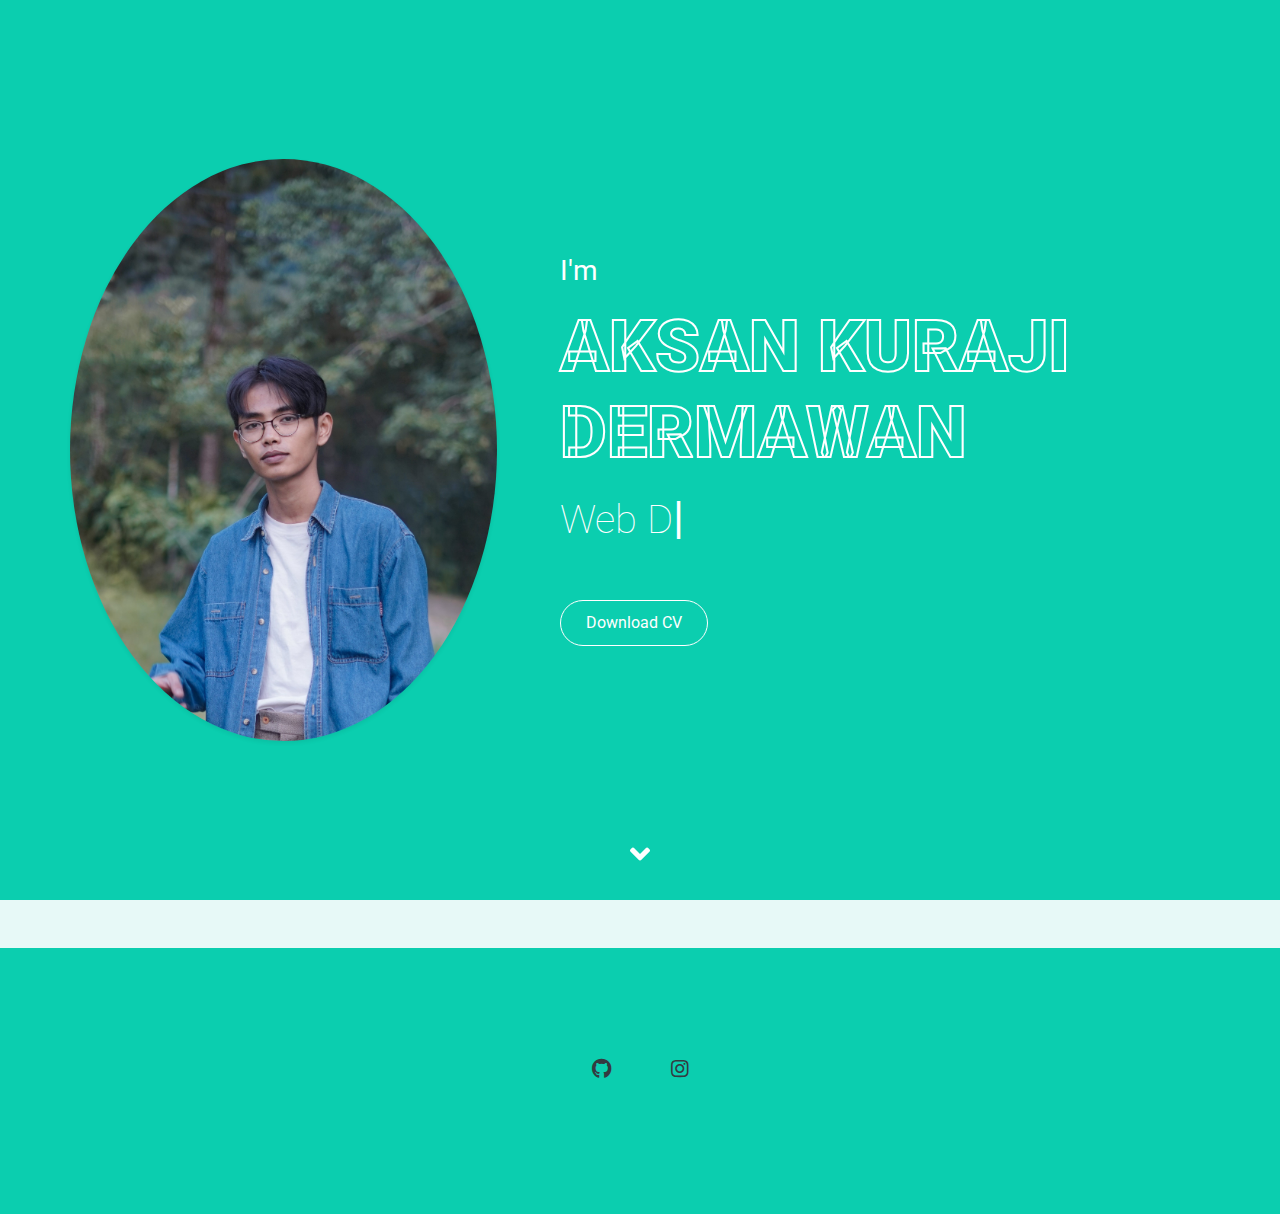
<file: index.html>
<!DOCTYPE html>
<html lang="en">

<head>
    <meta charset="utf-8">
    <title>Portofolio Sanj</title>
    <meta content="width=device-width, initial-scale=1.0" name="viewport">
    <meta content="Free HTML Templates" name="keywords">
    <meta content="Free HTML Templates" name="description">

    <!-- Favicon -->
    <link href="img/favicon.ico" rel="icon">

    <!-- Google Web Fonts -->
    <link rel="preconnect" href="https://fonts.gstatic.com">
    <link href="https://fonts.googleapis.com/css2?family=Roboto:wght@300;400;500;700;900&display=swap" rel="stylesheet"> 

    <!-- Font Awesome -->
    <link href="https://cdnjs.cloudflare.com/ajax/libs/font-awesome/5.10.0/css/all.min.css" rel="stylesheet">

    <!-- Libraries Stylesheet -->
    <link href="lib/owlcarousel/assets/owl.carousel.min.css" rel="stylesheet">
    <link href="lib/lightbox/css/lightbox.min.css" rel="stylesheet">

    <!-- Customized Bootstrap Stylesheet -->
    <link href="css/style.css" rel="stylesheet">
</head>

<body data-spy="scroll" data-target=".navbar" data-offset="51">
    <!-- Navbar Start -->
    <nav class="navbar fixed-top shadow-sm navbar-expand-lg bg-light navbar-light py-3 py-lg-0 px-lg-5">
        <a href="index.html" class="navbar-brand ml-lg-3">
            <h1 class="m-0 display-5"><span class="text-primary">SanJ</span>Folio</h1>
        </a>
        <button type="button" class="navbar-toggler" data-toggle="collapse" data-target="#navbarCollapse">
            <span class="navbar-toggler-icon"></span>
        </button>
        <div class="collapse navbar-collapse px-lg-3" id="navbarCollapse">
            <div class="navbar-nav m-auto py-0">
                <a href="#home" class="nav-item nav-link active">Home</a>
                <a href="about.html" class="nav-item nav-link">About</a>
                <a href="contact.html" class="nav-item nav-link">Contact</a>
            </div>
            <a href="#about" class="btn btn-outline-primary d-none d-lg-block">Hire Me</a>
        </div>
    </nav>
    <!-- Navbar End -->

    <!-- Header Start -->
    <div class="container-fluid bg-primary d-flex align-items-center mb-5 py-5" id="home" style="min-height: 100vh;">
        <div class="container">
            <div class="row align-items-center">
                <div class="col-lg-5 px-5 pl-lg-0 pb-5 pb-lg-0">
                    <img class="img-fluid w-100 rounded-circle shadow-sm" src="img/sj2.jpg" alt="">
                </div>
                <div class="col-lg-7 text-center text-lg-left">
                    <h3 class="text-white font-weight-normal mb-3">I'm</h3>
                    <h1 class="display-3 text-uppercase text-primary mb-2" style="-webkit-text-stroke: 2px #ffffff;">Aksan Kuraji Dermawan</h1>
                    <h1 class="typed-text-output d-inline font-weight-lighter text-white"></h1>
                    <div class="typed-text d-none">Web Developer</div>
                    <div class="d-flex align-items-center justify-content-center justify-content-lg-start pt-5">
                        <a href="img/CV-Sanj.pdf" class="btn btn-outline-light mr-5" download="CV-Sanj.pdf">Download CV</a>
                        <span></span>
                    </div>                    
                </div>
            </div>
        </div>
    </div>
    <!-- Header End -->

    <!-- Footer Start -->
    <div class="container-fluid bg-primary text-white mt-5 py-5 px-sm-3 px-md-5">
        <div class="container text-center py-5">
            <div class="d-flex justify-content-center mb-4">
                <a class="btn btn-link btn-floating btn-lg text-dark m-1" href="https://github.com/snjiwan"
                role="button" data-mdb-ripple-color="dark"><i class="fab fa-github"></i></a>

                <a class="btn btn-link btn-floating btn-lg text-dark m-1"
                href="https://www.instagram.com/sn_jiwann/" role="button" data-mdb-ripple-color="dark"><i
                    class="fab fa-instagram"></i></a>
            </div>
    <!-- Footer End -->

    <!-- Scroll to Bottom -->
    <i class="fa fa-2x fa-angle-down text-white scroll-to-bottom"></i>

    <!-- Back to Top -->
    <a href="#" class="btn btn-outline-dark px-0 back-to-top"><i class="fa fa-angle-double-up"></i></a>


    <!-- JavaScript Libraries -->
    <script src="https://code.jquery.com/jquery-3.4.1.min.js"></script>
    <script src="https://stackpath.bootstrapcdn.com/bootstrap/4.4.1/js/bootstrap.bundle.min.js"></script>
    <script src="lib/typed/typed.min.js"></script>
    <script src="lib/easing/easing.min.js"></script>
    <script src="lib/waypoints/waypoints.min.js"></script>
    <script src="lib/owlcarousel/owl.carousel.min.js"></script>
    <script src="lib/isotope/isotope.pkgd.min.js"></script>
    <script src="lib/lightbox/js/lightbox.min.js"></script>

    <!-- Contact Javascript File -->
    <script src="mail/jqBootstrapValidation.min.js"></script>
    <script src="mail/contact.js"></script>

    <!-- Template Javascript -->
    <script src="js/main.js"></script>
</body>

</html>
</file>
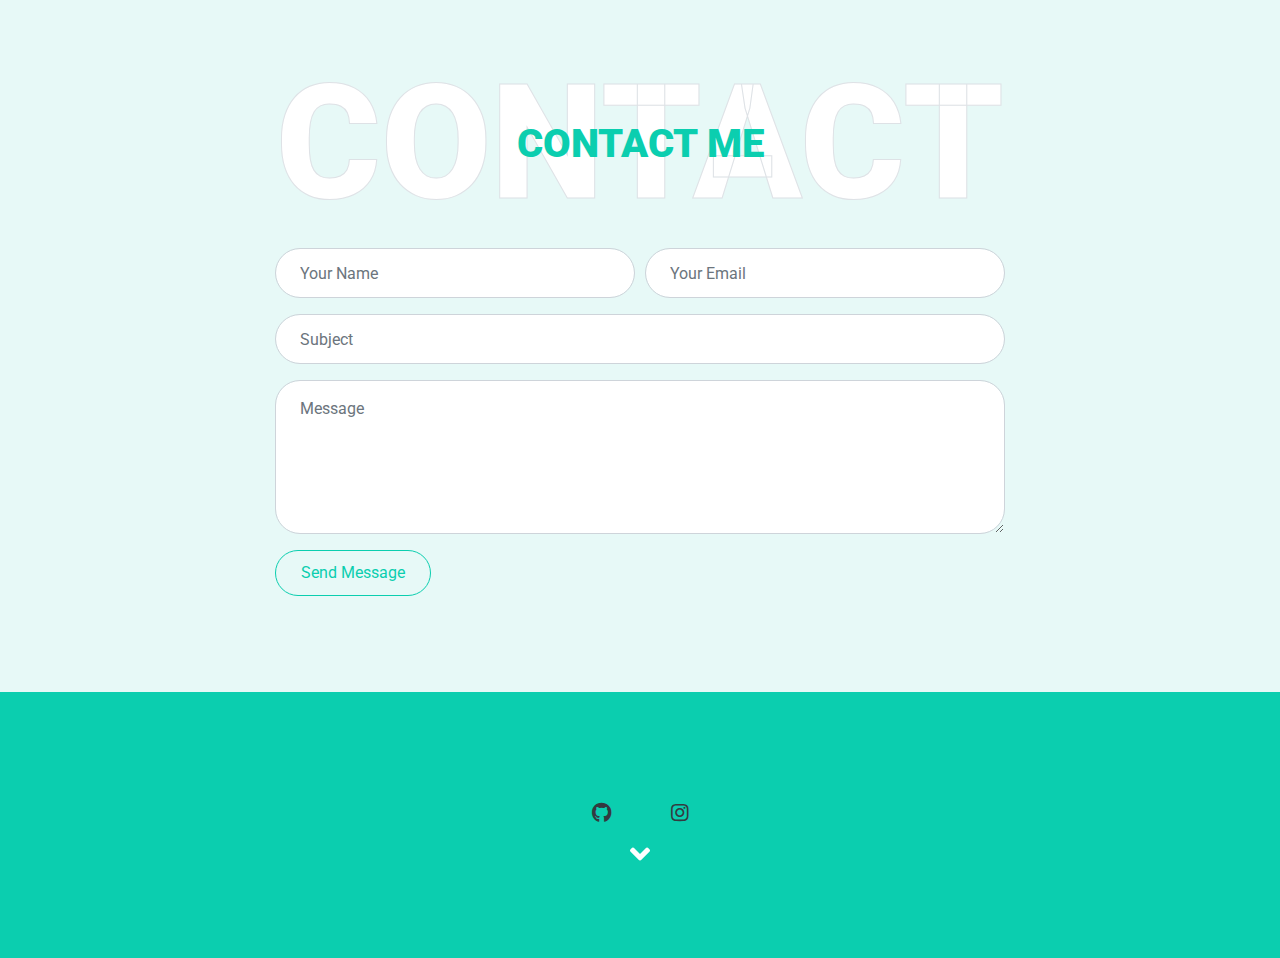
<file: contact.html>
<!DOCTYPE html>
<html lang="en">

<head>
    <meta charset="utf-8">
    <title>Portofolio Sanj</title>
    <meta content="width=device-width, initial-scale=1.0" name="viewport">
    <meta content="Free HTML Templates" name="keywords">
    <meta content="Free HTML Templates" name="description">

    <!-- Favicon -->
    <link href="img/favicon.ico" rel="icon">

    <!-- Google Web Fonts -->
    <link rel="preconnect" href="https://fonts.gstatic.com">
    <link href="https://fonts.googleapis.com/css2?family=Roboto:wght@300;400;500;700;900&display=swap" rel="stylesheet"> 

    <!-- Font Awesome -->
    <link href="https://cdnjs.cloudflare.com/ajax/libs/font-awesome/5.10.0/css/all.min.css" rel="stylesheet">

    <!-- Libraries Stylesheet -->
    <link href="lib/owlcarousel/assets/owl.carousel.min.css" rel="stylesheet">
    <link href="lib/lightbox/css/lightbox.min.css" rel="stylesheet">

    <!-- Customized Bootstrap Stylesheet -->
    <link href="css/style.css" rel="stylesheet">
</head>

<body data-spy="scroll" data-target=".navbar" data-offset="51">
    <!-- Navbar Start -->
    <nav class="navbar fixed-top shadow-sm navbar-expand-lg bg-light navbar-light py-3 py-lg-0 px-lg-5">
        <a href="index.html" class="navbar-brand ml-lg-3">
            <h1 class="m-0 display-5"><span class="text-primary">SanJ</span>Folio</h1>
        </a>
        <button type="button" class="navbar-toggler" data-toggle="collapse" data-target="#navbarCollapse">
            <span class="navbar-toggler-icon"></span>
        </button>
        <div class="collapse navbar-collapse px-lg-3" id="navbarCollapse">
            <div class="navbar-nav m-auto py-0">
                <a href="index.html" class="nav-item nav-link active">Home</a>
                <a href="about.html" class="nav-item nav-link">About</a>
                <a href="#contact" class="nav-item nav-link">Contact</a>
            </div>
            <a href="#about" class="btn btn-outline-primary d-none d-lg-block">Hire Me</a>
        </div>
    </nav>
    <!-- Navbar End -->

    <!-- Contact Start -->
    <div class="container-fluid py-5" id="contact">
        <div class="container">
            <div class="position-relative d-flex align-items-center justify-content-center">
                <h1 class="display-1 text-uppercase text-white" style="-webkit-text-stroke: 1px #dee2e6;">Contact</h1>
                <h1 class="position-absolute text-uppercase text-primary">Contact Me</h1>
            </div>
            <div class="row justify-content-center">
                <div class="col-lg-8">
                    <div class="contact-form text-center">
                        <div id="success"></div>
                        <form name="sentMessage" id="contactForm" novalidate="novalidate">
                            <div class="form-row">
                                <div class="control-group col-sm-6">
                                    <input type="text" class="form-control p-4" id="name" placeholder="Your Name"
                                        required="required" data-validation-required-message="Please enter your name" />
                                    <p class="help-block text-danger"></p>
                                </div>
                                <div class="control-group col-sm-6">
                                    <input type="email" class="form-control p-4" id="email" placeholder="Your Email"
                                        required="required" data-validation-required-message="Please enter your email" />
                                    <p class="help-block text-danger"></p>
                                </div>
                            </div>
                            <div class="control-group">
                                <input type="text" class="form-control p-4" id="subject" placeholder="Subject"
                                    required="required" data-validation-required-message="Please enter a subject" />
                                <p class="help-block text-danger"></p>
                            </div>
                            <div class="control-group">
                                <textarea class="form-control py-3 px-4" rows="5" id="message" placeholder="Message"
                                    required="required"
                                    data-validation-required-message="Please enter your message"></textarea>
                                <p class="help-block text-danger"></p>
                            </div>
                            <div>
                                <button class="btn btn-outline-primary" type="submit" id="sendMessageButton">Send
                                    Message</button>
                            </div>
                        </form>
                    </div>
                </div>
            </div>
        </div>
    </div>
    <!-- Contact End -->


    <!-- Footer Start -->
    <div class="container-fluid bg-primary text-white mt-5 py-5 px-sm-3 px-md-5">
        <div class="container text-center py-5">
            <div class="d-flex justify-content-center mb-4">
                <a class="btn btn-link btn-floating btn-lg text-dark m-1" href="https://github.com/snjiwan"
                role="button" data-mdb-ripple-color="dark"><i class="fab fa-github"></i></a>

                <a class="btn btn-link btn-floating btn-lg text-dark m-1"
                href="https://www.instagram.com/sn_jiwann/" role="button" data-mdb-ripple-color="dark"><i
                    class="fab fa-instagram"></i></a>
            </div>
    <!-- Footer End -->

    <!-- Scroll to Bottom -->
    <i class="fa fa-2x fa-angle-down text-white scroll-to-bottom"></i>

    <!-- Back to Top -->
    <a href="#" class="btn btn-outline-dark px-0 back-to-top"><i class="fa fa-angle-double-up"></i></a>


    <!-- JavaScript Libraries -->
    <script src="https://code.jquery.com/jquery-3.4.1.min.js"></script>
    <script src="https://stackpath.bootstrapcdn.com/bootstrap/4.4.1/js/bootstrap.bundle.min.js"></script>
    <script src="lib/typed/typed.min.js"></script>
    <script src="lib/easing/easing.min.js"></script>
    <script src="lib/waypoints/waypoints.min.js"></script>
    <script src="lib/owlcarousel/owl.carousel.min.js"></script>
    <script src="lib/isotope/isotope.pkgd.min.js"></script>
    <script src="lib/lightbox/js/lightbox.min.js"></script>

    <!-- Contact Javascript File -->
    <script src="mail/jqBootstrapValidation.min.js"></script>
    <script src="mail/contact.js"></script>

    <!-- Template Javascript -->
    <script src="js/main.js"></script>
</body>

</html>
</file>
<file: css/style.css>
/******* Bootstrap Theming ********/
/*!
 * Bootstrap v4.5.3 (https://getbootstrap.com/)
 * Copyright 2011-2020 The Bootstrap Authors
 * Copyright 2011-2020 Twitter, Inc.
 * Licensed under MIT (https://github.com/twbs/bootstrap/blob/main/LICENSE)
 */
:root {
  --blue: #007bff;
  --indigo: #6610f2;
  --purple: #6f42c1;
  --pink: #e83e8c;
  --red: #dc3545;
  --orange: #fd7e14;
  --yellow: #ffc107;
  --green: #28a745;
  --teal: #20c997;
  --cyan: #17a2b8;
  --white: #fff;
  --gray: #6c757d;
  --gray-dark: #343a40;
  --primary: #0BCEAF;
  --secondary: #6c757d;
  --success: #28a745;
  --info: #17a2b8;
  --warning: #ffc107;
  --danger: #dc3545;
  --light: #ffffff;
  --dark: #343a40;
  --breakpoint-xs: 0;
  --breakpoint-sm: 576px;
  --breakpoint-md: 768px;
  --breakpoint-lg: 992px;
  --breakpoint-xl: 1200px;
  --font-family-sans-serif: "Roboto", sans-serif;
  --font-family-monospace: SFMono-Regular, Menlo, Monaco, Consolas, "Liberation Mono", "Courier New", monospace;
}

*,
*::before,
*::after {
  box-sizing: border-box;
}

html {
  font-family: sans-serif;
  line-height: 1.15;
  -webkit-text-size-adjust: 100%;
  -webkit-tap-highlight-color: rgba(0, 0, 0, 0);
}

article, aside, figcaption, figure, footer, header, hgroup, main, nav, section {
  display: block;
}

body {
  margin: 0;
  font-family: "Roboto", sans-serif;
  font-size: 1rem;
  font-weight: 400;
  line-height: 1.5;
  color: #6c757d;
  text-align: left;
  background-color: #e7f9f7;
}

[tabindex="-1"]:focus:not(:focus-visible) {
  outline: 0 !important;
}

hr {
  box-sizing: content-box;
  height: 0;
  overflow: visible;
}

h1, h2, h3, h4, h5, h6 {
  margin-top: 0;
  margin-bottom: 0.5rem;
}

p {
  margin-top: 0;
  margin-bottom: 1rem;
}

abbr[title],
abbr[data-original-title] {
  text-decoration: underline;
  text-decoration: underline dotted;
  cursor: help;
  border-bottom: 0;
  text-decoration-skip-ink: none;
}

address {
  margin-bottom: 1rem;
  font-style: normal;
  line-height: inherit;
}

ol,
ul,
dl {
  margin-top: 0;
  margin-bottom: 1rem;
}

ol ol,
ul ul,
ol ul,
ul ol {
  margin-bottom: 0;
}

dt {
  font-weight: 700;
}

dd {
  margin-bottom: .5rem;
  margin-left: 0;
}

blockquote {
  margin: 0 0 1rem;
}

b,
strong {
  font-weight: bolder;
}

small {
  font-size: 80%;
}

sub,
sup {
  position: relative;
  font-size: 75%;
  line-height: 0;
  vertical-align: baseline;
}

sub {
  bottom: -.25em;
}

sup {
  top: -.5em;
}

a {
  color: #0BCEAF;
  text-decoration: none;
  background-color: transparent;
}

a:hover {
  color: #078571;
  text-decoration: underline;
}

a:not([href]):not([class]) {
  color: inherit;
  text-decoration: none;
}

a:not([href]):not([class]):hover {
  color: inherit;
  text-decoration: none;
}

pre,
code,
kbd,
samp {
  font-family: SFMono-Regular, Menlo, Monaco, Consolas, "Liberation Mono", "Courier New", monospace;
  font-size: 1em;
}

pre {
  margin-top: 0;
  margin-bottom: 1rem;
  overflow: auto;
  -ms-overflow-style: scrollbar;
}

figure {
  margin: 0 0 1rem;
}

img {
  vertical-align: middle;
  border-style: none;
}

svg {
  overflow: hidden;
  vertical-align: middle;
}

table {
  border-collapse: collapse;
}

caption {
  padding-top: 0.75rem;
  padding-bottom: 0.75rem;
  color: #6c757d;
  text-align: left;
  caption-side: bottom;
}

th {
  text-align: inherit;
  text-align: -webkit-match-parent;
}

label {
  display: inline-block;
  margin-bottom: 0.5rem;
}

button {
  border-radius: 0;
}

button:focus {
  outline: 1px dotted;
  outline: 5px auto -webkit-focus-ring-color;
}

input,
button,
select,
optgroup,
textarea {
  margin: 0;
  font-family: inherit;
  font-size: inherit;
  line-height: inherit;
}

button,
input {
  overflow: visible;
}

button,
select {
  text-transform: none;
}

[role="button"] {
  cursor: pointer;
}

select {
  word-wrap: normal;
}

button,
[type="button"],
[type="reset"],
[type="submit"] {
  -webkit-appearance: button;
}

button:not(:disabled),
[type="button"]:not(:disabled),
[type="reset"]:not(:disabled),
[type="submit"]:not(:disabled) {
  cursor: pointer;
}

button::-moz-focus-inner,
[type="button"]::-moz-focus-inner,
[type="reset"]::-moz-focus-inner,
[type="submit"]::-moz-focus-inner {
  padding: 0;
  border-style: none;
}

input[type="radio"],
input[type="checkbox"] {
  box-sizing: border-box;
  padding: 0;
}

textarea {
  overflow: auto;
  resize: vertical;
}

fieldset {
  min-width: 0;
  padding: 0;
  margin: 0;
  border: 0;
}

legend {
  display: block;
  width: 100%;
  max-width: 100%;
  padding: 0;
  margin-bottom: .5rem;
  font-size: 1.5rem;
  line-height: inherit;
  color: inherit;
  white-space: normal;
}

@media (max-width: 1200px) {
  legend {
    font-size: calc(1.275rem + 0.3vw) ;
  }
}

progress {
  vertical-align: baseline;
}

[type="number"]::-webkit-inner-spin-button,
[type="number"]::-webkit-outer-spin-button {
  height: auto;
}

[type="search"] {
  outline-offset: -2px;
  -webkit-appearance: none;
}

[type="search"]::-webkit-search-decoration {
  -webkit-appearance: none;
}

::-webkit-file-upload-button {
  font: inherit;
  -webkit-appearance: button;
}

output {
  display: inline-block;
}

summary {
  display: list-item;
  cursor: pointer;
}

template {
  display: none;
}

[hidden] {
  display: none !important;
}

h1, h2, h3, h4, h5, h6,
.h1, .h2, .h3, .h4, .h5, .h6 {
  margin-bottom: 0.5rem;
  font-weight: 500;
  line-height: 1.2;
  color: #343a40;
}

h1, .h1 {
  font-size: 2.5rem;
}

@media (max-width: 1200px) {
  h1, .h1 {
    font-size: calc(1.375rem + 1.5vw) ;
  }
}

h2, .h2 {
  font-size: 2rem;
}

@media (max-width: 1200px) {
  h2, .h2 {
    font-size: calc(1.325rem + 0.9vw) ;
  }
}

h3, .h3 {
  font-size: 1.75rem;
}

@media (max-width: 1200px) {
  h3, .h3 {
    font-size: calc(1.3rem + 0.6vw) ;
  }
}

h4, .h4 {
  font-size: 1.5rem;
}

@media (max-width: 1200px) {
  h4, .h4 {
    font-size: calc(1.275rem + 0.3vw) ;
  }
}

h5, .h5 {
  font-size: 1.25rem;
}

h6, .h6 {
  font-size: 1rem;
}

.lead {
  font-size: 1.25rem;
  font-weight: 300;
}

.display-1 {
  font-size: 10rem;
  font-weight: 300;
  line-height: 1.2;
}

@media (max-width: 1200px) {
  .display-1 {
    font-size: calc(2.125rem + 10.5vw) ;
  }
}

.display-2 {
  font-size: 5.5rem;
  font-weight: 300;
  line-height: 1.2;
}

@media (max-width: 1200px) {
  .display-2 {
    font-size: calc(1.675rem + 5.1vw) ;
  }
}

.display-3 {
  font-size: 4.5rem;
  font-weight: 300;
  line-height: 1.2;
}

@media (max-width: 1200px) {
  .display-3 {
    font-size: calc(1.575rem + 3.9vw) ;
  }
}

.display-4 {
  font-size: 3.5rem;
  font-weight: 300;
  line-height: 1.2;
}

@media (max-width: 1200px) {
  .display-4 {
    font-size: calc(1.475rem + 2.7vw) ;
  }
}

hr {
  margin-top: 1rem;
  margin-bottom: 1rem;
  border: 0;
  border-top: 1px solid rgba(0, 0, 0, 0.1);
}

small,
.small {
  font-size: 80%;
  font-weight: 400;
}

mark,
.mark {
  padding: 0.2em;
  background-color: #fcf8e3;
}

.list-unstyled {
  padding-left: 0;
  list-style: none;
}

.list-inline {
  padding-left: 0;
  list-style: none;
}

.list-inline-item {
  display: inline-block;
}

.list-inline-item:not(:last-child) {
  margin-right: 0.5rem;
}

.initialism {
  font-size: 90%;
  text-transform: uppercase;
}

.blockquote {
  margin-bottom: 1rem;
  font-size: 1.25rem;
}

.blockquote-footer {
  display: block;
  font-size: 80%;
  color: #6c757d;
}

.blockquote-footer::before {
  content: "\2014\00A0";
}

.img-fluid {
  max-width: 100%;
  height: auto;
}

.img-thumbnail {
  padding: 0.25rem;
  background-color: #ffffff;
  border: 1px solid #dee2e6;
  border-radius: 0.25rem;
  max-width: 100%;
  height: auto;
}

.figure {
  display: inline-block;
}

.figure-img {
  margin-bottom: 0.5rem;
  line-height: 1;
}

.figure-caption {
  font-size: 90%;
  color: #6c757d;
}

code {
  font-size: 87.5%;
  color: #e83e8c;
  word-wrap: break-word;
}

a > code {
  color: inherit;
}

kbd {
  padding: 0.2rem 0.4rem;
  font-size: 87.5%;
  color: #fff;
  background-color: #212529;
  border-radius: 0.2rem;
}

kbd kbd {
  padding: 0;
  font-size: 100%;
  font-weight: 700;
}

pre {
  display: block;
  font-size: 87.5%;
  color: #212529;
}

pre code {
  font-size: inherit;
  color: inherit;
  word-break: normal;
}

.pre-scrollable {
  max-height: 340px;
  overflow-y: scroll;
}

.container,
.container-fluid,
.container-sm,
.container-md,
.container-lg,
.container-xl {
  width: 100%;
  padding-right: 15px;
  padding-left: 15px;
  margin-right: auto;
  margin-left: auto;
}

@media (min-width: 576px) {
  .container, .container-sm {
    max-width: 540px;
  }
}

@media (min-width: 768px) {
  .container, .container-sm, .container-md {
    max-width: 720px;
  }
}

@media (min-width: 992px) {
  .container, .container-sm, .container-md, .container-lg {
    max-width: 960px;
  }
}

@media (min-width: 1200px) {
  .container, .container-sm, .container-md, .container-lg, .container-xl {
    max-width: 1140px;
  }
}

.row {
  display: flex;
  flex-wrap: wrap;
  margin-right: -15px;
  margin-left: -15px;
}

.no-gutters {
  margin-right: 0;
  margin-left: 0;
}

.no-gutters > .col,
.no-gutters > [class*="col-"] {
  padding-right: 0;
  padding-left: 0;
}

.col-1, .col-2, .col-3, .col-4, .col-5, .col-6, .col-7, .col-8, .col-9, .col-10, .col-11, .col-12, .col,
.col-auto, .col-sm-1, .col-sm-2, .col-sm-3, .col-sm-4, .col-sm-5, .col-sm-6, .col-sm-7, .col-sm-8, .col-sm-9, .col-sm-10, .col-sm-11, .col-sm-12, .col-sm,
.col-sm-auto, .col-md-1, .col-md-2, .col-md-3, .col-md-4, .col-md-5, .col-md-6, .col-md-7, .col-md-8, .col-md-9, .col-md-10, .col-md-11, .col-md-12, .col-md,
.col-md-auto, .col-lg-1, .col-lg-2, .col-lg-3, .col-lg-4, .col-lg-5, .col-lg-6, .col-lg-7, .col-lg-8, .col-lg-9, .col-lg-10, .col-lg-11, .col-lg-12, .col-lg,
.col-lg-auto, .col-xl-1, .col-xl-2, .col-xl-3, .col-xl-4, .col-xl-5, .col-xl-6, .col-xl-7, .col-xl-8, .col-xl-9, .col-xl-10, .col-xl-11, .col-xl-12, .col-xl,
.col-xl-auto {
  position: relative;
  width: 100%;
  padding-right: 15px;
  padding-left: 15px;
}

.col {
  flex-basis: 0;
  flex-grow: 1;
  max-width: 100%;
}

.row-cols-1 > * {
  flex: 0 0 100%;
  max-width: 100%;
}

.row-cols-2 > * {
  flex: 0 0 50%;
  max-width: 50%;
}

.row-cols-3 > * {
  flex: 0 0 33.33333%;
  max-width: 33.33333%;
}

.row-cols-4 > * {
  flex: 0 0 25%;
  max-width: 25%;
}

.row-cols-5 > * {
  flex: 0 0 20%;
  max-width: 20%;
}

.row-cols-6 > * {
  flex: 0 0 16.66667%;
  max-width: 16.66667%;
}

.col-auto {
  flex: 0 0 auto;
  width: auto;
  max-width: 100%;
}

.col-1 {
  flex: 0 0 8.33333%;
  max-width: 8.33333%;
}

.col-2 {
  flex: 0 0 16.66667%;
  max-width: 16.66667%;
}

.col-3 {
  flex: 0 0 25%;
  max-width: 25%;
}

.col-4 {
  flex: 0 0 33.33333%;
  max-width: 33.33333%;
}

.col-5 {
  flex: 0 0 41.66667%;
  max-width: 41.66667%;
}

.col-6 {
  flex: 0 0 50%;
  max-width: 50%;
}

.col-7 {
  flex: 0 0 58.33333%;
  max-width: 58.33333%;
}

.col-8 {
  flex: 0 0 66.66667%;
  max-width: 66.66667%;
}

.col-9 {
  flex: 0 0 75%;
  max-width: 75%;
}

.col-10 {
  flex: 0 0 83.33333%;
  max-width: 83.33333%;
}

.col-11 {
  flex: 0 0 91.66667%;
  max-width: 91.66667%;
}

.col-12 {
  flex: 0 0 100%;
  max-width: 100%;
}

.order-first {
  order: -1;
}

.order-last {
  order: 13;
}

.order-0 {
  order: 0;
}

.order-1 {
  order: 1;
}

.order-2 {
  order: 2;
}

.order-3 {
  order: 3;
}

.order-4 {
  order: 4;
}

.order-5 {
  order: 5;
}

.order-6 {
  order: 6;
}

.order-7 {
  order: 7;
}

.order-8 {
  order: 8;
}

.order-9 {
  order: 9;
}

.order-10 {
  order: 10;
}

.order-11 {
  order: 11;
}

.order-12 {
  order: 12;
}

.offset-1 {
  margin-left: 8.33333%;
}

.offset-2 {
  margin-left: 16.66667%;
}

.offset-3 {
  margin-left: 25%;
}

.offset-4 {
  margin-left: 33.33333%;
}

.offset-5 {
  margin-left: 41.66667%;
}

.offset-6 {
  margin-left: 50%;
}

.offset-7 {
  margin-left: 58.33333%;
}

.offset-8 {
  margin-left: 66.66667%;
}

.offset-9 {
  margin-left: 75%;
}

.offset-10 {
  margin-left: 83.33333%;
}

.offset-11 {
  margin-left: 91.66667%;
}

@media (min-width: 576px) {
  .col-sm {
    flex-basis: 0;
    flex-grow: 1;
    max-width: 100%;
  }
  .row-cols-sm-1 > * {
    flex: 0 0 100%;
    max-width: 100%;
  }
  .row-cols-sm-2 > * {
    flex: 0 0 50%;
    max-width: 50%;
  }
  .row-cols-sm-3 > * {
    flex: 0 0 33.33333%;
    max-width: 33.33333%;
  }
  .row-cols-sm-4 > * {
    flex: 0 0 25%;
    max-width: 25%;
  }
  .row-cols-sm-5 > * {
    flex: 0 0 20%;
    max-width: 20%;
  }
  .row-cols-sm-6 > * {
    flex: 0 0 16.66667%;
    max-width: 16.66667%;
  }
  .col-sm-auto {
    flex: 0 0 auto;
    width: auto;
    max-width: 100%;
  }
  .col-sm-1 {
    flex: 0 0 8.33333%;
    max-width: 8.33333%;
  }
  .col-sm-2 {
    flex: 0 0 16.66667%;
    max-width: 16.66667%;
  }
  .col-sm-3 {
    flex: 0 0 25%;
    max-width: 25%;
  }
  .col-sm-4 {
    flex: 0 0 33.33333%;
    max-width: 33.33333%;
  }
  .col-sm-5 {
    flex: 0 0 41.66667%;
    max-width: 41.66667%;
  }
  .col-sm-6 {
    flex: 0 0 50%;
    max-width: 50%;
  }
  .col-sm-7 {
    flex: 0 0 58.33333%;
    max-width: 58.33333%;
  }
  .col-sm-8 {
    flex: 0 0 66.66667%;
    max-width: 66.66667%;
  }
  .col-sm-9 {
    flex: 0 0 75%;
    max-width: 75%;
  }
  .col-sm-10 {
    flex: 0 0 83.33333%;
    max-width: 83.33333%;
  }
  .col-sm-11 {
    flex: 0 0 91.66667%;
    max-width: 91.66667%;
  }
  .col-sm-12 {
    flex: 0 0 100%;
    max-width: 100%;
  }
  .order-sm-first {
    order: -1;
  }
  .order-sm-last {
    order: 13;
  }
  .order-sm-0 {
    order: 0;
  }
  .order-sm-1 {
    order: 1;
  }
  .order-sm-2 {
    order: 2;
  }
  .order-sm-3 {
    order: 3;
  }
  .order-sm-4 {
    order: 4;
  }
  .order-sm-5 {
    order: 5;
  }
  .order-sm-6 {
    order: 6;
  }
  .order-sm-7 {
    order: 7;
  }
  .order-sm-8 {
    order: 8;
  }
  .order-sm-9 {
    order: 9;
  }
  .order-sm-10 {
    order: 10;
  }
  .order-sm-11 {
    order: 11;
  }
  .order-sm-12 {
    order: 12;
  }
  .offset-sm-0 {
    margin-left: 0;
  }
  .offset-sm-1 {
    margin-left: 8.33333%;
  }
  .offset-sm-2 {
    margin-left: 16.66667%;
  }
  .offset-sm-3 {
    margin-left: 25%;
  }
  .offset-sm-4 {
    margin-left: 33.33333%;
  }
  .offset-sm-5 {
    margin-left: 41.66667%;
  }
  .offset-sm-6 {
    margin-left: 50%;
  }
  .offset-sm-7 {
    margin-left: 58.33333%;
  }
  .offset-sm-8 {
    margin-left: 66.66667%;
  }
  .offset-sm-9 {
    margin-left: 75%;
  }
  .offset-sm-10 {
    margin-left: 83.33333%;
  }
  .offset-sm-11 {
    margin-left: 91.66667%;
  }
}

@media (min-width: 768px) {
  .col-md {
    flex-basis: 0;
    flex-grow: 1;
    max-width: 100%;
  }
  .row-cols-md-1 > * {
    flex: 0 0 100%;
    max-width: 100%;
  }
  .row-cols-md-2 > * {
    flex: 0 0 50%;
    max-width: 50%;
  }
  .row-cols-md-3 > * {
    flex: 0 0 33.33333%;
    max-width: 33.33333%;
  }
  .row-cols-md-4 > * {
    flex: 0 0 25%;
    max-width: 25%;
  }
  .row-cols-md-5 > * {
    flex: 0 0 20%;
    max-width: 20%;
  }
  .row-cols-md-6 > * {
    flex: 0 0 16.66667%;
    max-width: 16.66667%;
  }
  .col-md-auto {
    flex: 0 0 auto;
    width: auto;
    max-width: 100%;
  }
  .col-md-1 {
    flex: 0 0 8.33333%;
    max-width: 8.33333%;
  }
  .col-md-2 {
    flex: 0 0 16.66667%;
    max-width: 16.66667%;
  }
  .col-md-3 {
    flex: 0 0 25%;
    max-width: 25%;
  }
  .col-md-4 {
    flex: 0 0 33.33333%;
    max-width: 33.33333%;
  }
  .col-md-5 {
    flex: 0 0 41.66667%;
    max-width: 41.66667%;
  }
  .col-md-6 {
    flex: 0 0 50%;
    max-width: 50%;
  }
  .col-md-7 {
    flex: 0 0 58.33333%;
    max-width: 58.33333%;
  }
  .col-md-8 {
    flex: 0 0 66.66667%;
    max-width: 66.66667%;
  }
  .col-md-9 {
    flex: 0 0 75%;
    max-width: 75%;
  }
  .col-md-10 {
    flex: 0 0 83.33333%;
    max-width: 83.33333%;
  }
  .col-md-11 {
    flex: 0 0 91.66667%;
    max-width: 91.66667%;
  }
  .col-md-12 {
    flex: 0 0 100%;
    max-width: 100%;
  }
  .order-md-first {
    order: -1;
  }
  .order-md-last {
    order: 13;
  }
  .order-md-0 {
    order: 0;
  }
  .order-md-1 {
    order: 1;
  }
  .order-md-2 {
    order: 2;
  }
  .order-md-3 {
    order: 3;
  }
  .order-md-4 {
    order: 4;
  }
  .order-md-5 {
    order: 5;
  }
  .order-md-6 {
    order: 6;
  }
  .order-md-7 {
    order: 7;
  }
  .order-md-8 {
    order: 8;
  }
  .order-md-9 {
    order: 9;
  }
  .order-md-10 {
    order: 10;
  }
  .order-md-11 {
    order: 11;
  }
  .order-md-12 {
    order: 12;
  }
  .offset-md-0 {
    margin-left: 0;
  }
  .offset-md-1 {
    margin-left: 8.33333%;
  }
  .offset-md-2 {
    margin-left: 16.66667%;
  }
  .offset-md-3 {
    margin-left: 25%;
  }
  .offset-md-4 {
    margin-left: 33.33333%;
  }
  .offset-md-5 {
    margin-left: 41.66667%;
  }
  .offset-md-6 {
    margin-left: 50%;
  }
  .offset-md-7 {
    margin-left: 58.33333%;
  }
  .offset-md-8 {
    margin-left: 66.66667%;
  }
  .offset-md-9 {
    margin-left: 75%;
  }
  .offset-md-10 {
    margin-left: 83.33333%;
  }
  .offset-md-11 {
    margin-left: 91.66667%;
  }
}

@media (min-width: 992px) {
  .col-lg {
    flex-basis: 0;
    flex-grow: 1;
    max-width: 100%;
  }
  .row-cols-lg-1 > * {
    flex: 0 0 100%;
    max-width: 100%;
  }
  .row-cols-lg-2 > * {
    flex: 0 0 50%;
    max-width: 50%;
  }
  .row-cols-lg-3 > * {
    flex: 0 0 33.33333%;
    max-width: 33.33333%;
  }
  .row-cols-lg-4 > * {
    flex: 0 0 25%;
    max-width: 25%;
  }
  .row-cols-lg-5 > * {
    flex: 0 0 20%;
    max-width: 20%;
  }
  .row-cols-lg-6 > * {
    flex: 0 0 16.66667%;
    max-width: 16.66667%;
  }
  .col-lg-auto {
    flex: 0 0 auto;
    width: auto;
    max-width: 100%;
  }
  .col-lg-1 {
    flex: 0 0 8.33333%;
    max-width: 8.33333%;
  }
  .col-lg-2 {
    flex: 0 0 16.66667%;
    max-width: 16.66667%;
  }
  .col-lg-3 {
    flex: 0 0 25%;
    max-width: 25%;
  }
  .col-lg-4 {
    flex: 0 0 33.33333%;
    max-width: 33.33333%;
  }
  .col-lg-5 {
    flex: 0 0 41.66667%;
    max-width: 41.66667%;
  }
  .col-lg-6 {
    flex: 0 0 50%;
    max-width: 50%;
  }
  .col-lg-7 {
    flex: 0 0 58.33333%;
    max-width: 58.33333%;
  }
  .col-lg-8 {
    flex: 0 0 66.66667%;
    max-width: 66.66667%;
  }
  .col-lg-9 {
    flex: 0 0 75%;
    max-width: 75%;
  }
  .col-lg-10 {
    flex: 0 0 83.33333%;
    max-width: 83.33333%;
  }
  .col-lg-11 {
    flex: 0 0 91.66667%;
    max-width: 91.66667%;
  }
  .col-lg-12 {
    flex: 0 0 100%;
    max-width: 100%;
  }
  .order-lg-first {
    order: -1;
  }
  .order-lg-last {
    order: 13;
  }
  .order-lg-0 {
    order: 0;
  }
  .order-lg-1 {
    order: 1;
  }
  .order-lg-2 {
    order: 2;
  }
  .order-lg-3 {
    order: 3;
  }
  .order-lg-4 {
    order: 4;
  }
  .order-lg-5 {
    order: 5;
  }
  .order-lg-6 {
    order: 6;
  }
  .order-lg-7 {
    order: 7;
  }
  .order-lg-8 {
    order: 8;
  }
  .order-lg-9 {
    order: 9;
  }
  .order-lg-10 {
    order: 10;
  }
  .order-lg-11 {
    order: 11;
  }
  .order-lg-12 {
    order: 12;
  }
  .offset-lg-0 {
    margin-left: 0;
  }
  .offset-lg-1 {
    margin-left: 8.33333%;
  }
  .offset-lg-2 {
    margin-left: 16.66667%;
  }
  .offset-lg-3 {
    margin-left: 25%;
  }
  .offset-lg-4 {
    margin-left: 33.33333%;
  }
  .offset-lg-5 {
    margin-left: 41.66667%;
  }
  .offset-lg-6 {
    margin-left: 50%;
  }
  .offset-lg-7 {
    margin-left: 58.33333%;
  }
  .offset-lg-8 {
    margin-left: 66.66667%;
  }
  .offset-lg-9 {
    margin-left: 75%;
  }
  .offset-lg-10 {
    margin-left: 83.33333%;
  }
  .offset-lg-11 {
    margin-left: 91.66667%;
  }
}

@media (min-width: 1200px) {
  .col-xl {
    flex-basis: 0;
    flex-grow: 1;
    max-width: 100%;
  }
  .row-cols-xl-1 > * {
    flex: 0 0 100%;
    max-width: 100%;
  }
  .row-cols-xl-2 > * {
    flex: 0 0 50%;
    max-width: 50%;
  }
  .row-cols-xl-3 > * {
    flex: 0 0 33.33333%;
    max-width: 33.33333%;
  }
  .row-cols-xl-4 > * {
    flex: 0 0 25%;
    max-width: 25%;
  }
  .row-cols-xl-5 > * {
    flex: 0 0 20%;
    max-width: 20%;
  }
  .row-cols-xl-6 > * {
    flex: 0 0 16.66667%;
    max-width: 16.66667%;
  }
  .col-xl-auto {
    flex: 0 0 auto;
    width: auto;
    max-width: 100%;
  }
  .col-xl-1 {
    flex: 0 0 8.33333%;
    max-width: 8.33333%;
  }
  .col-xl-2 {
    flex: 0 0 16.66667%;
    max-width: 16.66667%;
  }
  .col-xl-3 {
    flex: 0 0 25%;
    max-width: 25%;
  }
  .col-xl-4 {
    flex: 0 0 33.33333%;
    max-width: 33.33333%;
  }
  .col-xl-5 {
    flex: 0 0 41.66667%;
    max-width: 41.66667%;
  }
  .col-xl-6 {
    flex: 0 0 50%;
    max-width: 50%;
  }
  .col-xl-7 {
    flex: 0 0 58.33333%;
    max-width: 58.33333%;
  }
  .col-xl-8 {
    flex: 0 0 66.66667%;
    max-width: 66.66667%;
  }
  .col-xl-9 {
    flex: 0 0 75%;
    max-width: 75%;
  }
  .col-xl-10 {
    flex: 0 0 83.33333%;
    max-width: 83.33333%;
  }
  .col-xl-11 {
    flex: 0 0 91.66667%;
    max-width: 91.66667%;
  }
  .col-xl-12 {
    flex: 0 0 100%;
    max-width: 100%;
  }
  .order-xl-first {
    order: -1;
  }
  .order-xl-last {
    order: 13;
  }
  .order-xl-0 {
    order: 0;
  }
  .order-xl-1 {
    order: 1;
  }
  .order-xl-2 {
    order: 2;
  }
  .order-xl-3 {
    order: 3;
  }
  .order-xl-4 {
    order: 4;
  }
  .order-xl-5 {
    order: 5;
  }
  .order-xl-6 {
    order: 6;
  }
  .order-xl-7 {
    order: 7;
  }
  .order-xl-8 {
    order: 8;
  }
  .order-xl-9 {
    order: 9;
  }
  .order-xl-10 {
    order: 10;
  }
  .order-xl-11 {
    order: 11;
  }
  .order-xl-12 {
    order: 12;
  }
  .offset-xl-0 {
    margin-left: 0;
  }
  .offset-xl-1 {
    margin-left: 8.33333%;
  }
  .offset-xl-2 {
    margin-left: 16.66667%;
  }
  .offset-xl-3 {
    margin-left: 25%;
  }
  .offset-xl-4 {
    margin-left: 33.33333%;
  }
  .offset-xl-5 {
    margin-left: 41.66667%;
  }
  .offset-xl-6 {
    margin-left: 50%;
  }
  .offset-xl-7 {
    margin-left: 58.33333%;
  }
  .offset-xl-8 {
    margin-left: 66.66667%;
  }
  .offset-xl-9 {
    margin-left: 75%;
  }
  .offset-xl-10 {
    margin-left: 83.33333%;
  }
  .offset-xl-11 {
    margin-left: 91.66667%;
  }
}

.table {
  width: 100%;
  margin-bottom: 1rem;
  color: #6c757d;
}

.table th,
.table td {
  padding: 0.75rem;
  vertical-align: top;
  border-top: 1px solid #dee2e6;
}

.table thead th {
  vertical-align: bottom;
  border-bottom: 2px solid #dee2e6;
}

.table tbody + tbody {
  border-top: 2px solid #dee2e6;
}

.table-sm th,
.table-sm td {
  padding: 0.3rem;
}

.table-bordered {
  border: 1px solid #dee2e6;
}

.table-bordered th,
.table-bordered td {
  border: 1px solid #dee2e6;
}

.table-bordered thead th,
.table-bordered thead td {
  border-bottom-width: 2px;
}

.table-borderless th,
.table-borderless td,
.table-borderless thead th,
.table-borderless tbody + tbody {
  border: 0;
}

.table-striped tbody tr:nth-of-type(odd) {
  background-color: rgba(0, 0, 0, 0.05);
}

.table-hover tbody tr:hover {
  color: #6c757d;
  background-color: rgba(0, 0, 0, 0.075);
}

.table-primary,
.table-primary > th,
.table-primary > td {
  background-color: #bbf1e9;
}

.table-primary th,
.table-primary td,
.table-primary thead th,
.table-primary tbody + tbody {
  border-color: #80e6d5;
}

.table-hover .table-primary:hover {
  background-color: #a6ede2;
}

.table-hover .table-primary:hover > td,
.table-hover .table-primary:hover > th {
  background-color: #a6ede2;
}

.table-secondary,
.table-secondary > th,
.table-secondary > td {
  background-color: #d6d8db;
}

.table-secondary th,
.table-secondary td,
.table-secondary thead th,
.table-secondary tbody + tbody {
  border-color: #b3b7bb;
}

.table-hover .table-secondary:hover {
  background-color: #c8cbcf;
}

.table-hover .table-secondary:hover > td,
.table-hover .table-secondary:hover > th {
  background-color: #c8cbcf;
}

.table-success,
.table-success > th,
.table-success > td {
  background-color: #c3e6cb;
}

.table-success th,
.table-success td,
.table-success thead th,
.table-success tbody + tbody {
  border-color: #8fd19e;
}

.table-hover .table-success:hover {
  background-color: #b1dfbb;
}

.table-hover .table-success:hover > td,
.table-hover .table-success:hover > th {
  background-color: #b1dfbb;
}

.table-info,
.table-info > th,
.table-info > td {
  background-color: #bee5eb;
}

.table-info th,
.table-info td,
.table-info thead th,
.table-info tbody + tbody {
  border-color: #86cfda;
}

.table-hover .table-info:hover {
  background-color: #abdde5;
}

.table-hover .table-info:hover > td,
.table-hover .table-info:hover > th {
  background-color: #abdde5;
}

.table-warning,
.table-warning > th,
.table-warning > td {
  background-color: #ffeeba;
}

.table-warning th,
.table-warning td,
.table-warning thead th,
.table-warning tbody + tbody {
  border-color: #ffdf7e;
}

.table-hover .table-warning:hover {
  background-color: #ffe8a1;
}

.table-hover .table-warning:hover > td,
.table-hover .table-warning:hover > th {
  background-color: #ffe8a1;
}

.table-danger,
.table-danger > th,
.table-danger > td {
  background-color: #f5c6cb;
}

.table-danger th,
.table-danger td,
.table-danger thead th,
.table-danger tbody + tbody {
  border-color: #ed969e;
}

.table-hover .table-danger:hover {
  background-color: #f1b0b7;
}

.table-hover .table-danger:hover > td,
.table-hover .table-danger:hover > th {
  background-color: #f1b0b7;
}

.table-light,
.table-light > th,
.table-light > td {
  background-color: white;
}

.table-light th,
.table-light td,
.table-light thead th,
.table-light tbody + tbody {
  border-color: white;
}

.table-hover .table-light:hover {
  background-color: #f2f2f2;
}

.table-hover .table-light:hover > td,
.table-hover .table-light:hover > th {
  background-color: #f2f2f2;
}

.table-dark,
.table-dark > th,
.table-dark > td {
  background-color: #c6c8ca;
}

.table-dark th,
.table-dark td,
.table-dark thead th,
.table-dark tbody + tbody {
  border-color: #95999c;
}

.table-hover .table-dark:hover {
  background-color: #b9bbbe;
}

.table-hover .table-dark:hover > td,
.table-hover .table-dark:hover > th {
  background-color: #b9bbbe;
}

.table-active,
.table-active > th,
.table-active > td {
  background-color: rgba(0, 0, 0, 0.075);
}

.table-hover .table-active:hover {
  background-color: rgba(0, 0, 0, 0.075);
}

.table-hover .table-active:hover > td,
.table-hover .table-active:hover > th {
  background-color: rgba(0, 0, 0, 0.075);
}

.table .thead-dark th {
  color: #fff;
  background-color: #343a40;
  border-color: #454d55;
}

.table .thead-light th {
  color: #495057;
  background-color: #e9ecef;
  border-color: #dee2e6;
}

.table-dark {
  color: #fff;
  background-color: #343a40;
}

.table-dark th,
.table-dark td,
.table-dark thead th {
  border-color: #454d55;
}

.table-dark.table-bordered {
  border: 0;
}

.table-dark.table-striped tbody tr:nth-of-type(odd) {
  background-color: rgba(255, 255, 255, 0.05);
}

.table-dark.table-hover tbody tr:hover {
  color: #fff;
  background-color: rgba(255, 255, 255, 0.075);
}

@media (max-width: 575.98px) {
  .table-responsive-sm {
    display: block;
    width: 100%;
    overflow-x: auto;
    -webkit-overflow-scrolling: touch;
  }
  .table-responsive-sm > .table-bordered {
    border: 0;
  }
}

@media (max-width: 767.98px) {
  .table-responsive-md {
    display: block;
    width: 100%;
    overflow-x: auto;
    -webkit-overflow-scrolling: touch;
  }
  .table-responsive-md > .table-bordered {
    border: 0;
  }
}

@media (max-width: 991.98px) {
  .table-responsive-lg {
    display: block;
    width: 100%;
    overflow-x: auto;
    -webkit-overflow-scrolling: touch;
  }
  .table-responsive-lg > .table-bordered {
    border: 0;
  }
}

@media (max-width: 1199.98px) {
  .table-responsive-xl {
    display: block;
    width: 100%;
    overflow-x: auto;
    -webkit-overflow-scrolling: touch;
  }
  .table-responsive-xl > .table-bordered {
    border: 0;
  }
}

.table-responsive {
  display: block;
  width: 100%;
  overflow-x: auto;
  -webkit-overflow-scrolling: touch;
}

.table-responsive > .table-bordered {
  border: 0;
}

.form-control {
  display: block;
  width: 100%;
  height: calc(1.5em + 0.75rem + 2px);
  padding: 0.375rem 0.75rem;
  font-size: 1rem;
  font-weight: 400;
  line-height: 1.5;
  color: #495057;
  background-color: #fff;
  background-clip: padding-box;
  border: 1px solid #ced4da;
  border-radius: 0.25rem;
  transition: border-color 0.15s ease-in-out, box-shadow 0.15s ease-in-out;
}

@media (prefers-reduced-motion: reduce) {
  .form-control {
    transition: none;
  }
}

.form-control::-ms-expand {
  background-color: transparent;
  border: 0;
}

.form-control:-moz-focusring {
  color: transparent;
  text-shadow: 0 0 0 #495057;
}

.form-control:focus {
  color: #495057;
  background-color: #fff;
  border-color: #62f7df;
  outline: 0;
  box-shadow: 0 0 0 0.2rem rgba(11, 206, 175, 0.25);
}

.form-control::placeholder {
  color: #6c757d;
  opacity: 1;
}

.form-control:disabled, .form-control[readonly] {
  background-color: #e9ecef;
  opacity: 1;
}

input[type="date"].form-control,
input[type="time"].form-control,
input[type="datetime-local"].form-control,
input[type="month"].form-control {
  appearance: none;
}

select.form-control:focus::-ms-value {
  color: #495057;
  background-color: #fff;
}

.form-control-file,
.form-control-range {
  display: block;
  width: 100%;
}

.col-form-label {
  padding-top: calc(0.375rem + 1px);
  padding-bottom: calc(0.375rem + 1px);
  margin-bottom: 0;
  font-size: inherit;
  line-height: 1.5;
}

.col-form-label-lg {
  padding-top: calc(0.5rem + 1px);
  padding-bottom: calc(0.5rem + 1px);
  font-size: 1.25rem;
  line-height: 1.5;
}

.col-form-label-sm {
  padding-top: calc(0.25rem + 1px);
  padding-bottom: calc(0.25rem + 1px);
  font-size: 0.875rem;
  line-height: 1.5;
}

.form-control-plaintext {
  display: block;
  width: 100%;
  padding: 0.375rem 0;
  margin-bottom: 0;
  font-size: 1rem;
  line-height: 1.5;
  color: #6c757d;
  background-color: transparent;
  border: solid transparent;
  border-width: 1px 0;
}

.form-control-plaintext.form-control-sm, .form-control-plaintext.form-control-lg {
  padding-right: 0;
  padding-left: 0;
}

.form-control-sm {
  height: calc(1.5em + 0.5rem + 2px);
  padding: 0.25rem 0.5rem;
  font-size: 0.875rem;
  line-height: 1.5;
  border-radius: 0.2rem;
}

.form-control-lg {
  height: calc(1.5em + 1rem + 2px);
  padding: 0.5rem 1rem;
  font-size: 1.25rem;
  line-height: 1.5;
  border-radius: 0.3rem;
}

select.form-control[size], select.form-control[multiple] {
  height: auto;
}

textarea.form-control {
  height: auto;
}

.form-group {
  margin-bottom: 1rem;
}

.form-text {
  display: block;
  margin-top: 0.25rem;
}

.form-row {
  display: flex;
  flex-wrap: wrap;
  margin-right: -5px;
  margin-left: -5px;
}

.form-row > .col,
.form-row > [class*="col-"] {
  padding-right: 5px;
  padding-left: 5px;
}

.form-check {
  position: relative;
  display: block;
  padding-left: 1.25rem;
}

.form-check-input {
  position: absolute;
  margin-top: 0.3rem;
  margin-left: -1.25rem;
}

.form-check-input[disabled] ~ .form-check-label,
.form-check-input:disabled ~ .form-check-label {
  color: #6c757d;
}

.form-check-label {
  margin-bottom: 0;
}

.form-check-inline {
  display: inline-flex;
  align-items: center;
  padding-left: 0;
  margin-right: 0.75rem;
}

.form-check-inline .form-check-input {
  position: static;
  margin-top: 0;
  margin-right: 0.3125rem;
  margin-left: 0;
}

.valid-feedback {
  display: none;
  width: 100%;
  margin-top: 0.25rem;
  font-size: 80%;
  color: #28a745;
}

.valid-tooltip {
  position: absolute;
  top: 100%;
  left: 0;
  z-index: 5;
  display: none;
  max-width: 100%;
  padding: 0.25rem 0.5rem;
  margin-top: .1rem;
  font-size: 0.875rem;
  line-height: 1.5;
  color: #fff;
  background-color: rgba(40, 167, 69, 0.9);
  border-radius: 0.25rem;
}

.was-validated :valid ~ .valid-feedback,
.was-validated :valid ~ .valid-tooltip,
.is-valid ~ .valid-feedback,
.is-valid ~ .valid-tooltip {
  display: block;
}

.was-validated .form-control:valid, .form-control.is-valid {
  border-color: #28a745;
  padding-right: calc(1.5em + 0.75rem);
  background-image: url("data:image/svg+xml,%3csvg xmlns='http://www.w3.org/2000/svg' width='8' height='8' viewBox='0 0 8 8'%3e%3cpath fill='%2328a745' d='M2.3 6.73L.6 4.53c-.4-1.04.46-1.4 1.1-.8l1.1 1.4 3.4-3.8c.6-.63 1.6-.27 1.2.7l-4 4.6c-.43.5-.8.4-1.1.1z'/%3e%3c/svg%3e");
  background-repeat: no-repeat;
  background-position: right calc(0.375em + 0.1875rem) center;
  background-size: calc(0.75em + 0.375rem) calc(0.75em + 0.375rem);
}

.was-validated .form-control:valid:focus, .form-control.is-valid:focus {
  border-color: #28a745;
  box-shadow: 0 0 0 0.2rem rgba(40, 167, 69, 0.25);
}

.was-validated textarea.form-control:valid, textarea.form-control.is-valid {
  padding-right: calc(1.5em + 0.75rem);
  background-position: top calc(0.375em + 0.1875rem) right calc(0.375em + 0.1875rem);
}

.was-validated .custom-select:valid, .custom-select.is-valid {
  border-color: #28a745;
  padding-right: calc(0.75em + 2.3125rem);
  background: url("data:image/svg+xml,%3csvg xmlns='http://www.w3.org/2000/svg' width='4' height='5' viewBox='0 0 4 5'%3e%3cpath fill='%23343a40' d='M2 0L0 2h4zm0 5L0 3h4z'/%3e%3c/svg%3e") no-repeat right 0.75rem center/8px 10px, url("data:image/svg+xml,%3csvg xmlns='http://www.w3.org/2000/svg' width='8' height='8' viewBox='0 0 8 8'%3e%3cpath fill='%2328a745' d='M2.3 6.73L.6 4.53c-.4-1.04.46-1.4 1.1-.8l1.1 1.4 3.4-3.8c.6-.63 1.6-.27 1.2.7l-4 4.6c-.43.5-.8.4-1.1.1z'/%3e%3c/svg%3e") #fff no-repeat center right 1.75rem/calc(0.75em + 0.375rem) calc(0.75em + 0.375rem);
}

.was-validated .custom-select:valid:focus, .custom-select.is-valid:focus {
  border-color: #28a745;
  box-shadow: 0 0 0 0.2rem rgba(40, 167, 69, 0.25);
}

.was-validated .form-check-input:valid ~ .form-check-label, .form-check-input.is-valid ~ .form-check-label {
  color: #28a745;
}

.was-validated .form-check-input:valid ~ .valid-feedback,
.was-validated .form-check-input:valid ~ .valid-tooltip, .form-check-input.is-valid ~ .valid-feedback,
.form-check-input.is-valid ~ .valid-tooltip {
  display: block;
}

.was-validated .custom-control-input:valid ~ .custom-control-label, .custom-control-input.is-valid ~ .custom-control-label {
  color: #28a745;
}

.was-validated .custom-control-input:valid ~ .custom-control-label::before, .custom-control-input.is-valid ~ .custom-control-label::before {
  border-color: #28a745;
}

.was-validated .custom-control-input:valid:checked ~ .custom-control-label::before, .custom-control-input.is-valid:checked ~ .custom-control-label::before {
  border-color: #34ce57;
  background-color: #34ce57;
}

.was-validated .custom-control-input:valid:focus ~ .custom-control-label::before, .custom-control-input.is-valid:focus ~ .custom-control-label::before {
  box-shadow: 0 0 0 0.2rem rgba(40, 167, 69, 0.25);
}

.was-validated .custom-control-input:valid:focus:not(:checked) ~ .custom-control-label::before, .custom-control-input.is-valid:focus:not(:checked) ~ .custom-control-label::before {
  border-color: #28a745;
}

.was-validated .custom-file-input:valid ~ .custom-file-label, .custom-file-input.is-valid ~ .custom-file-label {
  border-color: #28a745;
}

.was-validated .custom-file-input:valid:focus ~ .custom-file-label, .custom-file-input.is-valid:focus ~ .custom-file-label {
  border-color: #28a745;
  box-shadow: 0 0 0 0.2rem rgba(40, 167, 69, 0.25);
}

.invalid-feedback {
  display: none;
  width: 100%;
  margin-top: 0.25rem;
  font-size: 80%;
  color: #dc3545;
}

.invalid-tooltip {
  position: absolute;
  top: 100%;
  left: 0;
  z-index: 5;
  display: none;
  max-width: 100%;
  padding: 0.25rem 0.5rem;
  margin-top: .1rem;
  font-size: 0.875rem;
  line-height: 1.5;
  color: #fff;
  background-color: rgba(220, 53, 69, 0.9);
  border-radius: 0.25rem;
}

.was-validated :invalid ~ .invalid-feedback,
.was-validated :invalid ~ .invalid-tooltip,
.is-invalid ~ .invalid-feedback,
.is-invalid ~ .invalid-tooltip {
  display: block;
}

.was-validated .form-control:invalid, .form-control.is-invalid {
  border-color: #dc3545;
  padding-right: calc(1.5em + 0.75rem);
  background-image: url("data:image/svg+xml,%3csvg xmlns='http://www.w3.org/2000/svg' width='12' height='12' fill='none' stroke='%23dc3545' viewBox='0 0 12 12'%3e%3ccircle cx='6' cy='6' r='4.5'/%3e%3cpath stroke-linejoin='round' d='M5.8 3.6h.4L6 6.5z'/%3e%3ccircle cx='6' cy='8.2' r='.6' fill='%23dc3545' stroke='none'/%3e%3c/svg%3e");
  background-repeat: no-repeat;
  background-position: right calc(0.375em + 0.1875rem) center;
  background-size: calc(0.75em + 0.375rem) calc(0.75em + 0.375rem);
}

.was-validated .form-control:invalid:focus, .form-control.is-invalid:focus {
  border-color: #dc3545;
  box-shadow: 0 0 0 0.2rem rgba(220, 53, 69, 0.25);
}

.was-validated textarea.form-control:invalid, textarea.form-control.is-invalid {
  padding-right: calc(1.5em + 0.75rem);
  background-position: top calc(0.375em + 0.1875rem) right calc(0.375em + 0.1875rem);
}

.was-validated .custom-select:invalid, .custom-select.is-invalid {
  border-color: #dc3545;
  padding-right: calc(0.75em + 2.3125rem);
  background: url("data:image/svg+xml,%3csvg xmlns='http://www.w3.org/2000/svg' width='4' height='5' viewBox='0 0 4 5'%3e%3cpath fill='%23343a40' d='M2 0L0 2h4zm0 5L0 3h4z'/%3e%3c/svg%3e") no-repeat right 0.75rem center/8px 10px, url("data:image/svg+xml,%3csvg xmlns='http://www.w3.org/2000/svg' width='12' height='12' fill='none' stroke='%23dc3545' viewBox='0 0 12 12'%3e%3ccircle cx='6' cy='6' r='4.5'/%3e%3cpath stroke-linejoin='round' d='M5.8 3.6h.4L6 6.5z'/%3e%3ccircle cx='6' cy='8.2' r='.6' fill='%23dc3545' stroke='none'/%3e%3c/svg%3e") #fff no-repeat center right 1.75rem/calc(0.75em + 0.375rem) calc(0.75em + 0.375rem);
}

.was-validated .custom-select:invalid:focus, .custom-select.is-invalid:focus {
  border-color: #dc3545;
  box-shadow: 0 0 0 0.2rem rgba(220, 53, 69, 0.25);
}

.was-validated .form-check-input:invalid ~ .form-check-label, .form-check-input.is-invalid ~ .form-check-label {
  color: #dc3545;
}

.was-validated .form-check-input:invalid ~ .invalid-feedback,
.was-validated .form-check-input:invalid ~ .invalid-tooltip, .form-check-input.is-invalid ~ .invalid-feedback,
.form-check-input.is-invalid ~ .invalid-tooltip {
  display: block;
}

.was-validated .custom-control-input:invalid ~ .custom-control-label, .custom-control-input.is-invalid ~ .custom-control-label {
  color: #dc3545;
}

.was-validated .custom-control-input:invalid ~ .custom-control-label::before, .custom-control-input.is-invalid ~ .custom-control-label::before {
  border-color: #dc3545;
}

.was-validated .custom-control-input:invalid:checked ~ .custom-control-label::before, .custom-control-input.is-invalid:checked ~ .custom-control-label::before {
  border-color: #e4606d;
  background-color: #e4606d;
}

.was-validated .custom-control-input:invalid:focus ~ .custom-control-label::before, .custom-control-input.is-invalid:focus ~ .custom-control-label::before {
  box-shadow: 0 0 0 0.2rem rgba(220, 53, 69, 0.25);
}

.was-validated .custom-control-input:invalid:focus:not(:checked) ~ .custom-control-label::before, .custom-control-input.is-invalid:focus:not(:checked) ~ .custom-control-label::before {
  border-color: #dc3545;
}

.was-validated .custom-file-input:invalid ~ .custom-file-label, .custom-file-input.is-invalid ~ .custom-file-label {
  border-color: #dc3545;
}

.was-validated .custom-file-input:invalid:focus ~ .custom-file-label, .custom-file-input.is-invalid:focus ~ .custom-file-label {
  border-color: #dc3545;
  box-shadow: 0 0 0 0.2rem rgba(220, 53, 69, 0.25);
}

.form-inline {
  display: flex;
  flex-flow: row wrap;
  align-items: center;
}

.form-inline .form-check {
  width: 100%;
}

@media (min-width: 576px) {
  .form-inline label {
    display: flex;
    align-items: center;
    justify-content: center;
    margin-bottom: 0;
  }
  .form-inline .form-group {
    display: flex;
    flex: 0 0 auto;
    flex-flow: row wrap;
    align-items: center;
    margin-bottom: 0;
  }
  .form-inline .form-control {
    display: inline-block;
    width: auto;
    vertical-align: middle;
  }
  .form-inline .form-control-plaintext {
    display: inline-block;
  }
  .form-inline .input-group,
  .form-inline .custom-select {
    width: auto;
  }
  .form-inline .form-check {
    display: flex;
    align-items: center;
    justify-content: center;
    width: auto;
    padding-left: 0;
  }
  .form-inline .form-check-input {
    position: relative;
    flex-shrink: 0;
    margin-top: 0;
    margin-right: 0.25rem;
    margin-left: 0;
  }
  .form-inline .custom-control {
    align-items: center;
    justify-content: center;
  }
  .form-inline .custom-control-label {
    margin-bottom: 0;
  }
}

.btn {
  display: inline-block;
  font-weight: 400;
  color: #6c757d;
  text-align: center;
  vertical-align: middle;
  user-select: none;
  background-color: transparent;
  border: 1px solid transparent;
  padding: 0.375rem 0.75rem;
  font-size: 1rem;
  line-height: 1.5;
  border-radius: 0.25rem;
  transition: color 0.15s ease-in-out, background-color 0.15s ease-in-out, border-color 0.15s ease-in-out, box-shadow 0.15s ease-in-out;
}

@media (prefers-reduced-motion: reduce) {
  .btn {
    transition: none;
  }
}

.btn:hover {
  color: #6c757d;
  text-decoration: none;
}

.btn:focus, .btn.focus {
  outline: 0;
  box-shadow: 0 0 0 0.2rem rgba(11, 206, 175, 0.25);
}

.btn.disabled, .btn:disabled {
  opacity: 0.65;
}

.btn:not(:disabled):not(.disabled) {
  cursor: pointer;
}

a.btn.disabled,
fieldset:disabled a.btn {
  pointer-events: none;
}

.btn-primary {
  color: #fff;
  background-color: #0BCEAF;
  border-color: #0BCEAF;
}

.btn-primary:hover {
  color: #fff;
  background-color: #09aa90;
  border-color: #089e86;
}

.btn-primary:focus, .btn-primary.focus {
  color: #fff;
  background-color: #09aa90;
  border-color: #089e86;
  box-shadow: 0 0 0 0.2rem rgba(48, 213, 187, 0.5);
}

.btn-primary.disabled, .btn-primary:disabled {
  color: #fff;
  background-color: #0BCEAF;
  border-color: #0BCEAF;
}

.btn-primary:not(:disabled):not(.disabled):active, .btn-primary:not(:disabled):not(.disabled).active,
.show > .btn-primary.dropdown-toggle {
  color: #fff;
  background-color: #089e86;
  border-color: #08917c;
}

.btn-primary:not(:disabled):not(.disabled):active:focus, .btn-primary:not(:disabled):not(.disabled).active:focus,
.show > .btn-primary.dropdown-toggle:focus {
  box-shadow: 0 0 0 0.2rem rgba(48, 213, 187, 0.5);
}

.btn-secondary {
  color: #fff;
  background-color: #6c757d;
  border-color: #6c757d;
}

.btn-secondary:hover {
  color: #fff;
  background-color: #5a6268;
  border-color: #545b62;
}

.btn-secondary:focus, .btn-secondary.focus {
  color: #fff;
  background-color: #5a6268;
  border-color: #545b62;
  box-shadow: 0 0 0 0.2rem rgba(130, 138, 145, 0.5);
}

.btn-secondary.disabled, .btn-secondary:disabled {
  color: #fff;
  background-color: #6c757d;
  border-color: #6c757d;
}

.btn-secondary:not(:disabled):not(.disabled):active, .btn-secondary:not(:disabled):not(.disabled).active,
.show > .btn-secondary.dropdown-toggle {
  color: #fff;
  background-color: #545b62;
  border-color: #4e555b;
}

.btn-secondary:not(:disabled):not(.disabled):active:focus, .btn-secondary:not(:disabled):not(.disabled).active:focus,
.show > .btn-secondary.dropdown-toggle:focus {
  box-shadow: 0 0 0 0.2rem rgba(130, 138, 145, 0.5);
}

.btn-success {
  color: #fff;
  background-color: #28a745;
  border-color: #28a745;
}

.btn-success:hover {
  color: #fff;
  background-color: #218838;
  border-color: #1e7e34;
}

.btn-success:focus, .btn-success.focus {
  color: #fff;
  background-color: #218838;
  border-color: #1e7e34;
  box-shadow: 0 0 0 0.2rem rgba(72, 180, 97, 0.5);
}

.btn-success.disabled, .btn-success:disabled {
  color: #fff;
  background-color: #28a745;
  border-color: #28a745;
}

.btn-success:not(:disabled):not(.disabled):active, .btn-success:not(:disabled):not(.disabled).active,
.show > .btn-success.dropdown-toggle {
  color: #fff;
  background-color: #1e7e34;
  border-color: #1c7430;
}

.btn-success:not(:disabled):not(.disabled):active:focus, .btn-success:not(:disabled):not(.disabled).active:focus,
.show > .btn-success.dropdown-toggle:focus {
  box-shadow: 0 0 0 0.2rem rgba(72, 180, 97, 0.5);
}

.btn-info {
  color: #fff;
  background-color: #17a2b8;
  border-color: #17a2b8;
}

.btn-info:hover {
  color: #fff;
  background-color: #138496;
  border-color: #117a8b;
}

.btn-info:focus, .btn-info.focus {
  color: #fff;
  background-color: #138496;
  border-color: #117a8b;
  box-shadow: 0 0 0 0.2rem rgba(58, 176, 195, 0.5);
}

.btn-info.disabled, .btn-info:disabled {
  color: #fff;
  background-color: #17a2b8;
  border-color: #17a2b8;
}

.btn-info:not(:disabled):not(.disabled):active, .btn-info:not(:disabled):not(.disabled).active,
.show > .btn-info.dropdown-toggle {
  color: #fff;
  background-color: #117a8b;
  border-color: #10707f;
}

.btn-info:not(:disabled):not(.disabled):active:focus, .btn-info:not(:disabled):not(.disabled).active:focus,
.show > .btn-info.dropdown-toggle:focus {
  box-shadow: 0 0 0 0.2rem rgba(58, 176, 195, 0.5);
}

.btn-warning {
  color: #212529;
  background-color: #ffc107;
  border-color: #ffc107;
}

.btn-warning:hover {
  color: #212529;
  background-color: #e0a800;
  border-color: #d39e00;
}

.btn-warning:focus, .btn-warning.focus {
  color: #212529;
  background-color: #e0a800;
  border-color: #d39e00;
  box-shadow: 0 0 0 0.2rem rgba(222, 170, 12, 0.5);
}

.btn-warning.disabled, .btn-warning:disabled {
  color: #212529;
  background-color: #ffc107;
  border-color: #ffc107;
}

.btn-warning:not(:disabled):not(.disabled):active, .btn-warning:not(:disabled):not(.disabled).active,
.show > .btn-warning.dropdown-toggle {
  color: #212529;
  background-color: #d39e00;
  border-color: #c69500;
}

.btn-warning:not(:disabled):not(.disabled):active:focus, .btn-warning:not(:disabled):not(.disabled).active:focus,
.show > .btn-warning.dropdown-toggle:focus {
  box-shadow: 0 0 0 0.2rem rgba(222, 170, 12, 0.5);
}

.btn-danger {
  color: #fff;
  background-color: #dc3545;
  border-color: #dc3545;
}

.btn-danger:hover {
  color: #fff;
  background-color: #c82333;
  border-color: #bd2130;
}

.btn-danger:focus, .btn-danger.focus {
  color: #fff;
  background-color: #c82333;
  border-color: #bd2130;
  box-shadow: 0 0 0 0.2rem rgba(225, 83, 97, 0.5);
}

.btn-danger.disabled, .btn-danger:disabled {
  color: #fff;
  background-color: #dc3545;
  border-color: #dc3545;
}

.btn-danger:not(:disabled):not(.disabled):active, .btn-danger:not(:disabled):not(.disabled).active,
.show > .btn-danger.dropdown-toggle {
  color: #fff;
  background-color: #bd2130;
  border-color: #b21f2d;
}

.btn-danger:not(:disabled):not(.disabled):active:focus, .btn-danger:not(:disabled):not(.disabled).active:focus,
.show > .btn-danger.dropdown-toggle:focus {
  box-shadow: 0 0 0 0.2rem rgba(225, 83, 97, 0.5);
}

.btn-light {
  color: #212529;
  background-color: #ffffff;
  border-color: #ffffff;
}

.btn-light:hover {
  color: #212529;
  background-color: #ececec;
  border-color: #e6e6e6;
}

.btn-light:focus, .btn-light.focus {
  color: #212529;
  background-color: #ececec;
  border-color: #e6e6e6;
  box-shadow: 0 0 0 0.2rem rgba(222, 222, 223, 0.5);
}

.btn-light.disabled, .btn-light:disabled {
  color: #212529;
  background-color: #ffffff;
  border-color: #ffffff;
}

.btn-light:not(:disabled):not(.disabled):active, .btn-light:not(:disabled):not(.disabled).active,
.show > .btn-light.dropdown-toggle {
  color: #212529;
  background-color: #e6e6e6;
  border-color: #dfdfdf;
}

.btn-light:not(:disabled):not(.disabled):active:focus, .btn-light:not(:disabled):not(.disabled).active:focus,
.show > .btn-light.dropdown-toggle:focus {
  box-shadow: 0 0 0 0.2rem rgba(222, 222, 223, 0.5);
}

.btn-dark {
  color: #fff;
  background-color: #343a40;
  border-color: #343a40;
}

.btn-dark:hover {
  color: #fff;
  background-color: #23272b;
  border-color: #1d2124;
}

.btn-dark:focus, .btn-dark.focus {
  color: #fff;
  background-color: #23272b;
  border-color: #1d2124;
  box-shadow: 0 0 0 0.2rem rgba(82, 88, 93, 0.5);
}

.btn-dark.disabled, .btn-dark:disabled {
  color: #fff;
  background-color: #343a40;
  border-color: #343a40;
}

.btn-dark:not(:disabled):not(.disabled):active, .btn-dark:not(:disabled):not(.disabled).active,
.show > .btn-dark.dropdown-toggle {
  color: #fff;
  background-color: #1d2124;
  border-color: #171a1d;
}

.btn-dark:not(:disabled):not(.disabled):active:focus, .btn-dark:not(:disabled):not(.disabled).active:focus,
.show > .btn-dark.dropdown-toggle:focus {
  box-shadow: 0 0 0 0.2rem rgba(82, 88, 93, 0.5);
}

.btn-outline-primary {
  color: #0BCEAF;
  border-color: #0BCEAF;
}

.btn-outline-primary:hover {
  color: #fff;
  background-color: #0BCEAF;
  border-color: #0BCEAF;
}

.btn-outline-primary:focus, .btn-outline-primary.focus {
  box-shadow: 0 0 0 0.2rem rgba(11, 206, 175, 0.5);
}

.btn-outline-primary.disabled, .btn-outline-primary:disabled {
  color: #0BCEAF;
  background-color: transparent;
}

.btn-outline-primary:not(:disabled):not(.disabled):active, .btn-outline-primary:not(:disabled):not(.disabled).active,
.show > .btn-outline-primary.dropdown-toggle {
  color: #fff;
  background-color: #0BCEAF;
  border-color: #0BCEAF;
}

.btn-outline-primary:not(:disabled):not(.disabled):active:focus, .btn-outline-primary:not(:disabled):not(.disabled).active:focus,
.show > .btn-outline-primary.dropdown-toggle:focus {
  box-shadow: 0 0 0 0.2rem rgba(11, 206, 175, 0.5);
}

.btn-outline-secondary {
  color: #6c757d;
  border-color: #6c757d;
}

.btn-outline-secondary:hover {
  color: #fff;
  background-color: #6c757d;
  border-color: #6c757d;
}

.btn-outline-secondary:focus, .btn-outline-secondary.focus {
  box-shadow: 0 0 0 0.2rem rgba(108, 117, 125, 0.5);
}

.btn-outline-secondary.disabled, .btn-outline-secondary:disabled {
  color: #6c757d;
  background-color: transparent;
}

.btn-outline-secondary:not(:disabled):not(.disabled):active, .btn-outline-secondary:not(:disabled):not(.disabled).active,
.show > .btn-outline-secondary.dropdown-toggle {
  color: #fff;
  background-color: #6c757d;
  border-color: #6c757d;
}

.btn-outline-secondary:not(:disabled):not(.disabled):active:focus, .btn-outline-secondary:not(:disabled):not(.disabled).active:focus,
.show > .btn-outline-secondary.dropdown-toggle:focus {
  box-shadow: 0 0 0 0.2rem rgba(108, 117, 125, 0.5);
}

.btn-outline-success {
  color: #28a745;
  border-color: #28a745;
}

.btn-outline-success:hover {
  color: #fff;
  background-color: #28a745;
  border-color: #28a745;
}

.btn-outline-success:focus, .btn-outline-success.focus {
  box-shadow: 0 0 0 0.2rem rgba(40, 167, 69, 0.5);
}

.btn-outline-success.disabled, .btn-outline-success:disabled {
  color: #28a745;
  background-color: transparent;
}

.btn-outline-success:not(:disabled):not(.disabled):active, .btn-outline-success:not(:disabled):not(.disabled).active,
.show > .btn-outline-success.dropdown-toggle {
  color: #fff;
  background-color: #28a745;
  border-color: #28a745;
}

.btn-outline-success:not(:disabled):not(.disabled):active:focus, .btn-outline-success:not(:disabled):not(.disabled).active:focus,
.show > .btn-outline-success.dropdown-toggle:focus {
  box-shadow: 0 0 0 0.2rem rgba(40, 167, 69, 0.5);
}

.btn-outline-info {
  color: #17a2b8;
  border-color: #17a2b8;
}

.btn-outline-info:hover {
  color: #fff;
  background-color: #17a2b8;
  border-color: #17a2b8;
}

.btn-outline-info:focus, .btn-outline-info.focus {
  box-shadow: 0 0 0 0.2rem rgba(23, 162, 184, 0.5);
}

.btn-outline-info.disabled, .btn-outline-info:disabled {
  color: #17a2b8;
  background-color: transparent;
}

.btn-outline-info:not(:disabled):not(.disabled):active, .btn-outline-info:not(:disabled):not(.disabled).active,
.show > .btn-outline-info.dropdown-toggle {
  color: #fff;
  background-color: #17a2b8;
  border-color: #17a2b8;
}

.btn-outline-info:not(:disabled):not(.disabled):active:focus, .btn-outline-info:not(:disabled):not(.disabled).active:focus,
.show > .btn-outline-info.dropdown-toggle:focus {
  box-shadow: 0 0 0 0.2rem rgba(23, 162, 184, 0.5);
}

.btn-outline-warning {
  color: #ffc107;
  border-color: #ffc107;
}

.btn-outline-warning:hover {
  color: #212529;
  background-color: #ffc107;
  border-color: #ffc107;
}

.btn-outline-warning:focus, .btn-outline-warning.focus {
  box-shadow: 0 0 0 0.2rem rgba(255, 193, 7, 0.5);
}

.btn-outline-warning.disabled, .btn-outline-warning:disabled {
  color: #ffc107;
  background-color: transparent;
}

.btn-outline-warning:not(:disabled):not(.disabled):active, .btn-outline-warning:not(:disabled):not(.disabled).active,
.show > .btn-outline-warning.dropdown-toggle {
  color: #212529;
  background-color: #ffc107;
  border-color: #ffc107;
}

.btn-outline-warning:not(:disabled):not(.disabled):active:focus, .btn-outline-warning:not(:disabled):not(.disabled).active:focus,
.show > .btn-outline-warning.dropdown-toggle:focus {
  box-shadow: 0 0 0 0.2rem rgba(255, 193, 7, 0.5);
}

.btn-outline-danger {
  color: #dc3545;
  border-color: #dc3545;
}

.btn-outline-danger:hover {
  color: #fff;
  background-color: #dc3545;
  border-color: #dc3545;
}

.btn-outline-danger:focus, .btn-outline-danger.focus {
  box-shadow: 0 0 0 0.2rem rgba(220, 53, 69, 0.5);
}

.btn-outline-danger.disabled, .btn-outline-danger:disabled {
  color: #dc3545;
  background-color: transparent;
}

.btn-outline-danger:not(:disabled):not(.disabled):active, .btn-outline-danger:not(:disabled):not(.disabled).active,
.show > .btn-outline-danger.dropdown-toggle {
  color: #fff;
  background-color: #dc3545;
  border-color: #dc3545;
}

.btn-outline-danger:not(:disabled):not(.disabled):active:focus, .btn-outline-danger:not(:disabled):not(.disabled).active:focus,
.show > .btn-outline-danger.dropdown-toggle:focus {
  box-shadow: 0 0 0 0.2rem rgba(220, 53, 69, 0.5);
}

.btn-outline-light {
  color: #ffffff;
  border-color: #ffffff;
}

.btn-outline-light:hover {
  color: #212529;
  background-color: #ffffff;
  border-color: #ffffff;
}

.btn-outline-light:focus, .btn-outline-light.focus {
  box-shadow: 0 0 0 0.2rem rgba(255, 255, 255, 0.5);
}

.btn-outline-light.disabled, .btn-outline-light:disabled {
  color: #ffffff;
  background-color: transparent;
}

.btn-outline-light:not(:disabled):not(.disabled):active, .btn-outline-light:not(:disabled):not(.disabled).active,
.show > .btn-outline-light.dropdown-toggle {
  color: #212529;
  background-color: #ffffff;
  border-color: #ffffff;
}

.btn-outline-light:not(:disabled):not(.disabled):active:focus, .btn-outline-light:not(:disabled):not(.disabled).active:focus,
.show > .btn-outline-light.dropdown-toggle:focus {
  box-shadow: 0 0 0 0.2rem rgba(255, 255, 255, 0.5);
}

.btn-outline-dark {
  color: #343a40;
  border-color: #343a40;
}

.btn-outline-dark:hover {
  color: #fff;
  background-color: #343a40;
  border-color: #343a40;
}

.btn-outline-dark:focus, .btn-outline-dark.focus {
  box-shadow: 0 0 0 0.2rem rgba(52, 58, 64, 0.5);
}

.btn-outline-dark.disabled, .btn-outline-dark:disabled {
  color: #343a40;
  background-color: transparent;
}

.btn-outline-dark:not(:disabled):not(.disabled):active, .btn-outline-dark:not(:disabled):not(.disabled).active,
.show > .btn-outline-dark.dropdown-toggle {
  color: #fff;
  background-color: #343a40;
  border-color: #343a40;
}

.btn-outline-dark:not(:disabled):not(.disabled):active:focus, .btn-outline-dark:not(:disabled):not(.disabled).active:focus,
.show > .btn-outline-dark.dropdown-toggle:focus {
  box-shadow: 0 0 0 0.2rem rgba(52, 58, 64, 0.5);
}

.btn-link {
  font-weight: 400;
  color: #0BCEAF;
  text-decoration: none;
}

.btn-link:hover {
  color: #078571;
  text-decoration: underline;
}

.btn-link:focus, .btn-link.focus {
  text-decoration: underline;
}

.btn-link:disabled, .btn-link.disabled {
  color: #6c757d;
  pointer-events: none;
}

.btn-lg, .btn-group-lg > .btn {
  padding: 0.5rem 1rem;
  font-size: 1.25rem;
  line-height: 1.5;
  border-radius: 0.3rem;
}

.btn-sm, .btn-group-sm > .btn {
  padding: 0.25rem 0.5rem;
  font-size: 0.875rem;
  line-height: 1.5;
  border-radius: 0.2rem;
}

.btn-block {
  display: block;
  width: 100%;
}

.btn-block + .btn-block {
  margin-top: 0.5rem;
}

input[type="submit"].btn-block,
input[type="reset"].btn-block,
input[type="button"].btn-block {
  width: 100%;
}

.fade {
  transition: opacity 0.15s linear;
}

@media (prefers-reduced-motion: reduce) {
  .fade {
    transition: none;
  }
}

.fade:not(.show) {
  opacity: 0;
}

.collapse:not(.show) {
  display: none;
}

.collapsing {
  position: relative;
  height: 0;
  overflow: hidden;
  transition: height 0.35s ease;
}

@media (prefers-reduced-motion: reduce) {
  .collapsing {
    transition: none;
  }
}

.dropup,
.dropright,
.dropdown,
.dropleft {
  position: relative;
}

.dropdown-toggle {
  white-space: nowrap;
}

.dropdown-toggle::after {
  display: inline-block;
  margin-left: 0.255em;
  vertical-align: 0.255em;
  content: "";
  border-top: 0.3em solid;
  border-right: 0.3em solid transparent;
  border-bottom: 0;
  border-left: 0.3em solid transparent;
}

.dropdown-toggle:empty::after {
  margin-left: 0;
}

.dropdown-menu {
  position: absolute;
  top: 100%;
  left: 0;
  z-index: 1000;
  display: none;
  float: left;
  min-width: 10rem;
  padding: 0.5rem 0;
  margin: 0.125rem 0 0;
  font-size: 1rem;
  color: #6c757d;
  text-align: left;
  list-style: none;
  background-color: #fff;
  background-clip: padding-box;
  border: 1px solid rgba(0, 0, 0, 0.15);
  border-radius: 0.25rem;
}

.dropdown-menu-left {
  right: auto;
  left: 0;
}

.dropdown-menu-right {
  right: 0;
  left: auto;
}

@media (min-width: 576px) {
  .dropdown-menu-sm-left {
    right: auto;
    left: 0;
  }
  .dropdown-menu-sm-right {
    right: 0;
    left: auto;
  }
}

@media (min-width: 768px) {
  .dropdown-menu-md-left {
    right: auto;
    left: 0;
  }
  .dropdown-menu-md-right {
    right: 0;
    left: auto;
  }
}

@media (min-width: 992px) {
  .dropdown-menu-lg-left {
    right: auto;
    left: 0;
  }
  .dropdown-menu-lg-right {
    right: 0;
    left: auto;
  }
}

@media (min-width: 1200px) {
  .dropdown-menu-xl-left {
    right: auto;
    left: 0;
  }
  .dropdown-menu-xl-right {
    right: 0;
    left: auto;
  }
}

.dropup .dropdown-menu {
  top: auto;
  bottom: 100%;
  margin-top: 0;
  margin-bottom: 0.125rem;
}

.dropup .dropdown-toggle::after {
  display: inline-block;
  margin-left: 0.255em;
  vertical-align: 0.255em;
  content: "";
  border-top: 0;
  border-right: 0.3em solid transparent;
  border-bottom: 0.3em solid;
  border-left: 0.3em solid transparent;
}

.dropup .dropdown-toggle:empty::after {
  margin-left: 0;
}

.dropright .dropdown-menu {
  top: 0;
  right: auto;
  left: 100%;
  margin-top: 0;
  margin-left: 0.125rem;
}

.dropright .dropdown-toggle::after {
  display: inline-block;
  margin-left: 0.255em;
  vertical-align: 0.255em;
  content: "";
  border-top: 0.3em solid transparent;
  border-right: 0;
  border-bottom: 0.3em solid transparent;
  border-left: 0.3em solid;
}

.dropright .dropdown-toggle:empty::after {
  margin-left: 0;
}

.dropright .dropdown-toggle::after {
  vertical-align: 0;
}

.dropleft .dropdown-menu {
  top: 0;
  right: 100%;
  left: auto;
  margin-top: 0;
  margin-right: 0.125rem;
}

.dropleft .dropdown-toggle::after {
  display: inline-block;
  margin-left: 0.255em;
  vertical-align: 0.255em;
  content: "";
}

.dropleft .dropdown-toggle::after {
  display: none;
}

.dropleft .dropdown-toggle::before {
  display: inline-block;
  margin-right: 0.255em;
  vertical-align: 0.255em;
  content: "";
  border-top: 0.3em solid transparent;
  border-right: 0.3em solid;
  border-bottom: 0.3em solid transparent;
}

.dropleft .dropdown-toggle:empty::after {
  margin-left: 0;
}

.dropleft .dropdown-toggle::before {
  vertical-align: 0;
}

.dropdown-menu[x-placement^="top"], .dropdown-menu[x-placement^="right"], .dropdown-menu[x-placement^="bottom"], .dropdown-menu[x-placement^="left"] {
  right: auto;
  bottom: auto;
}

.dropdown-divider {
  height: 0;
  margin: 0.5rem 0;
  overflow: hidden;
  border-top: 1px solid #e9ecef;
}

.dropdown-item {
  display: block;
  width: 100%;
  padding: 0.25rem 1.5rem;
  clear: both;
  font-weight: 400;
  color: #212529;
  text-align: inherit;
  white-space: nowrap;
  background-color: transparent;
  border: 0;
}

.dropdown-item:hover, .dropdown-item:focus {
  color: #16181b;
  text-decoration: none;
  background-color: #f8f9fa;
}

.dropdown-item.active, .dropdown-item:active {
  color: #fff;
  text-decoration: none;
  background-color: #0BCEAF;
}

.dropdown-item.disabled, .dropdown-item:disabled {
  color: #6c757d;
  pointer-events: none;
  background-color: transparent;
}

.dropdown-menu.show {
  display: block;
}

.dropdown-header {
  display: block;
  padding: 0.5rem 1.5rem;
  margin-bottom: 0;
  font-size: 0.875rem;
  color: #6c757d;
  white-space: nowrap;
}

.dropdown-item-text {
  display: block;
  padding: 0.25rem 1.5rem;
  color: #212529;
}

.btn-group,
.btn-group-vertical {
  position: relative;
  display: inline-flex;
  vertical-align: middle;
}

.btn-group > .btn,
.btn-group-vertical > .btn {
  position: relative;
  flex: 1 1 auto;
}

.btn-group > .btn:hover,
.btn-group-vertical > .btn:hover {
  z-index: 1;
}

.btn-group > .btn:focus, .btn-group > .btn:active, .btn-group > .btn.active,
.btn-group-vertical > .btn:focus,
.btn-group-vertical > .btn:active,
.btn-group-vertical > .btn.active {
  z-index: 1;
}

.btn-toolbar {
  display: flex;
  flex-wrap: wrap;
  justify-content: flex-start;
}

.btn-toolbar .input-group {
  width: auto;
}

.btn-group > .btn:not(:first-child),
.btn-group > .btn-group:not(:first-child) {
  margin-left: -1px;
}

.btn-group > .btn:not(:last-child):not(.dropdown-toggle),
.btn-group > .btn-group:not(:last-child) > .btn {
  border-top-right-radius: 0;
  border-bottom-right-radius: 0;
}

.btn-group > .btn:not(:first-child),
.btn-group > .btn-group:not(:first-child) > .btn {
  border-top-left-radius: 0;
  border-bottom-left-radius: 0;
}

.dropdown-toggle-split {
  padding-right: 0.5625rem;
  padding-left: 0.5625rem;
}

.dropdown-toggle-split::after,
.dropup .dropdown-toggle-split::after,
.dropright .dropdown-toggle-split::after {
  margin-left: 0;
}

.dropleft .dropdown-toggle-split::before {
  margin-right: 0;
}

.btn-sm + .dropdown-toggle-split, .btn-group-sm > .btn + .dropdown-toggle-split {
  padding-right: 0.375rem;
  padding-left: 0.375rem;
}

.btn-lg + .dropdown-toggle-split, .btn-group-lg > .btn + .dropdown-toggle-split {
  padding-right: 0.75rem;
  padding-left: 0.75rem;
}

.btn-group-vertical {
  flex-direction: column;
  align-items: flex-start;
  justify-content: center;
}

.btn-group-vertical > .btn,
.btn-group-vertical > .btn-group {
  width: 100%;
}

.btn-group-vertical > .btn:not(:first-child),
.btn-group-vertical > .btn-group:not(:first-child) {
  margin-top: -1px;
}

.btn-group-vertical > .btn:not(:last-child):not(.dropdown-toggle),
.btn-group-vertical > .btn-group:not(:last-child) > .btn {
  border-bottom-right-radius: 0;
  border-bottom-left-radius: 0;
}

.btn-group-vertical > .btn:not(:first-child),
.btn-group-vertical > .btn-group:not(:first-child) > .btn {
  border-top-left-radius: 0;
  border-top-right-radius: 0;
}

.btn-group-toggle > .btn,
.btn-group-toggle > .btn-group > .btn {
  margin-bottom: 0;
}

.btn-group-toggle > .btn input[type="radio"],
.btn-group-toggle > .btn input[type="checkbox"],
.btn-group-toggle > .btn-group > .btn input[type="radio"],
.btn-group-toggle > .btn-group > .btn input[type="checkbox"] {
  position: absolute;
  clip: rect(0, 0, 0, 0);
  pointer-events: none;
}

.input-group {
  position: relative;
  display: flex;
  flex-wrap: wrap;
  align-items: stretch;
  width: 100%;
}

.input-group > .form-control,
.input-group > .form-control-plaintext,
.input-group > .custom-select,
.input-group > .custom-file {
  position: relative;
  flex: 1 1 auto;
  width: 1%;
  min-width: 0;
  margin-bottom: 0;
}

.input-group > .form-control + .form-control,
.input-group > .form-control + .custom-select,
.input-group > .form-control + .custom-file,
.input-group > .form-control-plaintext + .form-control,
.input-group > .form-control-plaintext + .custom-select,
.input-group > .form-control-plaintext + .custom-file,
.input-group > .custom-select + .form-control,
.input-group > .custom-select + .custom-select,
.input-group > .custom-select + .custom-file,
.input-group > .custom-file + .form-control,
.input-group > .custom-file + .custom-select,
.input-group > .custom-file + .custom-file {
  margin-left: -1px;
}

.input-group > .form-control:focus,
.input-group > .custom-select:focus,
.input-group > .custom-file .custom-file-input:focus ~ .custom-file-label {
  z-index: 3;
}

.input-group > .custom-file .custom-file-input:focus {
  z-index: 4;
}

.input-group > .form-control:not(:last-child),
.input-group > .custom-select:not(:last-child) {
  border-top-right-radius: 0;
  border-bottom-right-radius: 0;
}

.input-group > .form-control:not(:first-child),
.input-group > .custom-select:not(:first-child) {
  border-top-left-radius: 0;
  border-bottom-left-radius: 0;
}

.input-group > .custom-file {
  display: flex;
  align-items: center;
}

.input-group > .custom-file:not(:last-child) .custom-file-label,
.input-group > .custom-file:not(:last-child) .custom-file-label::after {
  border-top-right-radius: 0;
  border-bottom-right-radius: 0;
}

.input-group > .custom-file:not(:first-child) .custom-file-label {
  border-top-left-radius: 0;
  border-bottom-left-radius: 0;
}

.input-group-prepend,
.input-group-append {
  display: flex;
}

.input-group-prepend .btn,
.input-group-append .btn {
  position: relative;
  z-index: 2;
}

.input-group-prepend .btn:focus,
.input-group-append .btn:focus {
  z-index: 3;
}

.input-group-prepend .btn + .btn,
.input-group-prepend .btn + .input-group-text,
.input-group-prepend .input-group-text + .input-group-text,
.input-group-prepend .input-group-text + .btn,
.input-group-append .btn + .btn,
.input-group-append .btn + .input-group-text,
.input-group-append .input-group-text + .input-group-text,
.input-group-append .input-group-text + .btn {
  margin-left: -1px;
}

.input-group-prepend {
  margin-right: -1px;
}

.input-group-append {
  margin-left: -1px;
}

.input-group-text {
  display: flex;
  align-items: center;
  padding: 0.375rem 0.75rem;
  margin-bottom: 0;
  font-size: 1rem;
  font-weight: 400;
  line-height: 1.5;
  color: #495057;
  text-align: center;
  white-space: nowrap;
  background-color: #e9ecef;
  border: 1px solid #ced4da;
  border-radius: 0.25rem;
}

.input-group-text input[type="radio"],
.input-group-text input[type="checkbox"] {
  margin-top: 0;
}

.input-group-lg > .form-control:not(textarea),
.input-group-lg > .custom-select {
  height: calc(1.5em + 1rem + 2px);
}

.input-group-lg > .form-control,
.input-group-lg > .custom-select,
.input-group-lg > .input-group-prepend > .input-group-text,
.input-group-lg > .input-group-append > .input-group-text,
.input-group-lg > .input-group-prepend > .btn,
.input-group-lg > .input-group-append > .btn {
  padding: 0.5rem 1rem;
  font-size: 1.25rem;
  line-height: 1.5;
  border-radius: 0.3rem;
}

.input-group-sm > .form-control:not(textarea),
.input-group-sm > .custom-select {
  height: calc(1.5em + 0.5rem + 2px);
}

.input-group-sm > .form-control,
.input-group-sm > .custom-select,
.input-group-sm > .input-group-prepend > .input-group-text,
.input-group-sm > .input-group-append > .input-group-text,
.input-group-sm > .input-group-prepend > .btn,
.input-group-sm > .input-group-append > .btn {
  padding: 0.25rem 0.5rem;
  font-size: 0.875rem;
  line-height: 1.5;
  border-radius: 0.2rem;
}

.input-group-lg > .custom-select,
.input-group-sm > .custom-select {
  padding-right: 1.75rem;
}

.input-group > .input-group-prepend > .btn,
.input-group > .input-group-prepend > .input-group-text,
.input-group > .input-group-append:not(:last-child) > .btn,
.input-group > .input-group-append:not(:last-child) > .input-group-text,
.input-group > .input-group-append:last-child > .btn:not(:last-child):not(.dropdown-toggle),
.input-group > .input-group-append:last-child > .input-group-text:not(:last-child) {
  border-top-right-radius: 0;
  border-bottom-right-radius: 0;
}

.input-group > .input-group-append > .btn,
.input-group > .input-group-append > .input-group-text,
.input-group > .input-group-prepend:not(:first-child) > .btn,
.input-group > .input-group-prepend:not(:first-child) > .input-group-text,
.input-group > .input-group-prepend:first-child > .btn:not(:first-child),
.input-group > .input-group-prepend:first-child > .input-group-text:not(:first-child) {
  border-top-left-radius: 0;
  border-bottom-left-radius: 0;
}

.custom-control {
  position: relative;
  z-index: 1;
  display: block;
  min-height: 1.5rem;
  padding-left: 1.5rem;
  color-adjust: exact;
}

.custom-control-inline {
  display: inline-flex;
  margin-right: 1rem;
}

.custom-control-input {
  position: absolute;
  left: 0;
  z-index: -1;
  width: 1rem;
  height: 1.25rem;
  opacity: 0;
}

.custom-control-input:checked ~ .custom-control-label::before {
  color: #fff;
  border-color: #0BCEAF;
  background-color: #0BCEAF;
}

.custom-control-input:focus ~ .custom-control-label::before {
  box-shadow: 0 0 0 0.2rem rgba(11, 206, 175, 0.25);
}

.custom-control-input:focus:not(:checked) ~ .custom-control-label::before {
  border-color: #62f7df;
}

.custom-control-input:not(:disabled):active ~ .custom-control-label::before {
  color: #fff;
  background-color: #92f9e9;
  border-color: #92f9e9;
}

.custom-control-input[disabled] ~ .custom-control-label, .custom-control-input:disabled ~ .custom-control-label {
  color: #6c757d;
}

.custom-control-input[disabled] ~ .custom-control-label::before, .custom-control-input:disabled ~ .custom-control-label::before {
  background-color: #e9ecef;
}

.custom-control-label {
  position: relative;
  margin-bottom: 0;
  vertical-align: top;
}

.custom-control-label::before {
  position: absolute;
  top: 0.25rem;
  left: -1.5rem;
  display: block;
  width: 1rem;
  height: 1rem;
  pointer-events: none;
  content: "";
  background-color: #fff;
  border: #adb5bd solid 1px;
}

.custom-control-label::after {
  position: absolute;
  top: 0.25rem;
  left: -1.5rem;
  display: block;
  width: 1rem;
  height: 1rem;
  content: "";
  background: no-repeat 50% / 50% 50%;
}

.custom-checkbox .custom-control-label::before {
  border-radius: 0.25rem;
}

.custom-checkbox .custom-control-input:checked ~ .custom-control-label::after {
  background-image: url("data:image/svg+xml,%3csvg xmlns='http://www.w3.org/2000/svg' width='8' height='8' viewBox='0 0 8 8'%3e%3cpath fill='%23fff' d='M6.564.75l-3.59 3.612-1.538-1.55L0 4.26l2.974 2.99L8 2.193z'/%3e%3c/svg%3e");
}

.custom-checkbox .custom-control-input:indeterminate ~ .custom-control-label::before {
  border-color: #0BCEAF;
  background-color: #0BCEAF;
}

.custom-checkbox .custom-control-input:indeterminate ~ .custom-control-label::after {
  background-image: url("data:image/svg+xml,%3csvg xmlns='http://www.w3.org/2000/svg' width='4' height='4' viewBox='0 0 4 4'%3e%3cpath stroke='%23fff' d='M0 2h4'/%3e%3c/svg%3e");
}

.custom-checkbox .custom-control-input:disabled:checked ~ .custom-control-label::before {
  background-color: rgba(11, 206, 175, 0.5);
}

.custom-checkbox .custom-control-input:disabled:indeterminate ~ .custom-control-label::before {
  background-color: rgba(11, 206, 175, 0.5);
}

.custom-radio .custom-control-label::before {
  border-radius: 50%;
}

.custom-radio .custom-control-input:checked ~ .custom-control-label::after {
  background-image: url("data:image/svg+xml,%3csvg xmlns='http://www.w3.org/2000/svg' width='12' height='12' viewBox='-4 -4 8 8'%3e%3ccircle r='3' fill='%23fff'/%3e%3c/svg%3e");
}

.custom-radio .custom-control-input:disabled:checked ~ .custom-control-label::before {
  background-color: rgba(11, 206, 175, 0.5);
}

.custom-switch {
  padding-left: 2.25rem;
}

.custom-switch .custom-control-label::before {
  left: -2.25rem;
  width: 1.75rem;
  pointer-events: all;
  border-radius: 0.5rem;
}

.custom-switch .custom-control-label::after {
  top: calc(0.25rem + 2px);
  left: calc(-2.25rem + 2px);
  width: calc(1rem - 4px);
  height: calc(1rem - 4px);
  background-color: #adb5bd;
  border-radius: 0.5rem;
  transition: transform 0.15s ease-in-out, background-color 0.15s ease-in-out, border-color 0.15s ease-in-out, box-shadow 0.15s ease-in-out;
}

@media (prefers-reduced-motion: reduce) {
  .custom-switch .custom-control-label::after {
    transition: none;
  }
}

.custom-switch .custom-control-input:checked ~ .custom-control-label::after {
  background-color: #fff;
  transform: translateX(0.75rem);
}

.custom-switch .custom-control-input:disabled:checked ~ .custom-control-label::before {
  background-color: rgba(11, 206, 175, 0.5);
}

.custom-select {
  display: inline-block;
  width: 100%;
  height: calc(1.5em + 0.75rem + 2px);
  padding: 0.375rem 1.75rem 0.375rem 0.75rem;
  font-size: 1rem;
  font-weight: 400;
  line-height: 1.5;
  color: #495057;
  vertical-align: middle;
  background: #fff url("data:image/svg+xml,%3csvg xmlns='http://www.w3.org/2000/svg' width='4' height='5' viewBox='0 0 4 5'%3e%3cpath fill='%23343a40' d='M2 0L0 2h4zm0 5L0 3h4z'/%3e%3c/svg%3e") no-repeat right 0.75rem center/8px 10px;
  border: 1px solid #ced4da;
  border-radius: 0.25rem;
  appearance: none;
}

.custom-select:focus {
  border-color: #62f7df;
  outline: 0;
  box-shadow: 0 0 0 0.2rem rgba(11, 206, 175, 0.25);
}

.custom-select:focus::-ms-value {
  color: #495057;
  background-color: #fff;
}

.custom-select[multiple], .custom-select[size]:not([size="1"]) {
  height: auto;
  padding-right: 0.75rem;
  background-image: none;
}

.custom-select:disabled {
  color: #6c757d;
  background-color: #e9ecef;
}

.custom-select::-ms-expand {
  display: none;
}

.custom-select:-moz-focusring {
  color: transparent;
  text-shadow: 0 0 0 #495057;
}

.custom-select-sm {
  height: calc(1.5em + 0.5rem + 2px);
  padding-top: 0.25rem;
  padding-bottom: 0.25rem;
  padding-left: 0.5rem;
  font-size: 0.875rem;
}

.custom-select-lg {
  height: calc(1.5em + 1rem + 2px);
  padding-top: 0.5rem;
  padding-bottom: 0.5rem;
  padding-left: 1rem;
  font-size: 1.25rem;
}

.custom-file {
  position: relative;
  display: inline-block;
  width: 100%;
  height: calc(1.5em + 0.75rem + 2px);
  margin-bottom: 0;
}

.custom-file-input {
  position: relative;
  z-index: 2;
  width: 100%;
  height: calc(1.5em + 0.75rem + 2px);
  margin: 0;
  opacity: 0;
}

.custom-file-input:focus ~ .custom-file-label {
  border-color: #62f7df;
  box-shadow: 0 0 0 0.2rem rgba(11, 206, 175, 0.25);
}

.custom-file-input[disabled] ~ .custom-file-label,
.custom-file-input:disabled ~ .custom-file-label {
  background-color: #e9ecef;
}

.custom-file-input:lang(en) ~ .custom-file-label::after {
  content: "Browse";
}

.custom-file-input ~ .custom-file-label[data-browse]::after {
  content: attr(data-browse);
}

.custom-file-label {
  position: absolute;
  top: 0;
  right: 0;
  left: 0;
  z-index: 1;
  height: calc(1.5em + 0.75rem + 2px);
  padding: 0.375rem 0.75rem;
  font-weight: 400;
  line-height: 1.5;
  color: #495057;
  background-color: #fff;
  border: 1px solid #ced4da;
  border-radius: 0.25rem;
}

.custom-file-label::after {
  position: absolute;
  top: 0;
  right: 0;
  bottom: 0;
  z-index: 3;
  display: block;
  height: calc(1.5em + 0.75rem);
  padding: 0.375rem 0.75rem;
  line-height: 1.5;
  color: #495057;
  content: "Browse";
  background-color: #e9ecef;
  border-left: inherit;
  border-radius: 0 0.25rem 0.25rem 0;
}

.custom-range {
  width: 100%;
  height: 1.4rem;
  padding: 0;
  background-color: transparent;
  appearance: none;
}

.custom-range:focus {
  outline: none;
}

.custom-range:focus::-webkit-slider-thumb {
  box-shadow: 0 0 0 1px #ffffff, 0 0 0 0.2rem rgba(11, 206, 175, 0.25);
}

.custom-range:focus::-moz-range-thumb {
  box-shadow: 0 0 0 1px #ffffff, 0 0 0 0.2rem rgba(11, 206, 175, 0.25);
}

.custom-range:focus::-ms-thumb {
  box-shadow: 0 0 0 1px #ffffff, 0 0 0 0.2rem rgba(11, 206, 175, 0.25);
}

.custom-range::-moz-focus-outer {
  border: 0;
}

.custom-range::-webkit-slider-thumb {
  width: 1rem;
  height: 1rem;
  margin-top: -0.25rem;
  background-color: #0BCEAF;
  border: 0;
  border-radius: 1rem;
  transition: background-color 0.15s ease-in-out, border-color 0.15s ease-in-out, box-shadow 0.15s ease-in-out;
  appearance: none;
}

@media (prefers-reduced-motion: reduce) {
  .custom-range::-webkit-slider-thumb {
    transition: none;
  }
}

.custom-range::-webkit-slider-thumb:active {
  background-color: #92f9e9;
}

.custom-range::-webkit-slider-runnable-track {
  width: 100%;
  height: 0.5rem;
  color: transparent;
  cursor: pointer;
  background-color: #dee2e6;
  border-color: transparent;
  border-radius: 1rem;
}

.custom-range::-moz-range-thumb {
  width: 1rem;
  height: 1rem;
  background-color: #0BCEAF;
  border: 0;
  border-radius: 1rem;
  transition: background-color 0.15s ease-in-out, border-color 0.15s ease-in-out, box-shadow 0.15s ease-in-out;
  appearance: none;
}

@media (prefers-reduced-motion: reduce) {
  .custom-range::-moz-range-thumb {
    transition: none;
  }
}

.custom-range::-moz-range-thumb:active {
  background-color: #92f9e9;
}

.custom-range::-moz-range-track {
  width: 100%;
  height: 0.5rem;
  color: transparent;
  cursor: pointer;
  background-color: #dee2e6;
  border-color: transparent;
  border-radius: 1rem;
}

.custom-range::-ms-thumb {
  width: 1rem;
  height: 1rem;
  margin-top: 0;
  margin-right: 0.2rem;
  margin-left: 0.2rem;
  background-color: #0BCEAF;
  border: 0;
  border-radius: 1rem;
  transition: background-color 0.15s ease-in-out, border-color 0.15s ease-in-out, box-shadow 0.15s ease-in-out;
  appearance: none;
}

@media (prefers-reduced-motion: reduce) {
  .custom-range::-ms-thumb {
    transition: none;
  }
}

.custom-range::-ms-thumb:active {
  background-color: #92f9e9;
}

.custom-range::-ms-track {
  width: 100%;
  height: 0.5rem;
  color: transparent;
  cursor: pointer;
  background-color: transparent;
  border-color: transparent;
  border-width: 0.5rem;
}

.custom-range::-ms-fill-lower {
  background-color: #dee2e6;
  border-radius: 1rem;
}

.custom-range::-ms-fill-upper {
  margin-right: 15px;
  background-color: #dee2e6;
  border-radius: 1rem;
}

.custom-range:disabled::-webkit-slider-thumb {
  background-color: #adb5bd;
}

.custom-range:disabled::-webkit-slider-runnable-track {
  cursor: default;
}

.custom-range:disabled::-moz-range-thumb {
  background-color: #adb5bd;
}

.custom-range:disabled::-moz-range-track {
  cursor: default;
}

.custom-range:disabled::-ms-thumb {
  background-color: #adb5bd;
}

.custom-control-label::before,
.custom-file-label,
.custom-select {
  transition: background-color 0.15s ease-in-out, border-color 0.15s ease-in-out, box-shadow 0.15s ease-in-out;
}

@media (prefers-reduced-motion: reduce) {
  .custom-control-label::before,
  .custom-file-label,
  .custom-select {
    transition: none;
  }
}

.nav {
  display: flex;
  flex-wrap: wrap;
  padding-left: 0;
  margin-bottom: 0;
  list-style: none;
}

.nav-link {
  display: block;
  padding: 0.5rem 1rem;
}

.nav-link:hover, .nav-link:focus {
  text-decoration: none;
}

.nav-link.disabled {
  color: #6c757d;
  pointer-events: none;
  cursor: default;
}

.nav-tabs {
  border-bottom: 1px solid #dee2e6;
}

.nav-tabs .nav-item {
  margin-bottom: -1px;
}

.nav-tabs .nav-link {
  border: 1px solid transparent;
  border-top-left-radius: 0.25rem;
  border-top-right-radius: 0.25rem;
}

.nav-tabs .nav-link:hover, .nav-tabs .nav-link:focus {
  border-color: #e9ecef #e9ecef #dee2e6;
}

.nav-tabs .nav-link.disabled {
  color: #6c757d;
  background-color: transparent;
  border-color: transparent;
}

.nav-tabs .nav-link.active,
.nav-tabs .nav-item.show .nav-link {
  color: #495057;
  background-color: #ffffff;
  border-color: #dee2e6 #dee2e6 #ffffff;
}

.nav-tabs .dropdown-menu {
  margin-top: -1px;
  border-top-left-radius: 0;
  border-top-right-radius: 0;
}

.nav-pills .nav-link {
  border-radius: 0.25rem;
}

.nav-pills .nav-link.active,
.nav-pills .show > .nav-link {
  color: #fff;
  background-color: #0BCEAF;
}

.nav-fill > .nav-link,
.nav-fill .nav-item {
  flex: 1 1 auto;
  text-align: center;
}

.nav-justified > .nav-link,
.nav-justified .nav-item {
  flex-basis: 0;
  flex-grow: 1;
  text-align: center;
}

.tab-content > .tab-pane {
  display: none;
}

.tab-content > .active {
  display: block;
}

.navbar {
  position: relative;
  display: flex;
  flex-wrap: wrap;
  align-items: center;
  justify-content: space-between;
  padding: 0.5rem 1rem;
}

.navbar .container,
.navbar .container-fluid, .navbar .container-sm, .navbar .container-md, .navbar .container-lg, .navbar .container-xl {
  display: flex;
  flex-wrap: wrap;
  align-items: center;
  justify-content: space-between;
}

.navbar-brand {
  display: inline-block;
  padding-top: 0.3125rem;
  padding-bottom: 0.3125rem;
  margin-right: 1rem;
  font-size: 1.25rem;
  line-height: inherit;
  white-space: nowrap;
}

.navbar-brand:hover, .navbar-brand:focus {
  text-decoration: none;
}

.navbar-nav {
  display: flex;
  flex-direction: column;
  padding-left: 0;
  margin-bottom: 0;
  list-style: none;
}

.navbar-nav .nav-link {
  padding-right: 0;
  padding-left: 0;
}

.navbar-nav .dropdown-menu {
  position: static;
  float: none;
}

.navbar-text {
  display: inline-block;
  padding-top: 0.5rem;
  padding-bottom: 0.5rem;
}

.navbar-collapse {
  flex-basis: 100%;
  flex-grow: 1;
  align-items: center;
}

.navbar-toggler {
  padding: 0.25rem 0.75rem;
  font-size: 1.25rem;
  line-height: 1;
  background-color: transparent;
  border: 1px solid transparent;
  border-radius: 0.25rem;
}

.navbar-toggler:hover, .navbar-toggler:focus {
  text-decoration: none;
}

.navbar-toggler-icon {
  display: inline-block;
  width: 1.5em;
  height: 1.5em;
  vertical-align: middle;
  content: "";
  background: no-repeat center center;
  background-size: 100% 100%;
}

@media (max-width: 575.98px) {
  .navbar-expand-sm > .container,
  .navbar-expand-sm > .container-fluid, .navbar-expand-sm > .container-sm, .navbar-expand-sm > .container-md, .navbar-expand-sm > .container-lg, .navbar-expand-sm > .container-xl {
    padding-right: 0;
    padding-left: 0;
  }
}

@media (min-width: 576px) {
  .navbar-expand-sm {
    flex-flow: row nowrap;
    justify-content: flex-start;
  }
  .navbar-expand-sm .navbar-nav {
    flex-direction: row;
  }
  .navbar-expand-sm .navbar-nav .dropdown-menu {
    position: absolute;
  }
  .navbar-expand-sm .navbar-nav .nav-link {
    padding-right: 0.5rem;
    padding-left: 0.5rem;
  }
  .navbar-expand-sm > .container,
  .navbar-expand-sm > .container-fluid, .navbar-expand-sm > .container-sm, .navbar-expand-sm > .container-md, .navbar-expand-sm > .container-lg, .navbar-expand-sm > .container-xl {
    flex-wrap: nowrap;
  }
  .navbar-expand-sm .navbar-collapse {
    display: flex !important;
    flex-basis: auto;
  }
  .navbar-expand-sm .navbar-toggler {
    display: none;
  }
}

@media (max-width: 767.98px) {
  .navbar-expand-md > .container,
  .navbar-expand-md > .container-fluid, .navbar-expand-md > .container-sm, .navbar-expand-md > .container-md, .navbar-expand-md > .container-lg, .navbar-expand-md > .container-xl {
    padding-right: 0;
    padding-left: 0;
  }
}

@media (min-width: 768px) {
  .navbar-expand-md {
    flex-flow: row nowrap;
    justify-content: flex-start;
  }
  .navbar-expand-md .navbar-nav {
    flex-direction: row;
  }
  .navbar-expand-md .navbar-nav .dropdown-menu {
    position: absolute;
  }
  .navbar-expand-md .navbar-nav .nav-link {
    padding-right: 0.5rem;
    padding-left: 0.5rem;
  }
  .navbar-expand-md > .container,
  .navbar-expand-md > .container-fluid, .navbar-expand-md > .container-sm, .navbar-expand-md > .container-md, .navbar-expand-md > .container-lg, .navbar-expand-md > .container-xl {
    flex-wrap: nowrap;
  }
  .navbar-expand-md .navbar-collapse {
    display: flex !important;
    flex-basis: auto;
  }
  .navbar-expand-md .navbar-toggler {
    display: none;
  }
}

@media (max-width: 991.98px) {
  .navbar-expand-lg > .container,
  .navbar-expand-lg > .container-fluid, .navbar-expand-lg > .container-sm, .navbar-expand-lg > .container-md, .navbar-expand-lg > .container-lg, .navbar-expand-lg > .container-xl {
    padding-right: 0;
    padding-left: 0;
  }
}

@media (min-width: 992px) {
  .navbar-expand-lg {
    flex-flow: row nowrap;
    justify-content: flex-start;
  }
  .navbar-expand-lg .navbar-nav {
    flex-direction: row;
  }
  .navbar-expand-lg .navbar-nav .dropdown-menu {
    position: absolute;
  }
  .navbar-expand-lg .navbar-nav .nav-link {
    padding-right: 0.5rem;
    padding-left: 0.5rem;
  }
  .navbar-expand-lg > .container,
  .navbar-expand-lg > .container-fluid, .navbar-expand-lg > .container-sm, .navbar-expand-lg > .container-md, .navbar-expand-lg > .container-lg, .navbar-expand-lg > .container-xl {
    flex-wrap: nowrap;
  }
  .navbar-expand-lg .navbar-collapse {
    display: flex !important;
    flex-basis: auto;
  }
  .navbar-expand-lg .navbar-toggler {
    display: none;
  }
}

@media (max-width: 1199.98px) {
  .navbar-expand-xl > .container,
  .navbar-expand-xl > .container-fluid, .navbar-expand-xl > .container-sm, .navbar-expand-xl > .container-md, .navbar-expand-xl > .container-lg, .navbar-expand-xl > .container-xl {
    padding-right: 0;
    padding-left: 0;
  }
}

@media (min-width: 1200px) {
  .navbar-expand-xl {
    flex-flow: row nowrap;
    justify-content: flex-start;
  }
  .navbar-expand-xl .navbar-nav {
    flex-direction: row;
  }
  .navbar-expand-xl .navbar-nav .dropdown-menu {
    position: absolute;
  }
  .navbar-expand-xl .navbar-nav .nav-link {
    padding-right: 0.5rem;
    padding-left: 0.5rem;
  }
  .navbar-expand-xl > .container,
  .navbar-expand-xl > .container-fluid, .navbar-expand-xl > .container-sm, .navbar-expand-xl > .container-md, .navbar-expand-xl > .container-lg, .navbar-expand-xl > .container-xl {
    flex-wrap: nowrap;
  }
  .navbar-expand-xl .navbar-collapse {
    display: flex !important;
    flex-basis: auto;
  }
  .navbar-expand-xl .navbar-toggler {
    display: none;
  }
}

.navbar-expand {
  flex-flow: row nowrap;
  justify-content: flex-start;
}

.navbar-expand > .container,
.navbar-expand > .container-fluid, .navbar-expand > .container-sm, .navbar-expand > .container-md, .navbar-expand > .container-lg, .navbar-expand > .container-xl {
  padding-right: 0;
  padding-left: 0;
}

.navbar-expand .navbar-nav {
  flex-direction: row;
}

.navbar-expand .navbar-nav .dropdown-menu {
  position: absolute;
}

.navbar-expand .navbar-nav .nav-link {
  padding-right: 0.5rem;
  padding-left: 0.5rem;
}

.navbar-expand > .container,
.navbar-expand > .container-fluid, .navbar-expand > .container-sm, .navbar-expand > .container-md, .navbar-expand > .container-lg, .navbar-expand > .container-xl {
  flex-wrap: nowrap;
}

.navbar-expand .navbar-collapse {
  display: flex !important;
  flex-basis: auto;
}

.navbar-expand .navbar-toggler {
  display: none;
}

.navbar-light .navbar-brand {
  color: rgba(0, 0, 0, 0.9);
}

.navbar-light .navbar-brand:hover, .navbar-light .navbar-brand:focus {
  color: rgba(0, 0, 0, 0.9);
}

.navbar-light .navbar-nav .nav-link {
  color: rgba(0, 0, 0, 0.5);
}

.navbar-light .navbar-nav .nav-link:hover, .navbar-light .navbar-nav .nav-link:focus {
  color: rgba(0, 0, 0, 0.7);
}

.navbar-light .navbar-nav .nav-link.disabled {
  color: rgba(0, 0, 0, 0.3);
}

.navbar-light .navbar-nav .show > .nav-link,
.navbar-light .navbar-nav .active > .nav-link,
.navbar-light .navbar-nav .nav-link.show,
.navbar-light .navbar-nav .nav-link.active {
  color: rgba(0, 0, 0, 0.9);
}

.navbar-light .navbar-toggler {
  color: rgba(0, 0, 0, 0.5);
  border-color: rgba(0, 0, 0, 0.1);
}

.navbar-light .navbar-toggler-icon {
  background-image: url("data:image/svg+xml,%3csvg xmlns='http://www.w3.org/2000/svg' width='30' height='30' viewBox='0 0 30 30'%3e%3cpath stroke='rgba%280, 0, 0, 0.5%29' stroke-linecap='round' stroke-miterlimit='10' stroke-width='2' d='M4 7h22M4 15h22M4 23h22'/%3e%3c/svg%3e");
}

.navbar-light .navbar-text {
  color: rgba(0, 0, 0, 0.5);
}

.navbar-light .navbar-text a {
  color: rgba(0, 0, 0, 0.9);
}

.navbar-light .navbar-text a:hover, .navbar-light .navbar-text a:focus {
  color: rgba(0, 0, 0, 0.9);
}

.navbar-dark .navbar-brand {
  color: #fff;
}

.navbar-dark .navbar-brand:hover, .navbar-dark .navbar-brand:focus {
  color: #fff;
}

.navbar-dark .navbar-nav .nav-link {
  color: rgba(255, 255, 255, 0.5);
}

.navbar-dark .navbar-nav .nav-link:hover, .navbar-dark .navbar-nav .nav-link:focus {
  color: rgba(255, 255, 255, 0.75);
}

.navbar-dark .navbar-nav .nav-link.disabled {
  color: rgba(255, 255, 255, 0.25);
}

.navbar-dark .navbar-nav .show > .nav-link,
.navbar-dark .navbar-nav .active > .nav-link,
.navbar-dark .navbar-nav .nav-link.show,
.navbar-dark .navbar-nav .nav-link.active {
  color: #fff;
}

.navbar-dark .navbar-toggler {
  color: rgba(255, 255, 255, 0.5);
  border-color: rgba(255, 255, 255, 0.1);
}

.navbar-dark .navbar-toggler-icon {
  background-image: url("data:image/svg+xml,%3csvg xmlns='http://www.w3.org/2000/svg' width='30' height='30' viewBox='0 0 30 30'%3e%3cpath stroke='rgba%28255, 255, 255, 0.5%29' stroke-linecap='round' stroke-miterlimit='10' stroke-width='2' d='M4 7h22M4 15h22M4 23h22'/%3e%3c/svg%3e");
}

.navbar-dark .navbar-text {
  color: rgba(255, 255, 255, 0.5);
}

.navbar-dark .navbar-text a {
  color: #fff;
}

.navbar-dark .navbar-text a:hover, .navbar-dark .navbar-text a:focus {
  color: #fff;
}

.card {
  position: relative;
  display: flex;
  flex-direction: column;
  min-width: 0;
  word-wrap: break-word;
  background-color: #fff;
  background-clip: border-box;
  border: 1px solid rgba(0, 0, 0, 0.125);
  border-radius: 0.25rem;
}

.card > hr {
  margin-right: 0;
  margin-left: 0;
}

.card > .list-group {
  border-top: inherit;
  border-bottom: inherit;
}

.card > .list-group:first-child {
  border-top-width: 0;
  border-top-left-radius: calc(0.25rem - 1px);
  border-top-right-radius: calc(0.25rem - 1px);
}

.card > .list-group:last-child {
  border-bottom-width: 0;
  border-bottom-right-radius: calc(0.25rem - 1px);
  border-bottom-left-radius: calc(0.25rem - 1px);
}

.card > .card-header + .list-group,
.card > .list-group + .card-footer {
  border-top: 0;
}

.card-body {
  flex: 1 1 auto;
  min-height: 1px;
  padding: 1.25rem;
}

.card-title {
  margin-bottom: 0.75rem;
}

.card-subtitle {
  margin-top: -0.375rem;
  margin-bottom: 0;
}

.card-text:last-child {
  margin-bottom: 0;
}

.card-link:hover {
  text-decoration: none;
}

.card-link + .card-link {
  margin-left: 1.25rem;
}

.card-header {
  padding: 0.75rem 1.25rem;
  margin-bottom: 0;
  background-color: rgba(0, 0, 0, 0.03);
  border-bottom: 1px solid rgba(0, 0, 0, 0.125);
}

.card-header:first-child {
  border-radius: calc(0.25rem - 1px) calc(0.25rem - 1px) 0 0;
}

.card-footer {
  padding: 0.75rem 1.25rem;
  background-color: rgba(0, 0, 0, 0.03);
  border-top: 1px solid rgba(0, 0, 0, 0.125);
}

.card-footer:last-child {
  border-radius: 0 0 calc(0.25rem - 1px) calc(0.25rem - 1px);
}

.card-header-tabs {
  margin-right: -0.625rem;
  margin-bottom: -0.75rem;
  margin-left: -0.625rem;
  border-bottom: 0;
}

.card-header-pills {
  margin-right: -0.625rem;
  margin-left: -0.625rem;
}

.card-img-overlay {
  position: absolute;
  top: 0;
  right: 0;
  bottom: 0;
  left: 0;
  padding: 1.25rem;
  border-radius: calc(0.25rem - 1px);
}

.card-img,
.card-img-top,
.card-img-bottom {
  flex-shrink: 0;
  width: 100%;
}

.card-img,
.card-img-top {
  border-top-left-radius: calc(0.25rem - 1px);
  border-top-right-radius: calc(0.25rem - 1px);
}

.card-img,
.card-img-bottom {
  border-bottom-right-radius: calc(0.25rem - 1px);
  border-bottom-left-radius: calc(0.25rem - 1px);
}

.card-deck .card {
  margin-bottom: 15px;
}

@media (min-width: 576px) {
  .card-deck {
    display: flex;
    flex-flow: row wrap;
    margin-right: -15px;
    margin-left: -15px;
  }
  .card-deck .card {
    flex: 1 0 0%;
    margin-right: 15px;
    margin-bottom: 0;
    margin-left: 15px;
  }
}

.card-group > .card {
  margin-bottom: 15px;
}

@media (min-width: 576px) {
  .card-group {
    display: flex;
    flex-flow: row wrap;
  }
  .card-group > .card {
    flex: 1 0 0%;
    margin-bottom: 0;
  }
  .card-group > .card + .card {
    margin-left: 0;
    border-left: 0;
  }
  .card-group > .card:not(:last-child) {
    border-top-right-radius: 0;
    border-bottom-right-radius: 0;
  }
  .card-group > .card:not(:last-child) .card-img-top,
  .card-group > .card:not(:last-child) .card-header {
    border-top-right-radius: 0;
  }
  .card-group > .card:not(:last-child) .card-img-bottom,
  .card-group > .card:not(:last-child) .card-footer {
    border-bottom-right-radius: 0;
  }
  .card-group > .card:not(:first-child) {
    border-top-left-radius: 0;
    border-bottom-left-radius: 0;
  }
  .card-group > .card:not(:first-child) .card-img-top,
  .card-group > .card:not(:first-child) .card-header {
    border-top-left-radius: 0;
  }
  .card-group > .card:not(:first-child) .card-img-bottom,
  .card-group > .card:not(:first-child) .card-footer {
    border-bottom-left-radius: 0;
  }
}

.card-columns .card {
  margin-bottom: 0.75rem;
}

@media (min-width: 576px) {
  .card-columns {
    column-count: 3;
    column-gap: 1.25rem;
    orphans: 1;
    widows: 1;
  }
  .card-columns .card {
    display: inline-block;
    width: 100%;
  }
}

.accordion {
  overflow-anchor: none;
}

.accordion > .card {
  overflow: hidden;
}

.accordion > .card:not(:last-of-type) {
  border-bottom: 0;
  border-bottom-right-radius: 0;
  border-bottom-left-radius: 0;
}

.accordion > .card:not(:first-of-type) {
  border-top-left-radius: 0;
  border-top-right-radius: 0;
}

.accordion > .card > .card-header {
  border-radius: 0;
  margin-bottom: -1px;
}

.breadcrumb {
  display: flex;
  flex-wrap: wrap;
  padding: 0.75rem 1rem;
  margin-bottom: 1rem;
  list-style: none;
  background-color: #e9ecef;
  border-radius: 0.25rem;
}

.breadcrumb-item {
  display: flex;
}

.breadcrumb-item + .breadcrumb-item {
  padding-left: 0.5rem;
}

.breadcrumb-item + .breadcrumb-item::before {
  display: inline-block;
  padding-right: 0.5rem;
  color: #6c757d;
  content: "/";
}

.breadcrumb-item + .breadcrumb-item:hover::before {
  text-decoration: underline;
}

.breadcrumb-item + .breadcrumb-item:hover::before {
  text-decoration: none;
}

.breadcrumb-item.active {
  color: #6c757d;
}

.pagination {
  display: flex;
  padding-left: 0;
  list-style: none;
  border-radius: 0.25rem;
}

.page-link {
  position: relative;
  display: block;
  padding: 0.5rem 0.75rem;
  margin-left: -1px;
  line-height: 1.25;
  color: #0BCEAF;
  background-color: #fff;
  border: 1px solid #dee2e6;
}

.page-link:hover {
  z-index: 2;
  color: #078571;
  text-decoration: none;
  background-color: #e9ecef;
  border-color: #dee2e6;
}

.page-link:focus {
  z-index: 3;
  outline: 0;
  box-shadow: 0 0 0 0.2rem rgba(11, 206, 175, 0.25);
}

.page-item:first-child .page-link {
  margin-left: 0;
  border-top-left-radius: 0.25rem;
  border-bottom-left-radius: 0.25rem;
}

.page-item:last-child .page-link {
  border-top-right-radius: 0.25rem;
  border-bottom-right-radius: 0.25rem;
}

.page-item.active .page-link {
  z-index: 3;
  color: #fff;
  background-color: #0BCEAF;
  border-color: #0BCEAF;
}

.page-item.disabled .page-link {
  color: #6c757d;
  pointer-events: none;
  cursor: auto;
  background-color: #fff;
  border-color: #dee2e6;
}

.pagination-lg .page-link {
  padding: 0.75rem 1.5rem;
  font-size: 1.25rem;
  line-height: 1.5;
}

.pagination-lg .page-item:first-child .page-link {
  border-top-left-radius: 0.3rem;
  border-bottom-left-radius: 0.3rem;
}

.pagination-lg .page-item:last-child .page-link {
  border-top-right-radius: 0.3rem;
  border-bottom-right-radius: 0.3rem;
}

.pagination-sm .page-link {
  padding: 0.25rem 0.5rem;
  font-size: 0.875rem;
  line-height: 1.5;
}

.pagination-sm .page-item:first-child .page-link {
  border-top-left-radius: 0.2rem;
  border-bottom-left-radius: 0.2rem;
}

.pagination-sm .page-item:last-child .page-link {
  border-top-right-radius: 0.2rem;
  border-bottom-right-radius: 0.2rem;
}

.badge {
  display: inline-block;
  padding: 0.25em 0.4em;
  font-size: 75%;
  font-weight: 700;
  line-height: 1;
  text-align: center;
  white-space: nowrap;
  vertical-align: baseline;
  border-radius: 0.25rem;
  transition: color 0.15s ease-in-out, background-color 0.15s ease-in-out, border-color 0.15s ease-in-out, box-shadow 0.15s ease-in-out;
}

@media (prefers-reduced-motion: reduce) {
  .badge {
    transition: none;
  }
}

a.badge:hover, a.badge:focus {
  text-decoration: none;
}

.badge:empty {
  display: none;
}

.btn .badge {
  position: relative;
  top: -1px;
}

.badge-pill {
  padding-right: 0.6em;
  padding-left: 0.6em;
  border-radius: 10rem;
}

.badge-primary {
  color: #fff;
  background-color: #0BCEAF;
}

a.badge-primary:hover, a.badge-primary:focus {
  color: #fff;
  background-color: #089e86;
}

a.badge-primary:focus, a.badge-primary.focus {
  outline: 0;
  box-shadow: 0 0 0 0.2rem rgba(11, 206, 175, 0.5);
}

.badge-secondary {
  color: #fff;
  background-color: #6c757d;
}

a.badge-secondary:hover, a.badge-secondary:focus {
  color: #fff;
  background-color: #545b62;
}

a.badge-secondary:focus, a.badge-secondary.focus {
  outline: 0;
  box-shadow: 0 0 0 0.2rem rgba(108, 117, 125, 0.5);
}

.badge-success {
  color: #fff;
  background-color: #28a745;
}

a.badge-success:hover, a.badge-success:focus {
  color: #fff;
  background-color: #1e7e34;
}

a.badge-success:focus, a.badge-success.focus {
  outline: 0;
  box-shadow: 0 0 0 0.2rem rgba(40, 167, 69, 0.5);
}

.badge-info {
  color: #fff;
  background-color: #17a2b8;
}

a.badge-info:hover, a.badge-info:focus {
  color: #fff;
  background-color: #117a8b;
}

a.badge-info:focus, a.badge-info.focus {
  outline: 0;
  box-shadow: 0 0 0 0.2rem rgba(23, 162, 184, 0.5);
}

.badge-warning {
  color: #212529;
  background-color: #ffc107;
}

a.badge-warning:hover, a.badge-warning:focus {
  color: #212529;
  background-color: #d39e00;
}

a.badge-warning:focus, a.badge-warning.focus {
  outline: 0;
  box-shadow: 0 0 0 0.2rem rgba(255, 193, 7, 0.5);
}

.badge-danger {
  color: #fff;
  background-color: #dc3545;
}

a.badge-danger:hover, a.badge-danger:focus {
  color: #fff;
  background-color: #bd2130;
}

a.badge-danger:focus, a.badge-danger.focus {
  outline: 0;
  box-shadow: 0 0 0 0.2rem rgba(220, 53, 69, 0.5);
}

.badge-light {
  color: #212529;
  background-color: #ffffff;
}

a.badge-light:hover, a.badge-light:focus {
  color: #212529;
  background-color: #e6e6e6;
}

a.badge-light:focus, a.badge-light.focus {
  outline: 0;
  box-shadow: 0 0 0 0.2rem rgba(255, 255, 255, 0.5);
}

.badge-dark {
  color: #fff;
  background-color: #343a40;
}

a.badge-dark:hover, a.badge-dark:focus {
  color: #fff;
  background-color: #1d2124;
}

a.badge-dark:focus, a.badge-dark.focus {
  outline: 0;
  box-shadow: 0 0 0 0.2rem rgba(52, 58, 64, 0.5);
}

.jumbotron {
  padding: 2rem 1rem;
  margin-bottom: 2rem;
  background-color: #e9ecef;
  border-radius: 0.3rem;
}

@media (min-width: 576px) {
  .jumbotron {
    padding: 4rem 2rem;
  }
}

.jumbotron-fluid {
  padding-right: 0;
  padding-left: 0;
  border-radius: 0;
}

.alert {
  position: relative;
  padding: 0.75rem 1.25rem;
  margin-bottom: 1rem;
  border: 1px solid transparent;
  border-radius: 0.25rem;
}

.alert-heading {
  color: inherit;
}

.alert-link {
  font-weight: 700;
}

.alert-dismissible {
  padding-right: 4rem;
}

.alert-dismissible .close {
  position: absolute;
  top: 0;
  right: 0;
  z-index: 2;
  padding: 0.75rem 1.25rem;
  color: inherit;
}

.alert-primary {
  color: #066b5b;
  background-color: #cef5ef;
  border-color: #bbf1e9;
}

.alert-primary hr {
  border-top-color: #a6ede2;
}

.alert-primary .alert-link {
  color: #033b32;
}

.alert-secondary {
  color: #383d41;
  background-color: #e2e3e5;
  border-color: #d6d8db;
}

.alert-secondary hr {
  border-top-color: #c8cbcf;
}

.alert-secondary .alert-link {
  color: #202326;
}

.alert-success {
  color: #155724;
  background-color: #d4edda;
  border-color: #c3e6cb;
}

.alert-success hr {
  border-top-color: #b1dfbb;
}

.alert-success .alert-link {
  color: #0b2e13;
}

.alert-info {
  color: #0c5460;
  background-color: #d1ecf1;
  border-color: #bee5eb;
}

.alert-info hr {
  border-top-color: #abdde5;
}

.alert-info .alert-link {
  color: #062c33;
}

.alert-warning {
  color: #856404;
  background-color: #fff3cd;
  border-color: #ffeeba;
}

.alert-warning hr {
  border-top-color: #ffe8a1;
}

.alert-warning .alert-link {
  color: #533f03;
}

.alert-danger {
  color: #721c24;
  background-color: #f8d7da;
  border-color: #f5c6cb;
}

.alert-danger hr {
  border-top-color: #f1b0b7;
}

.alert-danger .alert-link {
  color: #491217;
}

.alert-light {
  color: #858585;
  background-color: white;
  border-color: white;
}

.alert-light hr {
  border-top-color: #f2f2f2;
}

.alert-light .alert-link {
  color: #6c6c6c;
}

.alert-dark {
  color: #1b1e21;
  background-color: #d6d8d9;
  border-color: #c6c8ca;
}

.alert-dark hr {
  border-top-color: #b9bbbe;
}

.alert-dark .alert-link {
  color: #040505;
}

@keyframes progress-bar-stripes {
  from {
    background-position: 1rem 0;
  }
  to {
    background-position: 0 0;
  }
}

.progress {
  display: flex;
  height: 1rem;
  overflow: hidden;
  line-height: 0;
  font-size: 0.75rem;
  background-color: #e9ecef;
  border-radius: 0.25rem;
}

.progress-bar {
  display: flex;
  flex-direction: column;
  justify-content: center;
  overflow: hidden;
  color: #fff;
  text-align: center;
  white-space: nowrap;
  background-color: #0BCEAF;
  transition: width 0.6s ease;
}

@media (prefers-reduced-motion: reduce) {
  .progress-bar {
    transition: none;
  }
}

.progress-bar-striped {
  background-image: linear-gradient(45deg, rgba(255, 255, 255, 0.15) 25%, transparent 25%, transparent 50%, rgba(255, 255, 255, 0.15) 50%, rgba(255, 255, 255, 0.15) 75%, transparent 75%, transparent);
  background-size: 1rem 1rem;
}

.progress-bar-animated {
  animation: progress-bar-stripes 1s linear infinite;
}

@media (prefers-reduced-motion: reduce) {
  .progress-bar-animated {
    animation: none;
  }
}

.media {
  display: flex;
  align-items: flex-start;
}

.media-body {
  flex: 1;
}

.list-group {
  display: flex;
  flex-direction: column;
  padding-left: 0;
  margin-bottom: 0;
  border-radius: 0.25rem;
}

.list-group-item-action {
  width: 100%;
  color: #495057;
  text-align: inherit;
}

.list-group-item-action:hover, .list-group-item-action:focus {
  z-index: 1;
  color: #495057;
  text-decoration: none;
  background-color: #f8f9fa;
}

.list-group-item-action:active {
  color: #6c757d;
  background-color: #e9ecef;
}

.list-group-item {
  position: relative;
  display: block;
  padding: 0.75rem 1.25rem;
  background-color: #fff;
  border: 1px solid rgba(0, 0, 0, 0.125);
}

.list-group-item:first-child {
  border-top-left-radius: inherit;
  border-top-right-radius: inherit;
}

.list-group-item:last-child {
  border-bottom-right-radius: inherit;
  border-bottom-left-radius: inherit;
}

.list-group-item.disabled, .list-group-item:disabled {
  color: #6c757d;
  pointer-events: none;
  background-color: #fff;
}

.list-group-item.active {
  z-index: 2;
  color: #fff;
  background-color: #0BCEAF;
  border-color: #0BCEAF;
}

.list-group-item + .list-group-item {
  border-top-width: 0;
}

.list-group-item + .list-group-item.active {
  margin-top: -1px;
  border-top-width: 1px;
}

.list-group-horizontal {
  flex-direction: row;
}

.list-group-horizontal > .list-group-item:first-child {
  border-bottom-left-radius: 0.25rem;
  border-top-right-radius: 0;
}

.list-group-horizontal > .list-group-item:last-child {
  border-top-right-radius: 0.25rem;
  border-bottom-left-radius: 0;
}

.list-group-horizontal > .list-group-item.active {
  margin-top: 0;
}

.list-group-horizontal > .list-group-item + .list-group-item {
  border-top-width: 1px;
  border-left-width: 0;
}

.list-group-horizontal > .list-group-item + .list-group-item.active {
  margin-left: -1px;
  border-left-width: 1px;
}

@media (min-width: 576px) {
  .list-group-horizontal-sm {
    flex-direction: row;
  }
  .list-group-horizontal-sm > .list-group-item:first-child {
    border-bottom-left-radius: 0.25rem;
    border-top-right-radius: 0;
  }
  .list-group-horizontal-sm > .list-group-item:last-child {
    border-top-right-radius: 0.25rem;
    border-bottom-left-radius: 0;
  }
  .list-group-horizontal-sm > .list-group-item.active {
    margin-top: 0;
  }
  .list-group-horizontal-sm > .list-group-item + .list-group-item {
    border-top-width: 1px;
    border-left-width: 0;
  }
  .list-group-horizontal-sm > .list-group-item + .list-group-item.active {
    margin-left: -1px;
    border-left-width: 1px;
  }
}

@media (min-width: 768px) {
  .list-group-horizontal-md {
    flex-direction: row;
  }
  .list-group-horizontal-md > .list-group-item:first-child {
    border-bottom-left-radius: 0.25rem;
    border-top-right-radius: 0;
  }
  .list-group-horizontal-md > .list-group-item:last-child {
    border-top-right-radius: 0.25rem;
    border-bottom-left-radius: 0;
  }
  .list-group-horizontal-md > .list-group-item.active {
    margin-top: 0;
  }
  .list-group-horizontal-md > .list-group-item + .list-group-item {
    border-top-width: 1px;
    border-left-width: 0;
  }
  .list-group-horizontal-md > .list-group-item + .list-group-item.active {
    margin-left: -1px;
    border-left-width: 1px;
  }
}

@media (min-width: 992px) {
  .list-group-horizontal-lg {
    flex-direction: row;
  }
  .list-group-horizontal-lg > .list-group-item:first-child {
    border-bottom-left-radius: 0.25rem;
    border-top-right-radius: 0;
  }
  .list-group-horizontal-lg > .list-group-item:last-child {
    border-top-right-radius: 0.25rem;
    border-bottom-left-radius: 0;
  }
  .list-group-horizontal-lg > .list-group-item.active {
    margin-top: 0;
  }
  .list-group-horizontal-lg > .list-group-item + .list-group-item {
    border-top-width: 1px;
    border-left-width: 0;
  }
  .list-group-horizontal-lg > .list-group-item + .list-group-item.active {
    margin-left: -1px;
    border-left-width: 1px;
  }
}

@media (min-width: 1200px) {
  .list-group-horizontal-xl {
    flex-direction: row;
  }
  .list-group-horizontal-xl > .list-group-item:first-child {
    border-bottom-left-radius: 0.25rem;
    border-top-right-radius: 0;
  }
  .list-group-horizontal-xl > .list-group-item:last-child {
    border-top-right-radius: 0.25rem;
    border-bottom-left-radius: 0;
  }
  .list-group-horizontal-xl > .list-group-item.active {
    margin-top: 0;
  }
  .list-group-horizontal-xl > .list-group-item + .list-group-item {
    border-top-width: 1px;
    border-left-width: 0;
  }
  .list-group-horizontal-xl > .list-group-item + .list-group-item.active {
    margin-left: -1px;
    border-left-width: 1px;
  }
}

.list-group-flush {
  border-radius: 0;
}

.list-group-flush > .list-group-item {
  border-width: 0 0 1px;
}

.list-group-flush > .list-group-item:last-child {
  border-bottom-width: 0;
}

.list-group-item-primary {
  color: #066b5b;
  background-color: #bbf1e9;
}

.list-group-item-primary.list-group-item-action:hover, .list-group-item-primary.list-group-item-action:focus {
  color: #066b5b;
  background-color: #a6ede2;
}

.list-group-item-primary.list-group-item-action.active {
  color: #fff;
  background-color: #066b5b;
  border-color: #066b5b;
}

.list-group-item-secondary {
  color: #383d41;
  background-color: #d6d8db;
}

.list-group-item-secondary.list-group-item-action:hover, .list-group-item-secondary.list-group-item-action:focus {
  color: #383d41;
  background-color: #c8cbcf;
}

.list-group-item-secondary.list-group-item-action.active {
  color: #fff;
  background-color: #383d41;
  border-color: #383d41;
}

.list-group-item-success {
  color: #155724;
  background-color: #c3e6cb;
}

.list-group-item-success.list-group-item-action:hover, .list-group-item-success.list-group-item-action:focus {
  color: #155724;
  background-color: #b1dfbb;
}

.list-group-item-success.list-group-item-action.active {
  color: #fff;
  background-color: #155724;
  border-color: #155724;
}

.list-group-item-info {
  color: #0c5460;
  background-color: #bee5eb;
}

.list-group-item-info.list-group-item-action:hover, .list-group-item-info.list-group-item-action:focus {
  color: #0c5460;
  background-color: #abdde5;
}

.list-group-item-info.list-group-item-action.active {
  color: #fff;
  background-color: #0c5460;
  border-color: #0c5460;
}

.list-group-item-warning {
  color: #856404;
  background-color: #ffeeba;
}

.list-group-item-warning.list-group-item-action:hover, .list-group-item-warning.list-group-item-action:focus {
  color: #856404;
  background-color: #ffe8a1;
}

.list-group-item-warning.list-group-item-action.active {
  color: #fff;
  background-color: #856404;
  border-color: #856404;
}

.list-group-item-danger {
  color: #721c24;
  background-color: #f5c6cb;
}

.list-group-item-danger.list-group-item-action:hover, .list-group-item-danger.list-group-item-action:focus {
  color: #721c24;
  background-color: #f1b0b7;
}

.list-group-item-danger.list-group-item-action.active {
  color: #fff;
  background-color: #721c24;
  border-color: #721c24;
}

.list-group-item-light {
  color: #858585;
  background-color: white;
}

.list-group-item-light.list-group-item-action:hover, .list-group-item-light.list-group-item-action:focus {
  color: #858585;
  background-color: #f2f2f2;
}

.list-group-item-light.list-group-item-action.active {
  color: #fff;
  background-color: #858585;
  border-color: #858585;
}

.list-group-item-dark {
  color: #1b1e21;
  background-color: #c6c8ca;
}

.list-group-item-dark.list-group-item-action:hover, .list-group-item-dark.list-group-item-action:focus {
  color: #1b1e21;
  background-color: #b9bbbe;
}

.list-group-item-dark.list-group-item-action.active {
  color: #fff;
  background-color: #1b1e21;
  border-color: #1b1e21;
}

.close {
  float: right;
  font-size: 1.5rem;
  font-weight: 700;
  line-height: 1;
  color: #000;
  text-shadow: 0 1px 0 #fff;
  opacity: .5;
}

@media (max-width: 1200px) {
  .close {
    font-size: calc(1.275rem + 0.3vw) ;
  }
}

.close:hover {
  color: #000;
  text-decoration: none;
}

.close:not(:disabled):not(.disabled):hover, .close:not(:disabled):not(.disabled):focus {
  opacity: .75;
}

button.close {
  padding: 0;
  background-color: transparent;
  border: 0;
}

a.close.disabled {
  pointer-events: none;
}

.toast {
  flex-basis: 350px;
  max-width: 350px;
  font-size: 0.875rem;
  background-color: rgba(255, 255, 255, 0.85);
  background-clip: padding-box;
  border: 1px solid rgba(0, 0, 0, 0.1);
  box-shadow: 0 0.25rem 0.75rem rgba(0, 0, 0, 0.1);
  opacity: 0;
  border-radius: 0.25rem;
}

.toast:not(:last-child) {
  margin-bottom: 0.75rem;
}

.toast.showing {
  opacity: 1;
}

.toast.show {
  display: block;
  opacity: 1;
}

.toast.hide {
  display: none;
}

.toast-header {
  display: flex;
  align-items: center;
  padding: 0.25rem 0.75rem;
  color: #6c757d;
  background-color: rgba(255, 255, 255, 0.85);
  background-clip: padding-box;
  border-bottom: 1px solid rgba(0, 0, 0, 0.05);
  border-top-left-radius: calc(0.25rem - 1px);
  border-top-right-radius: calc(0.25rem - 1px);
}

.toast-body {
  padding: 0.75rem;
}

.modal-open {
  overflow: hidden;
}

.modal-open .modal {
  overflow-x: hidden;
  overflow-y: auto;
}

.modal {
  position: fixed;
  top: 0;
  left: 0;
  z-index: 1050;
  display: none;
  width: 100%;
  height: 100%;
  overflow: hidden;
  outline: 0;
}

.modal-dialog {
  position: relative;
  width: auto;
  margin: 0.5rem;
  pointer-events: none;
}

.modal.fade .modal-dialog {
  transition: transform 0.3s ease-out;
  transform: translate(0, -50px);
}

@media (prefers-reduced-motion: reduce) {
  .modal.fade .modal-dialog {
    transition: none;
  }
}

.modal.show .modal-dialog {
  transform: none;
}

.modal.modal-static .modal-dialog {
  transform: scale(1.02);
}

.modal-dialog-scrollable {
  display: flex;
  max-height: calc(100% - 1rem);
}

.modal-dialog-scrollable .modal-content {
  max-height: calc(100vh - 1rem);
  overflow: hidden;
}

.modal-dialog-scrollable .modal-header,
.modal-dialog-scrollable .modal-footer {
  flex-shrink: 0;
}

.modal-dialog-scrollable .modal-body {
  overflow-y: auto;
}

.modal-dialog-centered {
  display: flex;
  align-items: center;
  min-height: calc(100% - 1rem);
}

.modal-dialog-centered::before {
  display: block;
  height: calc(100vh - 1rem);
  height: min-content;
  content: "";
}

.modal-dialog-centered.modal-dialog-scrollable {
  flex-direction: column;
  justify-content: center;
  height: 100%;
}

.modal-dialog-centered.modal-dialog-scrollable .modal-content {
  max-height: none;
}

.modal-dialog-centered.modal-dialog-scrollable::before {
  content: none;
}

.modal-content {
  position: relative;
  display: flex;
  flex-direction: column;
  width: 100%;
  pointer-events: auto;
  background-color: #fff;
  background-clip: padding-box;
  border: 1px solid rgba(0, 0, 0, 0.2);
  border-radius: 0.3rem;
  outline: 0;
}

.modal-backdrop {
  position: fixed;
  top: 0;
  left: 0;
  z-index: 1040;
  width: 100vw;
  height: 100vh;
  background-color: #000;
}

.modal-backdrop.fade {
  opacity: 0;
}

.modal-backdrop.show {
  opacity: 0.5;
}

.modal-header {
  display: flex;
  align-items: flex-start;
  justify-content: space-between;
  padding: 1rem 1rem;
  border-bottom: 1px solid #dee2e6;
  border-top-left-radius: calc(0.3rem - 1px);
  border-top-right-radius: calc(0.3rem - 1px);
}

.modal-header .close {
  padding: 1rem 1rem;
  margin: -1rem -1rem -1rem auto;
}

.modal-title {
  margin-bottom: 0;
  line-height: 1.5;
}

.modal-body {
  position: relative;
  flex: 1 1 auto;
  padding: 1rem;
}

.modal-footer {
  display: flex;
  flex-wrap: wrap;
  align-items: center;
  justify-content: flex-end;
  padding: 0.75rem;
  border-top: 1px solid #dee2e6;
  border-bottom-right-radius: calc(0.3rem - 1px);
  border-bottom-left-radius: calc(0.3rem - 1px);
}

.modal-footer > * {
  margin: 0.25rem;
}

.modal-scrollbar-measure {
  position: absolute;
  top: -9999px;
  width: 50px;
  height: 50px;
  overflow: scroll;
}

@media (min-width: 576px) {
  .modal-dialog {
    max-width: 500px;
    margin: 1.75rem auto;
  }
  .modal-dialog-scrollable {
    max-height: calc(100% - 3.5rem);
  }
  .modal-dialog-scrollable .modal-content {
    max-height: calc(100vh - 3.5rem);
  }
  .modal-dialog-centered {
    min-height: calc(100% - 3.5rem);
  }
  .modal-dialog-centered::before {
    height: calc(100vh - 3.5rem);
    height: min-content;
  }
  .modal-sm {
    max-width: 300px;
  }
}

@media (min-width: 992px) {
  .modal-lg,
  .modal-xl {
    max-width: 800px;
  }
}

@media (min-width: 1200px) {
  .modal-xl {
    max-width: 1140px;
  }
}

.tooltip {
  position: absolute;
  z-index: 1070;
  display: block;
  margin: 0;
  font-family: "Roboto", sans-serif;
  font-style: normal;
  font-weight: 400;
  line-height: 1.5;
  text-align: left;
  text-align: start;
  text-decoration: none;
  text-shadow: none;
  text-transform: none;
  letter-spacing: normal;
  word-break: normal;
  word-spacing: normal;
  white-space: normal;
  line-break: auto;
  font-size: 0.875rem;
  word-wrap: break-word;
  opacity: 0;
}

.tooltip.show {
  opacity: 0.9;
}

.tooltip .arrow {
  position: absolute;
  display: block;
  width: 0.8rem;
  height: 0.4rem;
}

.tooltip .arrow::before {
  position: absolute;
  content: "";
  border-color: transparent;
  border-style: solid;
}

.bs-tooltip-top, .bs-tooltip-auto[x-placement^="top"] {
  padding: 0.4rem 0;
}

.bs-tooltip-top .arrow, .bs-tooltip-auto[x-placement^="top"] .arrow {
  bottom: 0;
}

.bs-tooltip-top .arrow::before, .bs-tooltip-auto[x-placement^="top"] .arrow::before {
  top: 0;
  border-width: 0.4rem 0.4rem 0;
  border-top-color: #000;
}

.bs-tooltip-right, .bs-tooltip-auto[x-placement^="right"] {
  padding: 0 0.4rem;
}

.bs-tooltip-right .arrow, .bs-tooltip-auto[x-placement^="right"] .arrow {
  left: 0;
  width: 0.4rem;
  height: 0.8rem;
}

.bs-tooltip-right .arrow::before, .bs-tooltip-auto[x-placement^="right"] .arrow::before {
  right: 0;
  border-width: 0.4rem 0.4rem 0.4rem 0;
  border-right-color: #000;
}

.bs-tooltip-bottom, .bs-tooltip-auto[x-placement^="bottom"] {
  padding: 0.4rem 0;
}

.bs-tooltip-bottom .arrow, .bs-tooltip-auto[x-placement^="bottom"] .arrow {
  top: 0;
}

.bs-tooltip-bottom .arrow::before, .bs-tooltip-auto[x-placement^="bottom"] .arrow::before {
  bottom: 0;
  border-width: 0 0.4rem 0.4rem;
  border-bottom-color: #000;
}

.bs-tooltip-left, .bs-tooltip-auto[x-placement^="left"] {
  padding: 0 0.4rem;
}

.bs-tooltip-left .arrow, .bs-tooltip-auto[x-placement^="left"] .arrow {
  right: 0;
  width: 0.4rem;
  height: 0.8rem;
}

.bs-tooltip-left .arrow::before, .bs-tooltip-auto[x-placement^="left"] .arrow::before {
  left: 0;
  border-width: 0.4rem 0 0.4rem 0.4rem;
  border-left-color: #000;
}

.tooltip-inner {
  max-width: 200px;
  padding: 0.25rem 0.5rem;
  color: #fff;
  text-align: center;
  background-color: #000;
  border-radius: 0.25rem;
}

.popover {
  position: absolute;
  top: 0;
  left: 0;
  z-index: 1060;
  display: block;
  max-width: 276px;
  font-family: "Roboto", sans-serif;
  font-style: normal;
  font-weight: 400;
  line-height: 1.5;
  text-align: left;
  text-align: start;
  text-decoration: none;
  text-shadow: none;
  text-transform: none;
  letter-spacing: normal;
  word-break: normal;
  word-spacing: normal;
  white-space: normal;
  line-break: auto;
  font-size: 0.875rem;
  word-wrap: break-word;
  background-color: #fff;
  background-clip: padding-box;
  border: 1px solid rgba(0, 0, 0, 0.2);
  border-radius: 0.3rem;
}

.popover .arrow {
  position: absolute;
  display: block;
  width: 1rem;
  height: 0.5rem;
  margin: 0 0.3rem;
}

.popover .arrow::before, .popover .arrow::after {
  position: absolute;
  display: block;
  content: "";
  border-color: transparent;
  border-style: solid;
}

.bs-popover-top, .bs-popover-auto[x-placement^="top"] {
  margin-bottom: 0.5rem;
}

.bs-popover-top > .arrow, .bs-popover-auto[x-placement^="top"] > .arrow {
  bottom: calc(-0.5rem - 1px);
}

.bs-popover-top > .arrow::before, .bs-popover-auto[x-placement^="top"] > .arrow::before {
  bottom: 0;
  border-width: 0.5rem 0.5rem 0;
  border-top-color: rgba(0, 0, 0, 0.25);
}

.bs-popover-top > .arrow::after, .bs-popover-auto[x-placement^="top"] > .arrow::after {
  bottom: 1px;
  border-width: 0.5rem 0.5rem 0;
  border-top-color: #fff;
}

.bs-popover-right, .bs-popover-auto[x-placement^="right"] {
  margin-left: 0.5rem;
}

.bs-popover-right > .arrow, .bs-popover-auto[x-placement^="right"] > .arrow {
  left: calc(-0.5rem - 1px);
  width: 0.5rem;
  height: 1rem;
  margin: 0.3rem 0;
}

.bs-popover-right > .arrow::before, .bs-popover-auto[x-placement^="right"] > .arrow::before {
  left: 0;
  border-width: 0.5rem 0.5rem 0.5rem 0;
  border-right-color: rgba(0, 0, 0, 0.25);
}

.bs-popover-right > .arrow::after, .bs-popover-auto[x-placement^="right"] > .arrow::after {
  left: 1px;
  border-width: 0.5rem 0.5rem 0.5rem 0;
  border-right-color: #fff;
}

.bs-popover-bottom, .bs-popover-auto[x-placement^="bottom"] {
  margin-top: 0.5rem;
}

.bs-popover-bottom > .arrow, .bs-popover-auto[x-placement^="bottom"] > .arrow {
  top: calc(-0.5rem - 1px);
}

.bs-popover-bottom > .arrow::before, .bs-popover-auto[x-placement^="bottom"] > .arrow::before {
  top: 0;
  border-width: 0 0.5rem 0.5rem 0.5rem;
  border-bottom-color: rgba(0, 0, 0, 0.25);
}

.bs-popover-bottom > .arrow::after, .bs-popover-auto[x-placement^="bottom"] > .arrow::after {
  top: 1px;
  border-width: 0 0.5rem 0.5rem 0.5rem;
  border-bottom-color: #fff;
}

.bs-popover-bottom .popover-header::before, .bs-popover-auto[x-placement^="bottom"] .popover-header::before {
  position: absolute;
  top: 0;
  left: 50%;
  display: block;
  width: 1rem;
  margin-left: -0.5rem;
  content: "";
  border-bottom: 1px solid #f7f7f7;
}

.bs-popover-left, .bs-popover-auto[x-placement^="left"] {
  margin-right: 0.5rem;
}

.bs-popover-left > .arrow, .bs-popover-auto[x-placement^="left"] > .arrow {
  right: calc(-0.5rem - 1px);
  width: 0.5rem;
  height: 1rem;
  margin: 0.3rem 0;
}

.bs-popover-left > .arrow::before, .bs-popover-auto[x-placement^="left"] > .arrow::before {
  right: 0;
  border-width: 0.5rem 0 0.5rem 0.5rem;
  border-left-color: rgba(0, 0, 0, 0.25);
}

.bs-popover-left > .arrow::after, .bs-popover-auto[x-placement^="left"] > .arrow::after {
  right: 1px;
  border-width: 0.5rem 0 0.5rem 0.5rem;
  border-left-color: #fff;
}

.popover-header {
  padding: 0.5rem 0.75rem;
  margin-bottom: 0;
  font-size: 1rem;
  color: #343a40;
  background-color: #f7f7f7;
  border-bottom: 1px solid #ebebeb;
  border-top-left-radius: calc(0.3rem - 1px);
  border-top-right-radius: calc(0.3rem - 1px);
}

.popover-header:empty {
  display: none;
}

.popover-body {
  padding: 0.5rem 0.75rem;
  color: #6c757d;
}

.carousel {
  position: relative;
}

.carousel.pointer-event {
  touch-action: pan-y;
}

.carousel-inner {
  position: relative;
  width: 100%;
  overflow: hidden;
}

.carousel-inner::after {
  display: block;
  clear: both;
  content: "";
}

.carousel-item {
  position: relative;
  display: none;
  float: left;
  width: 100%;
  margin-right: -100%;
  backface-visibility: hidden;
  transition: transform 0.6s ease-in-out;
}

@media (prefers-reduced-motion: reduce) {
  .carousel-item {
    transition: none;
  }
}

.carousel-item.active,
.carousel-item-next,
.carousel-item-prev {
  display: block;
}

.carousel-item-next:not(.carousel-item-left),
.active.carousel-item-right {
  transform: translateX(100%);
}

.carousel-item-prev:not(.carousel-item-right),
.active.carousel-item-left {
  transform: translateX(-100%);
}

.carousel-fade .carousel-item {
  opacity: 0;
  transition-property: opacity;
  transform: none;
}

.carousel-fade .carousel-item.active,
.carousel-fade .carousel-item-next.carousel-item-left,
.carousel-fade .carousel-item-prev.carousel-item-right {
  z-index: 1;
  opacity: 1;
}

.carousel-fade .active.carousel-item-left,
.carousel-fade .active.carousel-item-right {
  z-index: 0;
  opacity: 0;
  transition: opacity 0s 0.6s;
}

@media (prefers-reduced-motion: reduce) {
  .carousel-fade .active.carousel-item-left,
  .carousel-fade .active.carousel-item-right {
    transition: none;
  }
}

.carousel-control-prev,
.carousel-control-next {
  position: absolute;
  top: 0;
  bottom: 0;
  z-index: 1;
  display: flex;
  align-items: center;
  justify-content: center;
  width: 15%;
  color: #fff;
  text-align: center;
  opacity: 0.5;
  transition: opacity 0.15s ease;
}

@media (prefers-reduced-motion: reduce) {
  .carousel-control-prev,
  .carousel-control-next {
    transition: none;
  }
}

.carousel-control-prev:hover, .carousel-control-prev:focus,
.carousel-control-next:hover,
.carousel-control-next:focus {
  color: #fff;
  text-decoration: none;
  outline: 0;
  opacity: 0.9;
}

.carousel-control-prev {
  left: 0;
}

.carousel-control-next {
  right: 0;
}

.carousel-control-prev-icon,
.carousel-control-next-icon {
  display: inline-block;
  width: 20px;
  height: 20px;
  background: no-repeat 50% / 100% 100%;
}

.carousel-control-prev-icon {
  background-image: url("data:image/svg+xml,%3csvg xmlns='http://www.w3.org/2000/svg' fill='%23fff' width='8' height='8' viewBox='0 0 8 8'%3e%3cpath d='M5.25 0l-4 4 4 4 1.5-1.5L4.25 4l2.5-2.5L5.25 0z'/%3e%3c/svg%3e");
}

.carousel-control-next-icon {
  background-image: url("data:image/svg+xml,%3csvg xmlns='http://www.w3.org/2000/svg' fill='%23fff' width='8' height='8' viewBox='0 0 8 8'%3e%3cpath d='M2.75 0l-1.5 1.5L3.75 4l-2.5 2.5L2.75 8l4-4-4-4z'/%3e%3c/svg%3e");
}

.carousel-indicators {
  position: absolute;
  right: 0;
  bottom: 0;
  left: 0;
  z-index: 15;
  display: flex;
  justify-content: center;
  padding-left: 0;
  margin-right: 15%;
  margin-left: 15%;
  list-style: none;
}

.carousel-indicators li {
  box-sizing: content-box;
  flex: 0 1 auto;
  width: 30px;
  height: 3px;
  margin-right: 3px;
  margin-left: 3px;
  text-indent: -999px;
  cursor: pointer;
  background-color: #fff;
  background-clip: padding-box;
  border-top: 10px solid transparent;
  border-bottom: 10px solid transparent;
  opacity: .5;
  transition: opacity 0.6s ease;
}

@media (prefers-reduced-motion: reduce) {
  .carousel-indicators li {
    transition: none;
  }
}

.carousel-indicators .active {
  opacity: 1;
}

.carousel-caption {
  position: absolute;
  right: 15%;
  bottom: 20px;
  left: 15%;
  z-index: 10;
  padding-top: 20px;
  padding-bottom: 20px;
  color: #fff;
  text-align: center;
}

@keyframes spinner-border {
  to {
    transform: rotate(360deg);
  }
}

.spinner-border {
  display: inline-block;
  width: 2rem;
  height: 2rem;
  vertical-align: text-bottom;
  border: 0.25em solid currentColor;
  border-right-color: transparent;
  border-radius: 50%;
  animation: spinner-border .75s linear infinite;
}

.spinner-border-sm {
  width: 1rem;
  height: 1rem;
  border-width: 0.2em;
}

@keyframes spinner-grow {
  0% {
    transform: scale(0);
  }
  50% {
    opacity: 1;
    transform: none;
  }
}

.spinner-grow {
  display: inline-block;
  width: 2rem;
  height: 2rem;
  vertical-align: text-bottom;
  background-color: currentColor;
  border-radius: 50%;
  opacity: 0;
  animation: spinner-grow .75s linear infinite;
}

.spinner-grow-sm {
  width: 1rem;
  height: 1rem;
}

.align-baseline {
  vertical-align: baseline !important;
}

.align-top {
  vertical-align: top !important;
}

.align-middle {
  vertical-align: middle !important;
}

.align-bottom {
  vertical-align: bottom !important;
}

.align-text-bottom {
  vertical-align: text-bottom !important;
}

.align-text-top {
  vertical-align: text-top !important;
}

.bg-primary {
  background-color: #0BCEAF !important;
}

a.bg-primary:hover, a.bg-primary:focus,
button.bg-primary:hover,
button.bg-primary:focus {
  background-color: #089e86 !important;
}

.bg-secondary {
  background-color: #6c757d !important;
}

a.bg-secondary:hover, a.bg-secondary:focus,
button.bg-secondary:hover,
button.bg-secondary:focus {
  background-color: #545b62 !important;
}

.bg-success {
  background-color: #28a745 !important;
}

a.bg-success:hover, a.bg-success:focus,
button.bg-success:hover,
button.bg-success:focus {
  background-color: #1e7e34 !important;
}

.bg-info {
  background-color: #17a2b8 !important;
}

a.bg-info:hover, a.bg-info:focus,
button.bg-info:hover,
button.bg-info:focus {
  background-color: #117a8b !important;
}

.bg-warning {
  background-color: #ffc107 !important;
}

a.bg-warning:hover, a.bg-warning:focus,
button.bg-warning:hover,
button.bg-warning:focus {
  background-color: #d39e00 !important;
}

.bg-danger {
  background-color: #dc3545 !important;
}

a.bg-danger:hover, a.bg-danger:focus,
button.bg-danger:hover,
button.bg-danger:focus {
  background-color: #bd2130 !important;
}

.bg-light {
  background-color: #ffffff !important;
}

a.bg-light:hover, a.bg-light:focus,
button.bg-light:hover,
button.bg-light:focus {
  background-color: #e6e6e6 !important;
}

.bg-dark {
  background-color: #343a40 !important;
}

a.bg-dark:hover, a.bg-dark:focus,
button.bg-dark:hover,
button.bg-dark:focus {
  background-color: #1d2124 !important;
}

.bg-white {
  background-color: #fff !important;
}

.bg-transparent {
  background-color: transparent !important;
}

.border {
  border: 1px solid #dee2e6 !important;
}

.border-top {
  border-top: 1px solid #dee2e6 !important;
}

.border-right {
  border-right: 1px solid #dee2e6 !important;
}

.border-bottom {
  border-bottom: 1px solid #dee2e6 !important;
}

.border-left {
  border-left: 1px solid #dee2e6 !important;
}

.border-0 {
  border: 0 !important;
}

.border-top-0 {
  border-top: 0 !important;
}

.border-right-0 {
  border-right: 0 !important;
}

.border-bottom-0 {
  border-bottom: 0 !important;
}

.border-left-0 {
  border-left: 0 !important;
}

.border-primary {
  border-color: #0BCEAF !important;
}

.border-secondary {
  border-color: #6c757d !important;
}

.border-success {
  border-color: #28a745 !important;
}

.border-info {
  border-color: #17a2b8 !important;
}

.border-warning {
  border-color: #ffc107 !important;
}

.border-danger {
  border-color: #dc3545 !important;
}

.border-light {
  border-color: #ffffff !important;
}

.border-dark {
  border-color: #343a40 !important;
}

.border-white {
  border-color: #fff !important;
}

.rounded-sm {
  border-radius: 0.2rem !important;
}

.rounded {
  border-radius: 0.25rem !important;
}

.rounded-top {
  border-top-left-radius: 0.25rem !important;
  border-top-right-radius: 0.25rem !important;
}

.rounded-right {
  border-top-right-radius: 0.25rem !important;
  border-bottom-right-radius: 0.25rem !important;
}

.rounded-bottom {
  border-bottom-right-radius: 0.25rem !important;
  border-bottom-left-radius: 0.25rem !important;
}

.rounded-left {
  border-top-left-radius: 0.25rem !important;
  border-bottom-left-radius: 0.25rem !important;
}

.rounded-lg {
  border-radius: 0.3rem !important;
}

.rounded-circle {
  border-radius: 50% !important;
}

.rounded-pill {
  border-radius: 50rem !important;
}

.rounded-0 {
  border-radius: 0 !important;
}

.clearfix::after {
  display: block;
  clear: both;
  content: "";
}

.d-none {
  display: none !important;
}

.d-inline {
  display: inline !important;
}

.d-inline-block {
  display: inline-block !important;
}

.d-block {
  display: block !important;
}

.d-table {
  display: table !important;
}

.d-table-row {
  display: table-row !important;
}

.d-table-cell {
  display: table-cell !important;
}

.d-flex {
  display: flex !important;
}

.d-inline-flex {
  display: inline-flex !important;
}

@media (min-width: 576px) {
  .d-sm-none {
    display: none !important;
  }
  .d-sm-inline {
    display: inline !important;
  }
  .d-sm-inline-block {
    display: inline-block !important;
  }
  .d-sm-block {
    display: block !important;
  }
  .d-sm-table {
    display: table !important;
  }
  .d-sm-table-row {
    display: table-row !important;
  }
  .d-sm-table-cell {
    display: table-cell !important;
  }
  .d-sm-flex {
    display: flex !important;
  }
  .d-sm-inline-flex {
    display: inline-flex !important;
  }
}

@media (min-width: 768px) {
  .d-md-none {
    display: none !important;
  }
  .d-md-inline {
    display: inline !important;
  }
  .d-md-inline-block {
    display: inline-block !important;
  }
  .d-md-block {
    display: block !important;
  }
  .d-md-table {
    display: table !important;
  }
  .d-md-table-row {
    display: table-row !important;
  }
  .d-md-table-cell {
    display: table-cell !important;
  }
  .d-md-flex {
    display: flex !important;
  }
  .d-md-inline-flex {
    display: inline-flex !important;
  }
}

@media (min-width: 992px) {
  .d-lg-none {
    display: none !important;
  }
  .d-lg-inline {
    display: inline !important;
  }
  .d-lg-inline-block {
    display: inline-block !important;
  }
  .d-lg-block {
    display: block !important;
  }
  .d-lg-table {
    display: table !important;
  }
  .d-lg-table-row {
    display: table-row !important;
  }
  .d-lg-table-cell {
    display: table-cell !important;
  }
  .d-lg-flex {
    display: flex !important;
  }
  .d-lg-inline-flex {
    display: inline-flex !important;
  }
}

@media (min-width: 1200px) {
  .d-xl-none {
    display: none !important;
  }
  .d-xl-inline {
    display: inline !important;
  }
  .d-xl-inline-block {
    display: inline-block !important;
  }
  .d-xl-block {
    display: block !important;
  }
  .d-xl-table {
    display: table !important;
  }
  .d-xl-table-row {
    display: table-row !important;
  }
  .d-xl-table-cell {
    display: table-cell !important;
  }
  .d-xl-flex {
    display: flex !important;
  }
  .d-xl-inline-flex {
    display: inline-flex !important;
  }
}

@media print {
  .d-print-none {
    display: none !important;
  }
  .d-print-inline {
    display: inline !important;
  }
  .d-print-inline-block {
    display: inline-block !important;
  }
  .d-print-block {
    display: block !important;
  }
  .d-print-table {
    display: table !important;
  }
  .d-print-table-row {
    display: table-row !important;
  }
  .d-print-table-cell {
    display: table-cell !important;
  }
  .d-print-flex {
    display: flex !important;
  }
  .d-print-inline-flex {
    display: inline-flex !important;
  }
}

.embed-responsive {
  position: relative;
  display: block;
  width: 100%;
  padding: 0;
  overflow: hidden;
}

.embed-responsive::before {
  display: block;
  content: "";
}

.embed-responsive .embed-responsive-item,
.embed-responsive iframe,
.embed-responsive embed,
.embed-responsive object,
.embed-responsive video {
  position: absolute;
  top: 0;
  bottom: 0;
  left: 0;
  width: 100%;
  height: 100%;
  border: 0;
}

.embed-responsive-21by9::before {
  padding-top: 42.85714%;
}

.embed-responsive-16by9::before {
  padding-top: 56.25%;
}

.embed-responsive-4by3::before {
  padding-top: 75%;
}

.embed-responsive-1by1::before {
  padding-top: 100%;
}

.flex-row {
  flex-direction: row !important;
}

.flex-column {
  flex-direction: column !important;
}

.flex-row-reverse {
  flex-direction: row-reverse !important;
}

.flex-column-reverse {
  flex-direction: column-reverse !important;
}

.flex-wrap {
  flex-wrap: wrap !important;
}

.flex-nowrap {
  flex-wrap: nowrap !important;
}

.flex-wrap-reverse {
  flex-wrap: wrap-reverse !important;
}

.flex-fill {
  flex: 1 1 auto !important;
}

.flex-grow-0 {
  flex-grow: 0 !important;
}

.flex-grow-1 {
  flex-grow: 1 !important;
}

.flex-shrink-0 {
  flex-shrink: 0 !important;
}

.flex-shrink-1 {
  flex-shrink: 1 !important;
}

.justify-content-start {
  justify-content: flex-start !important;
}

.justify-content-end {
  justify-content: flex-end !important;
}

.justify-content-center {
  justify-content: center !important;
}

.justify-content-between {
  justify-content: space-between !important;
}

.justify-content-around {
  justify-content: space-around !important;
}

.align-items-start {
  align-items: flex-start !important;
}

.align-items-end {
  align-items: flex-end !important;
}

.align-items-center {
  align-items: center !important;
}

.align-items-baseline {
  align-items: baseline !important;
}

.align-items-stretch {
  align-items: stretch !important;
}

.align-content-start {
  align-content: flex-start !important;
}

.align-content-end {
  align-content: flex-end !important;
}

.align-content-center {
  align-content: center !important;
}

.align-content-between {
  align-content: space-between !important;
}

.align-content-around {
  align-content: space-around !important;
}

.align-content-stretch {
  align-content: stretch !important;
}

.align-self-auto {
  align-self: auto !important;
}

.align-self-start {
  align-self: flex-start !important;
}

.align-self-end {
  align-self: flex-end !important;
}

.align-self-center {
  align-self: center !important;
}

.align-self-baseline {
  align-self: baseline !important;
}

.align-self-stretch {
  align-self: stretch !important;
}

@media (min-width: 576px) {
  .flex-sm-row {
    flex-direction: row !important;
  }
  .flex-sm-column {
    flex-direction: column !important;
  }
  .flex-sm-row-reverse {
    flex-direction: row-reverse !important;
  }
  .flex-sm-column-reverse {
    flex-direction: column-reverse !important;
  }
  .flex-sm-wrap {
    flex-wrap: wrap !important;
  }
  .flex-sm-nowrap {
    flex-wrap: nowrap !important;
  }
  .flex-sm-wrap-reverse {
    flex-wrap: wrap-reverse !important;
  }
  .flex-sm-fill {
    flex: 1 1 auto !important;
  }
  .flex-sm-grow-0 {
    flex-grow: 0 !important;
  }
  .flex-sm-grow-1 {
    flex-grow: 1 !important;
  }
  .flex-sm-shrink-0 {
    flex-shrink: 0 !important;
  }
  .flex-sm-shrink-1 {
    flex-shrink: 1 !important;
  }
  .justify-content-sm-start {
    justify-content: flex-start !important;
  }
  .justify-content-sm-end {
    justify-content: flex-end !important;
  }
  .justify-content-sm-center {
    justify-content: center !important;
  }
  .justify-content-sm-between {
    justify-content: space-between !important;
  }
  .justify-content-sm-around {
    justify-content: space-around !important;
  }
  .align-items-sm-start {
    align-items: flex-start !important;
  }
  .align-items-sm-end {
    align-items: flex-end !important;
  }
  .align-items-sm-center {
    align-items: center !important;
  }
  .align-items-sm-baseline {
    align-items: baseline !important;
  }
  .align-items-sm-stretch {
    align-items: stretch !important;
  }
  .align-content-sm-start {
    align-content: flex-start !important;
  }
  .align-content-sm-end {
    align-content: flex-end !important;
  }
  .align-content-sm-center {
    align-content: center !important;
  }
  .align-content-sm-between {
    align-content: space-between !important;
  }
  .align-content-sm-around {
    align-content: space-around !important;
  }
  .align-content-sm-stretch {
    align-content: stretch !important;
  }
  .align-self-sm-auto {
    align-self: auto !important;
  }
  .align-self-sm-start {
    align-self: flex-start !important;
  }
  .align-self-sm-end {
    align-self: flex-end !important;
  }
  .align-self-sm-center {
    align-self: center !important;
  }
  .align-self-sm-baseline {
    align-self: baseline !important;
  }
  .align-self-sm-stretch {
    align-self: stretch !important;
  }
}

@media (min-width: 768px) {
  .flex-md-row {
    flex-direction: row !important;
  }
  .flex-md-column {
    flex-direction: column !important;
  }
  .flex-md-row-reverse {
    flex-direction: row-reverse !important;
  }
  .flex-md-column-reverse {
    flex-direction: column-reverse !important;
  }
  .flex-md-wrap {
    flex-wrap: wrap !important;
  }
  .flex-md-nowrap {
    flex-wrap: nowrap !important;
  }
  .flex-md-wrap-reverse {
    flex-wrap: wrap-reverse !important;
  }
  .flex-md-fill {
    flex: 1 1 auto !important;
  }
  .flex-md-grow-0 {
    flex-grow: 0 !important;
  }
  .flex-md-grow-1 {
    flex-grow: 1 !important;
  }
  .flex-md-shrink-0 {
    flex-shrink: 0 !important;
  }
  .flex-md-shrink-1 {
    flex-shrink: 1 !important;
  }
  .justify-content-md-start {
    justify-content: flex-start !important;
  }
  .justify-content-md-end {
    justify-content: flex-end !important;
  }
  .justify-content-md-center {
    justify-content: center !important;
  }
  .justify-content-md-between {
    justify-content: space-between !important;
  }
  .justify-content-md-around {
    justify-content: space-around !important;
  }
  .align-items-md-start {
    align-items: flex-start !important;
  }
  .align-items-md-end {
    align-items: flex-end !important;
  }
  .align-items-md-center {
    align-items: center !important;
  }
  .align-items-md-baseline {
    align-items: baseline !important;
  }
  .align-items-md-stretch {
    align-items: stretch !important;
  }
  .align-content-md-start {
    align-content: flex-start !important;
  }
  .align-content-md-end {
    align-content: flex-end !important;
  }
  .align-content-md-center {
    align-content: center !important;
  }
  .align-content-md-between {
    align-content: space-between !important;
  }
  .align-content-md-around {
    align-content: space-around !important;
  }
  .align-content-md-stretch {
    align-content: stretch !important;
  }
  .align-self-md-auto {
    align-self: auto !important;
  }
  .align-self-md-start {
    align-self: flex-start !important;
  }
  .align-self-md-end {
    align-self: flex-end !important;
  }
  .align-self-md-center {
    align-self: center !important;
  }
  .align-self-md-baseline {
    align-self: baseline !important;
  }
  .align-self-md-stretch {
    align-self: stretch !important;
  }
}

@media (min-width: 992px) {
  .flex-lg-row {
    flex-direction: row !important;
  }
  .flex-lg-column {
    flex-direction: column !important;
  }
  .flex-lg-row-reverse {
    flex-direction: row-reverse !important;
  }
  .flex-lg-column-reverse {
    flex-direction: column-reverse !important;
  }
  .flex-lg-wrap {
    flex-wrap: wrap !important;
  }
  .flex-lg-nowrap {
    flex-wrap: nowrap !important;
  }
  .flex-lg-wrap-reverse {
    flex-wrap: wrap-reverse !important;
  }
  .flex-lg-fill {
    flex: 1 1 auto !important;
  }
  .flex-lg-grow-0 {
    flex-grow: 0 !important;
  }
  .flex-lg-grow-1 {
    flex-grow: 1 !important;
  }
  .flex-lg-shrink-0 {
    flex-shrink: 0 !important;
  }
  .flex-lg-shrink-1 {
    flex-shrink: 1 !important;
  }
  .justify-content-lg-start {
    justify-content: flex-start !important;
  }
  .justify-content-lg-end {
    justify-content: flex-end !important;
  }
  .justify-content-lg-center {
    justify-content: center !important;
  }
  .justify-content-lg-between {
    justify-content: space-between !important;
  }
  .justify-content-lg-around {
    justify-content: space-around !important;
  }
  .align-items-lg-start {
    align-items: flex-start !important;
  }
  .align-items-lg-end {
    align-items: flex-end !important;
  }
  .align-items-lg-center {
    align-items: center !important;
  }
  .align-items-lg-baseline {
    align-items: baseline !important;
  }
  .align-items-lg-stretch {
    align-items: stretch !important;
  }
  .align-content-lg-start {
    align-content: flex-start !important;
  }
  .align-content-lg-end {
    align-content: flex-end !important;
  }
  .align-content-lg-center {
    align-content: center !important;
  }
  .align-content-lg-between {
    align-content: space-between !important;
  }
  .align-content-lg-around {
    align-content: space-around !important;
  }
  .align-content-lg-stretch {
    align-content: stretch !important;
  }
  .align-self-lg-auto {
    align-self: auto !important;
  }
  .align-self-lg-start {
    align-self: flex-start !important;
  }
  .align-self-lg-end {
    align-self: flex-end !important;
  }
  .align-self-lg-center {
    align-self: center !important;
  }
  .align-self-lg-baseline {
    align-self: baseline !important;
  }
  .align-self-lg-stretch {
    align-self: stretch !important;
  }
}

@media (min-width: 1200px) {
  .flex-xl-row {
    flex-direction: row !important;
  }
  .flex-xl-column {
    flex-direction: column !important;
  }
  .flex-xl-row-reverse {
    flex-direction: row-reverse !important;
  }
  .flex-xl-column-reverse {
    flex-direction: column-reverse !important;
  }
  .flex-xl-wrap {
    flex-wrap: wrap !important;
  }
  .flex-xl-nowrap {
    flex-wrap: nowrap !important;
  }
  .flex-xl-wrap-reverse {
    flex-wrap: wrap-reverse !important;
  }
  .flex-xl-fill {
    flex: 1 1 auto !important;
  }
  .flex-xl-grow-0 {
    flex-grow: 0 !important;
  }
  .flex-xl-grow-1 {
    flex-grow: 1 !important;
  }
  .flex-xl-shrink-0 {
    flex-shrink: 0 !important;
  }
  .flex-xl-shrink-1 {
    flex-shrink: 1 !important;
  }
  .justify-content-xl-start {
    justify-content: flex-start !important;
  }
  .justify-content-xl-end {
    justify-content: flex-end !important;
  }
  .justify-content-xl-center {
    justify-content: center !important;
  }
  .justify-content-xl-between {
    justify-content: space-between !important;
  }
  .justify-content-xl-around {
    justify-content: space-around !important;
  }
  .align-items-xl-start {
    align-items: flex-start !important;
  }
  .align-items-xl-end {
    align-items: flex-end !important;
  }
  .align-items-xl-center {
    align-items: center !important;
  }
  .align-items-xl-baseline {
    align-items: baseline !important;
  }
  .align-items-xl-stretch {
    align-items: stretch !important;
  }
  .align-content-xl-start {
    align-content: flex-start !important;
  }
  .align-content-xl-end {
    align-content: flex-end !important;
  }
  .align-content-xl-center {
    align-content: center !important;
  }
  .align-content-xl-between {
    align-content: space-between !important;
  }
  .align-content-xl-around {
    align-content: space-around !important;
  }
  .align-content-xl-stretch {
    align-content: stretch !important;
  }
  .align-self-xl-auto {
    align-self: auto !important;
  }
  .align-self-xl-start {
    align-self: flex-start !important;
  }
  .align-self-xl-end {
    align-self: flex-end !important;
  }
  .align-self-xl-center {
    align-self: center !important;
  }
  .align-self-xl-baseline {
    align-self: baseline !important;
  }
  .align-self-xl-stretch {
    align-self: stretch !important;
  }
}

.float-left {
  float: left !important;
}

.float-right {
  float: right !important;
}

.float-none {
  float: none !important;
}

@media (min-width: 576px) {
  .float-sm-left {
    float: left !important;
  }
  .float-sm-right {
    float: right !important;
  }
  .float-sm-none {
    float: none !important;
  }
}

@media (min-width: 768px) {
  .float-md-left {
    float: left !important;
  }
  .float-md-right {
    float: right !important;
  }
  .float-md-none {
    float: none !important;
  }
}

@media (min-width: 992px) {
  .float-lg-left {
    float: left !important;
  }
  .float-lg-right {
    float: right !important;
  }
  .float-lg-none {
    float: none !important;
  }
}

@media (min-width: 1200px) {
  .float-xl-left {
    float: left !important;
  }
  .float-xl-right {
    float: right !important;
  }
  .float-xl-none {
    float: none !important;
  }
}

.user-select-all {
  user-select: all !important;
}

.user-select-auto {
  user-select: auto !important;
}

.user-select-none {
  user-select: none !important;
}

.overflow-auto {
  overflow: auto !important;
}

.overflow-hidden {
  overflow: hidden !important;
}

.position-static {
  position: static !important;
}

.position-relative {
  position: relative !important;
}

.position-absolute {
  position: absolute !important;
}

.position-fixed {
  position: fixed !important;
}

.position-sticky {
  position: sticky !important;
}

.fixed-top {
  position: fixed;
  top: 0;
  right: 0;
  left: 0;
  z-index: 1030;
}

.fixed-bottom {
  position: fixed;
  right: 0;
  bottom: 0;
  left: 0;
  z-index: 1030;
}

@supports (position: sticky) {
  .sticky-top {
    position: sticky;
    top: 0;
    z-index: 1020;
  }
}

.sr-only {
  position: absolute;
  width: 1px;
  height: 1px;
  padding: 0;
  margin: -1px;
  overflow: hidden;
  clip: rect(0, 0, 0, 0);
  white-space: nowrap;
  border: 0;
}

.sr-only-focusable:active, .sr-only-focusable:focus {
  position: static;
  width: auto;
  height: auto;
  overflow: visible;
  clip: auto;
  white-space: normal;
}

.shadow-sm {
  box-shadow: 0 0.125rem 0.25rem rgba(0, 0, 0, 0.075) !important;
}

.shadow {
  box-shadow: 0 0.5rem 1rem rgba(0, 0, 0, 0.15) !important;
}

.shadow-lg {
  box-shadow: 0 1rem 3rem rgba(0, 0, 0, 0.175) !important;
}

.shadow-none {
  box-shadow: none !important;
}

.w-25 {
  width: 25% !important;
}

.w-50 {
  width: 50% !important;
}

.w-75 {
  width: 75% !important;
}

.w-100 {
  width: 100% !important;
}

.w-auto {
  width: auto !important;
}

.h-25 {
  height: 25% !important;
}

.h-50 {
  height: 50% !important;
}

.h-75 {
  height: 75% !important;
}

.h-100 {
  height: 100% !important;
}

.h-auto {
  height: auto !important;
}

.mw-100 {
  max-width: 100% !important;
}

.mh-100 {
  max-height: 100% !important;
}

.min-vw-100 {
  min-width: 100vw !important;
}

.min-vh-100 {
  min-height: 100vh !important;
}

.vw-100 {
  width: 100vw !important;
}

.vh-100 {
  height: 100vh !important;
}

.m-0 {
  margin: 0 !important;
}

.mt-0,
.my-0 {
  margin-top: 0 !important;
}

.mr-0,
.mx-0 {
  margin-right: 0 !important;
}

.mb-0,
.my-0 {
  margin-bottom: 0 !important;
}

.ml-0,
.mx-0 {
  margin-left: 0 !important;
}

.m-1 {
  margin: 0.25rem !important;
}

.mt-1,
.my-1 {
  margin-top: 0.25rem !important;
}

.mr-1,
.mx-1 {
  margin-right: 0.25rem !important;
}

.mb-1,
.my-1 {
  margin-bottom: 0.25rem !important;
}

.ml-1,
.mx-1 {
  margin-left: 0.25rem !important;
}

.m-2 {
  margin: 0.5rem !important;
}

.mt-2,
.my-2 {
  margin-top: 0.5rem !important;
}

.mr-2,
.mx-2 {
  margin-right: 0.5rem !important;
}

.mb-2,
.my-2 {
  margin-bottom: 0.5rem !important;
}

.ml-2,
.mx-2 {
  margin-left: 0.5rem !important;
}

.m-3 {
  margin: 1rem !important;
}

.mt-3,
.my-3 {
  margin-top: 1rem !important;
}

.mr-3,
.mx-3 {
  margin-right: 1rem !important;
}

.mb-3,
.my-3 {
  margin-bottom: 1rem !important;
}

.ml-3,
.mx-3 {
  margin-left: 1rem !important;
}

.m-4 {
  margin: 1.5rem !important;
}

.mt-4,
.my-4 {
  margin-top: 1.5rem !important;
}

.mr-4,
.mx-4 {
  margin-right: 1.5rem !important;
}

.mb-4,
.my-4 {
  margin-bottom: 1.5rem !important;
}

.ml-4,
.mx-4 {
  margin-left: 1.5rem !important;
}

.m-5 {
  margin: 3rem !important;
}

.mt-5,
.my-5 {
  margin-top: 3rem !important;
}

.mr-5,
.mx-5 {
  margin-right: 3rem !important;
}

.mb-5,
.my-5 {
  margin-bottom: 3rem !important;
}

.ml-5,
.mx-5 {
  margin-left: 3rem !important;
}

.p-0 {
  padding: 0 !important;
}

.pt-0,
.py-0 {
  padding-top: 0 !important;
}

.pr-0,
.px-0 {
  padding-right: 0 !important;
}

.pb-0,
.py-0 {
  padding-bottom: 0 !important;
}

.pl-0,
.px-0 {
  padding-left: 0 !important;
}

.p-1 {
  padding: 0.25rem !important;
}

.pt-1,
.py-1 {
  padding-top: 0.25rem !important;
}

.pr-1,
.px-1 {
  padding-right: 0.25rem !important;
}

.pb-1,
.py-1 {
  padding-bottom: 0.25rem !important;
}

.pl-1,
.px-1 {
  padding-left: 0.25rem !important;
}

.p-2 {
  padding: 0.5rem !important;
}

.pt-2,
.py-2 {
  padding-top: 0.5rem !important;
}

.pr-2,
.px-2 {
  padding-right: 0.5rem !important;
}

.pb-2,
.py-2 {
  padding-bottom: 0.5rem !important;
}

.pl-2,
.px-2 {
  padding-left: 0.5rem !important;
}

.p-3 {
  padding: 1rem !important;
}

.pt-3,
.py-3 {
  padding-top: 1rem !important;
}

.pr-3,
.px-3 {
  padding-right: 1rem !important;
}

.pb-3,
.py-3 {
  padding-bottom: 1rem !important;
}

.pl-3,
.px-3 {
  padding-left: 1rem !important;
}

.p-4 {
  padding: 1.5rem !important;
}

.pt-4,
.py-4 {
  padding-top: 1.5rem !important;
}

.pr-4,
.px-4 {
  padding-right: 1.5rem !important;
}

.pb-4,
.py-4 {
  padding-bottom: 1.5rem !important;
}

.pl-4,
.px-4 {
  padding-left: 1.5rem !important;
}

.p-5 {
  padding: 3rem !important;
}

.pt-5,
.py-5 {
  padding-top: 3rem !important;
}

.pr-5,
.px-5 {
  padding-right: 3rem !important;
}

.pb-5,
.py-5 {
  padding-bottom: 3rem !important;
}

.pl-5,
.px-5 {
  padding-left: 3rem !important;
}

.m-n1 {
  margin: -0.25rem !important;
}

.mt-n1,
.my-n1 {
  margin-top: -0.25rem !important;
}

.mr-n1,
.mx-n1 {
  margin-right: -0.25rem !important;
}

.mb-n1,
.my-n1 {
  margin-bottom: -0.25rem !important;
}

.ml-n1,
.mx-n1 {
  margin-left: -0.25rem !important;
}

.m-n2 {
  margin: -0.5rem !important;
}

.mt-n2,
.my-n2 {
  margin-top: -0.5rem !important;
}

.mr-n2,
.mx-n2 {
  margin-right: -0.5rem !important;
}

.mb-n2,
.my-n2 {
  margin-bottom: -0.5rem !important;
}

.ml-n2,
.mx-n2 {
  margin-left: -0.5rem !important;
}

.m-n3 {
  margin: -1rem !important;
}

.mt-n3,
.my-n3 {
  margin-top: -1rem !important;
}

.mr-n3,
.mx-n3 {
  margin-right: -1rem !important;
}

.mb-n3,
.my-n3 {
  margin-bottom: -1rem !important;
}

.ml-n3,
.mx-n3 {
  margin-left: -1rem !important;
}

.m-n4 {
  margin: -1.5rem !important;
}

.mt-n4,
.my-n4 {
  margin-top: -1.5rem !important;
}

.mr-n4,
.mx-n4 {
  margin-right: -1.5rem !important;
}

.mb-n4,
.my-n4 {
  margin-bottom: -1.5rem !important;
}

.ml-n4,
.mx-n4 {
  margin-left: -1.5rem !important;
}

.m-n5 {
  margin: -3rem !important;
}

.mt-n5,
.my-n5 {
  margin-top: -3rem !important;
}

.mr-n5,
.mx-n5 {
  margin-right: -3rem !important;
}

.mb-n5,
.my-n5 {
  margin-bottom: -3rem !important;
}

.ml-n5,
.mx-n5 {
  margin-left: -3rem !important;
}

.m-auto {
  margin: auto !important;
}

.mt-auto,
.my-auto {
  margin-top: auto !important;
}

.mr-auto,
.mx-auto {
  margin-right: auto !important;
}

.mb-auto,
.my-auto {
  margin-bottom: auto !important;
}

.ml-auto,
.mx-auto {
  margin-left: auto !important;
}

@media (min-width: 576px) {
  .m-sm-0 {
    margin: 0 !important;
  }
  .mt-sm-0,
  .my-sm-0 {
    margin-top: 0 !important;
  }
  .mr-sm-0,
  .mx-sm-0 {
    margin-right: 0 !important;
  }
  .mb-sm-0,
  .my-sm-0 {
    margin-bottom: 0 !important;
  }
  .ml-sm-0,
  .mx-sm-0 {
    margin-left: 0 !important;
  }
  .m-sm-1 {
    margin: 0.25rem !important;
  }
  .mt-sm-1,
  .my-sm-1 {
    margin-top: 0.25rem !important;
  }
  .mr-sm-1,
  .mx-sm-1 {
    margin-right: 0.25rem !important;
  }
  .mb-sm-1,
  .my-sm-1 {
    margin-bottom: 0.25rem !important;
  }
  .ml-sm-1,
  .mx-sm-1 {
    margin-left: 0.25rem !important;
  }
  .m-sm-2 {
    margin: 0.5rem !important;
  }
  .mt-sm-2,
  .my-sm-2 {
    margin-top: 0.5rem !important;
  }
  .mr-sm-2,
  .mx-sm-2 {
    margin-right: 0.5rem !important;
  }
  .mb-sm-2,
  .my-sm-2 {
    margin-bottom: 0.5rem !important;
  }
  .ml-sm-2,
  .mx-sm-2 {
    margin-left: 0.5rem !important;
  }
  .m-sm-3 {
    margin: 1rem !important;
  }
  .mt-sm-3,
  .my-sm-3 {
    margin-top: 1rem !important;
  }
  .mr-sm-3,
  .mx-sm-3 {
    margin-right: 1rem !important;
  }
  .mb-sm-3,
  .my-sm-3 {
    margin-bottom: 1rem !important;
  }
  .ml-sm-3,
  .mx-sm-3 {
    margin-left: 1rem !important;
  }
  .m-sm-4 {
    margin: 1.5rem !important;
  }
  .mt-sm-4,
  .my-sm-4 {
    margin-top: 1.5rem !important;
  }
  .mr-sm-4,
  .mx-sm-4 {
    margin-right: 1.5rem !important;
  }
  .mb-sm-4,
  .my-sm-4 {
    margin-bottom: 1.5rem !important;
  }
  .ml-sm-4,
  .mx-sm-4 {
    margin-left: 1.5rem !important;
  }
  .m-sm-5 {
    margin: 3rem !important;
  }
  .mt-sm-5,
  .my-sm-5 {
    margin-top: 3rem !important;
  }
  .mr-sm-5,
  .mx-sm-5 {
    margin-right: 3rem !important;
  }
  .mb-sm-5,
  .my-sm-5 {
    margin-bottom: 3rem !important;
  }
  .ml-sm-5,
  .mx-sm-5 {
    margin-left: 3rem !important;
  }
  .p-sm-0 {
    padding: 0 !important;
  }
  .pt-sm-0,
  .py-sm-0 {
    padding-top: 0 !important;
  }
  .pr-sm-0,
  .px-sm-0 {
    padding-right: 0 !important;
  }
  .pb-sm-0,
  .py-sm-0 {
    padding-bottom: 0 !important;
  }
  .pl-sm-0,
  .px-sm-0 {
    padding-left: 0 !important;
  }
  .p-sm-1 {
    padding: 0.25rem !important;
  }
  .pt-sm-1,
  .py-sm-1 {
    padding-top: 0.25rem !important;
  }
  .pr-sm-1,
  .px-sm-1 {
    padding-right: 0.25rem !important;
  }
  .pb-sm-1,
  .py-sm-1 {
    padding-bottom: 0.25rem !important;
  }
  .pl-sm-1,
  .px-sm-1 {
    padding-left: 0.25rem !important;
  }
  .p-sm-2 {
    padding: 0.5rem !important;
  }
  .pt-sm-2,
  .py-sm-2 {
    padding-top: 0.5rem !important;
  }
  .pr-sm-2,
  .px-sm-2 {
    padding-right: 0.5rem !important;
  }
  .pb-sm-2,
  .py-sm-2 {
    padding-bottom: 0.5rem !important;
  }
  .pl-sm-2,
  .px-sm-2 {
    padding-left: 0.5rem !important;
  }
  .p-sm-3 {
    padding: 1rem !important;
  }
  .pt-sm-3,
  .py-sm-3 {
    padding-top: 1rem !important;
  }
  .pr-sm-3,
  .px-sm-3 {
    padding-right: 1rem !important;
  }
  .pb-sm-3,
  .py-sm-3 {
    padding-bottom: 1rem !important;
  }
  .pl-sm-3,
  .px-sm-3 {
    padding-left: 1rem !important;
  }
  .p-sm-4 {
    padding: 1.5rem !important;
  }
  .pt-sm-4,
  .py-sm-4 {
    padding-top: 1.5rem !important;
  }
  .pr-sm-4,
  .px-sm-4 {
    padding-right: 1.5rem !important;
  }
  .pb-sm-4,
  .py-sm-4 {
    padding-bottom: 1.5rem !important;
  }
  .pl-sm-4,
  .px-sm-4 {
    padding-left: 1.5rem !important;
  }
  .p-sm-5 {
    padding: 3rem !important;
  }
  .pt-sm-5,
  .py-sm-5 {
    padding-top: 3rem !important;
  }
  .pr-sm-5,
  .px-sm-5 {
    padding-right: 3rem !important;
  }
  .pb-sm-5,
  .py-sm-5 {
    padding-bottom: 3rem !important;
  }
  .pl-sm-5,
  .px-sm-5 {
    padding-left: 3rem !important;
  }
  .m-sm-n1 {
    margin: -0.25rem !important;
  }
  .mt-sm-n1,
  .my-sm-n1 {
    margin-top: -0.25rem !important;
  }
  .mr-sm-n1,
  .mx-sm-n1 {
    margin-right: -0.25rem !important;
  }
  .mb-sm-n1,
  .my-sm-n1 {
    margin-bottom: -0.25rem !important;
  }
  .ml-sm-n1,
  .mx-sm-n1 {
    margin-left: -0.25rem !important;
  }
  .m-sm-n2 {
    margin: -0.5rem !important;
  }
  .mt-sm-n2,
  .my-sm-n2 {
    margin-top: -0.5rem !important;
  }
  .mr-sm-n2,
  .mx-sm-n2 {
    margin-right: -0.5rem !important;
  }
  .mb-sm-n2,
  .my-sm-n2 {
    margin-bottom: -0.5rem !important;
  }
  .ml-sm-n2,
  .mx-sm-n2 {
    margin-left: -0.5rem !important;
  }
  .m-sm-n3 {
    margin: -1rem !important;
  }
  .mt-sm-n3,
  .my-sm-n3 {
    margin-top: -1rem !important;
  }
  .mr-sm-n3,
  .mx-sm-n3 {
    margin-right: -1rem !important;
  }
  .mb-sm-n3,
  .my-sm-n3 {
    margin-bottom: -1rem !important;
  }
  .ml-sm-n3,
  .mx-sm-n3 {
    margin-left: -1rem !important;
  }
  .m-sm-n4 {
    margin: -1.5rem !important;
  }
  .mt-sm-n4,
  .my-sm-n4 {
    margin-top: -1.5rem !important;
  }
  .mr-sm-n4,
  .mx-sm-n4 {
    margin-right: -1.5rem !important;
  }
  .mb-sm-n4,
  .my-sm-n4 {
    margin-bottom: -1.5rem !important;
  }
  .ml-sm-n4,
  .mx-sm-n4 {
    margin-left: -1.5rem !important;
  }
  .m-sm-n5 {
    margin: -3rem !important;
  }
  .mt-sm-n5,
  .my-sm-n5 {
    margin-top: -3rem !important;
  }
  .mr-sm-n5,
  .mx-sm-n5 {
    margin-right: -3rem !important;
  }
  .mb-sm-n5,
  .my-sm-n5 {
    margin-bottom: -3rem !important;
  }
  .ml-sm-n5,
  .mx-sm-n5 {
    margin-left: -3rem !important;
  }
  .m-sm-auto {
    margin: auto !important;
  }
  .mt-sm-auto,
  .my-sm-auto {
    margin-top: auto !important;
  }
  .mr-sm-auto,
  .mx-sm-auto {
    margin-right: auto !important;
  }
  .mb-sm-auto,
  .my-sm-auto {
    margin-bottom: auto !important;
  }
  .ml-sm-auto,
  .mx-sm-auto {
    margin-left: auto !important;
  }
}

@media (min-width: 768px) {
  .m-md-0 {
    margin: 0 !important;
  }
  .mt-md-0,
  .my-md-0 {
    margin-top: 0 !important;
  }
  .mr-md-0,
  .mx-md-0 {
    margin-right: 0 !important;
  }
  .mb-md-0,
  .my-md-0 {
    margin-bottom: 0 !important;
  }
  .ml-md-0,
  .mx-md-0 {
    margin-left: 0 !important;
  }
  .m-md-1 {
    margin: 0.25rem !important;
  }
  .mt-md-1,
  .my-md-1 {
    margin-top: 0.25rem !important;
  }
  .mr-md-1,
  .mx-md-1 {
    margin-right: 0.25rem !important;
  }
  .mb-md-1,
  .my-md-1 {
    margin-bottom: 0.25rem !important;
  }
  .ml-md-1,
  .mx-md-1 {
    margin-left: 0.25rem !important;
  }
  .m-md-2 {
    margin: 0.5rem !important;
  }
  .mt-md-2,
  .my-md-2 {
    margin-top: 0.5rem !important;
  }
  .mr-md-2,
  .mx-md-2 {
    margin-right: 0.5rem !important;
  }
  .mb-md-2,
  .my-md-2 {
    margin-bottom: 0.5rem !important;
  }
  .ml-md-2,
  .mx-md-2 {
    margin-left: 0.5rem !important;
  }
  .m-md-3 {
    margin: 1rem !important;
  }
  .mt-md-3,
  .my-md-3 {
    margin-top: 1rem !important;
  }
  .mr-md-3,
  .mx-md-3 {
    margin-right: 1rem !important;
  }
  .mb-md-3,
  .my-md-3 {
    margin-bottom: 1rem !important;
  }
  .ml-md-3,
  .mx-md-3 {
    margin-left: 1rem !important;
  }
  .m-md-4 {
    margin: 1.5rem !important;
  }
  .mt-md-4,
  .my-md-4 {
    margin-top: 1.5rem !important;
  }
  .mr-md-4,
  .mx-md-4 {
    margin-right: 1.5rem !important;
  }
  .mb-md-4,
  .my-md-4 {
    margin-bottom: 1.5rem !important;
  }
  .ml-md-4,
  .mx-md-4 {
    margin-left: 1.5rem !important;
  }
  .m-md-5 {
    margin: 3rem !important;
  }
  .mt-md-5,
  .my-md-5 {
    margin-top: 3rem !important;
  }
  .mr-md-5,
  .mx-md-5 {
    margin-right: 3rem !important;
  }
  .mb-md-5,
  .my-md-5 {
    margin-bottom: 3rem !important;
  }
  .ml-md-5,
  .mx-md-5 {
    margin-left: 3rem !important;
  }
  .p-md-0 {
    padding: 0 !important;
  }
  .pt-md-0,
  .py-md-0 {
    padding-top: 0 !important;
  }
  .pr-md-0,
  .px-md-0 {
    padding-right: 0 !important;
  }
  .pb-md-0,
  .py-md-0 {
    padding-bottom: 0 !important;
  }
  .pl-md-0,
  .px-md-0 {
    padding-left: 0 !important;
  }
  .p-md-1 {
    padding: 0.25rem !important;
  }
  .pt-md-1,
  .py-md-1 {
    padding-top: 0.25rem !important;
  }
  .pr-md-1,
  .px-md-1 {
    padding-right: 0.25rem !important;
  }
  .pb-md-1,
  .py-md-1 {
    padding-bottom: 0.25rem !important;
  }
  .pl-md-1,
  .px-md-1 {
    padding-left: 0.25rem !important;
  }
  .p-md-2 {
    padding: 0.5rem !important;
  }
  .pt-md-2,
  .py-md-2 {
    padding-top: 0.5rem !important;
  }
  .pr-md-2,
  .px-md-2 {
    padding-right: 0.5rem !important;
  }
  .pb-md-2,
  .py-md-2 {
    padding-bottom: 0.5rem !important;
  }
  .pl-md-2,
  .px-md-2 {
    padding-left: 0.5rem !important;
  }
  .p-md-3 {
    padding: 1rem !important;
  }
  .pt-md-3,
  .py-md-3 {
    padding-top: 1rem !important;
  }
  .pr-md-3,
  .px-md-3 {
    padding-right: 1rem !important;
  }
  .pb-md-3,
  .py-md-3 {
    padding-bottom: 1rem !important;
  }
  .pl-md-3,
  .px-md-3 {
    padding-left: 1rem !important;
  }
  .p-md-4 {
    padding: 1.5rem !important;
  }
  .pt-md-4,
  .py-md-4 {
    padding-top: 1.5rem !important;
  }
  .pr-md-4,
  .px-md-4 {
    padding-right: 1.5rem !important;
  }
  .pb-md-4,
  .py-md-4 {
    padding-bottom: 1.5rem !important;
  }
  .pl-md-4,
  .px-md-4 {
    padding-left: 1.5rem !important;
  }
  .p-md-5 {
    padding: 3rem !important;
  }
  .pt-md-5,
  .py-md-5 {
    padding-top: 3rem !important;
  }
  .pr-md-5,
  .px-md-5 {
    padding-right: 3rem !important;
  }
  .pb-md-5,
  .py-md-5 {
    padding-bottom: 3rem !important;
  }
  .pl-md-5,
  .px-md-5 {
    padding-left: 3rem !important;
  }
  .m-md-n1 {
    margin: -0.25rem !important;
  }
  .mt-md-n1,
  .my-md-n1 {
    margin-top: -0.25rem !important;
  }
  .mr-md-n1,
  .mx-md-n1 {
    margin-right: -0.25rem !important;
  }
  .mb-md-n1,
  .my-md-n1 {
    margin-bottom: -0.25rem !important;
  }
  .ml-md-n1,
  .mx-md-n1 {
    margin-left: -0.25rem !important;
  }
  .m-md-n2 {
    margin: -0.5rem !important;
  }
  .mt-md-n2,
  .my-md-n2 {
    margin-top: -0.5rem !important;
  }
  .mr-md-n2,
  .mx-md-n2 {
    margin-right: -0.5rem !important;
  }
  .mb-md-n2,
  .my-md-n2 {
    margin-bottom: -0.5rem !important;
  }
  .ml-md-n2,
  .mx-md-n2 {
    margin-left: -0.5rem !important;
  }
  .m-md-n3 {
    margin: -1rem !important;
  }
  .mt-md-n3,
  .my-md-n3 {
    margin-top: -1rem !important;
  }
  .mr-md-n3,
  .mx-md-n3 {
    margin-right: -1rem !important;
  }
  .mb-md-n3,
  .my-md-n3 {
    margin-bottom: -1rem !important;
  }
  .ml-md-n3,
  .mx-md-n3 {
    margin-left: -1rem !important;
  }
  .m-md-n4 {
    margin: -1.5rem !important;
  }
  .mt-md-n4,
  .my-md-n4 {
    margin-top: -1.5rem !important;
  }
  .mr-md-n4,
  .mx-md-n4 {
    margin-right: -1.5rem !important;
  }
  .mb-md-n4,
  .my-md-n4 {
    margin-bottom: -1.5rem !important;
  }
  .ml-md-n4,
  .mx-md-n4 {
    margin-left: -1.5rem !important;
  }
  .m-md-n5 {
    margin: -3rem !important;
  }
  .mt-md-n5,
  .my-md-n5 {
    margin-top: -3rem !important;
  }
  .mr-md-n5,
  .mx-md-n5 {
    margin-right: -3rem !important;
  }
  .mb-md-n5,
  .my-md-n5 {
    margin-bottom: -3rem !important;
  }
  .ml-md-n5,
  .mx-md-n5 {
    margin-left: -3rem !important;
  }
  .m-md-auto {
    margin: auto !important;
  }
  .mt-md-auto,
  .my-md-auto {
    margin-top: auto !important;
  }
  .mr-md-auto,
  .mx-md-auto {
    margin-right: auto !important;
  }
  .mb-md-auto,
  .my-md-auto {
    margin-bottom: auto !important;
  }
  .ml-md-auto,
  .mx-md-auto {
    margin-left: auto !important;
  }
}

@media (min-width: 992px) {
  .m-lg-0 {
    margin: 0 !important;
  }
  .mt-lg-0,
  .my-lg-0 {
    margin-top: 0 !important;
  }
  .mr-lg-0,
  .mx-lg-0 {
    margin-right: 0 !important;
  }
  .mb-lg-0,
  .my-lg-0 {
    margin-bottom: 0 !important;
  }
  .ml-lg-0,
  .mx-lg-0 {
    margin-left: 0 !important;
  }
  .m-lg-1 {
    margin: 0.25rem !important;
  }
  .mt-lg-1,
  .my-lg-1 {
    margin-top: 0.25rem !important;
  }
  .mr-lg-1,
  .mx-lg-1 {
    margin-right: 0.25rem !important;
  }
  .mb-lg-1,
  .my-lg-1 {
    margin-bottom: 0.25rem !important;
  }
  .ml-lg-1,
  .mx-lg-1 {
    margin-left: 0.25rem !important;
  }
  .m-lg-2 {
    margin: 0.5rem !important;
  }
  .mt-lg-2,
  .my-lg-2 {
    margin-top: 0.5rem !important;
  }
  .mr-lg-2,
  .mx-lg-2 {
    margin-right: 0.5rem !important;
  }
  .mb-lg-2,
  .my-lg-2 {
    margin-bottom: 0.5rem !important;
  }
  .ml-lg-2,
  .mx-lg-2 {
    margin-left: 0.5rem !important;
  }
  .m-lg-3 {
    margin: 1rem !important;
  }
  .mt-lg-3,
  .my-lg-3 {
    margin-top: 1rem !important;
  }
  .mr-lg-3,
  .mx-lg-3 {
    margin-right: 1rem !important;
  }
  .mb-lg-3,
  .my-lg-3 {
    margin-bottom: 1rem !important;
  }
  .ml-lg-3,
  .mx-lg-3 {
    margin-left: 1rem !important;
  }
  .m-lg-4 {
    margin: 1.5rem !important;
  }
  .mt-lg-4,
  .my-lg-4 {
    margin-top: 1.5rem !important;
  }
  .mr-lg-4,
  .mx-lg-4 {
    margin-right: 1.5rem !important;
  }
  .mb-lg-4,
  .my-lg-4 {
    margin-bottom: 1.5rem !important;
  }
  .ml-lg-4,
  .mx-lg-4 {
    margin-left: 1.5rem !important;
  }
  .m-lg-5 {
    margin: 3rem !important;
  }
  .mt-lg-5,
  .my-lg-5 {
    margin-top: 3rem !important;
  }
  .mr-lg-5,
  .mx-lg-5 {
    margin-right: 3rem !important;
  }
  .mb-lg-5,
  .my-lg-5 {
    margin-bottom: 3rem !important;
  }
  .ml-lg-5,
  .mx-lg-5 {
    margin-left: 3rem !important;
  }
  .p-lg-0 {
    padding: 0 !important;
  }
  .pt-lg-0,
  .py-lg-0 {
    padding-top: 0 !important;
  }
  .pr-lg-0,
  .px-lg-0 {
    padding-right: 0 !important;
  }
  .pb-lg-0,
  .py-lg-0 {
    padding-bottom: 0 !important;
  }
  .pl-lg-0,
  .px-lg-0 {
    padding-left: 0 !important;
  }
  .p-lg-1 {
    padding: 0.25rem !important;
  }
  .pt-lg-1,
  .py-lg-1 {
    padding-top: 0.25rem !important;
  }
  .pr-lg-1,
  .px-lg-1 {
    padding-right: 0.25rem !important;
  }
  .pb-lg-1,
  .py-lg-1 {
    padding-bottom: 0.25rem !important;
  }
  .pl-lg-1,
  .px-lg-1 {
    padding-left: 0.25rem !important;
  }
  .p-lg-2 {
    padding: 0.5rem !important;
  }
  .pt-lg-2,
  .py-lg-2 {
    padding-top: 0.5rem !important;
  }
  .pr-lg-2,
  .px-lg-2 {
    padding-right: 0.5rem !important;
  }
  .pb-lg-2,
  .py-lg-2 {
    padding-bottom: 0.5rem !important;
  }
  .pl-lg-2,
  .px-lg-2 {
    padding-left: 0.5rem !important;
  }
  .p-lg-3 {
    padding: 1rem !important;
  }
  .pt-lg-3,
  .py-lg-3 {
    padding-top: 1rem !important;
  }
  .pr-lg-3,
  .px-lg-3 {
    padding-right: 1rem !important;
  }
  .pb-lg-3,
  .py-lg-3 {
    padding-bottom: 1rem !important;
  }
  .pl-lg-3,
  .px-lg-3 {
    padding-left: 1rem !important;
  }
  .p-lg-4 {
    padding: 1.5rem !important;
  }
  .pt-lg-4,
  .py-lg-4 {
    padding-top: 1.5rem !important;
  }
  .pr-lg-4,
  .px-lg-4 {
    padding-right: 1.5rem !important;
  }
  .pb-lg-4,
  .py-lg-4 {
    padding-bottom: 1.5rem !important;
  }
  .pl-lg-4,
  .px-lg-4 {
    padding-left: 1.5rem !important;
  }
  .p-lg-5 {
    padding: 3rem !important;
  }
  .pt-lg-5,
  .py-lg-5 {
    padding-top: 3rem !important;
  }
  .pr-lg-5,
  .px-lg-5 {
    padding-right: 3rem !important;
  }
  .pb-lg-5,
  .py-lg-5 {
    padding-bottom: 3rem !important;
  }
  .pl-lg-5,
  .px-lg-5 {
    padding-left: 3rem !important;
  }
  .m-lg-n1 {
    margin: -0.25rem !important;
  }
  .mt-lg-n1,
  .my-lg-n1 {
    margin-top: -0.25rem !important;
  }
  .mr-lg-n1,
  .mx-lg-n1 {
    margin-right: -0.25rem !important;
  }
  .mb-lg-n1,
  .my-lg-n1 {
    margin-bottom: -0.25rem !important;
  }
  .ml-lg-n1,
  .mx-lg-n1 {
    margin-left: -0.25rem !important;
  }
  .m-lg-n2 {
    margin: -0.5rem !important;
  }
  .mt-lg-n2,
  .my-lg-n2 {
    margin-top: -0.5rem !important;
  }
  .mr-lg-n2,
  .mx-lg-n2 {
    margin-right: -0.5rem !important;
  }
  .mb-lg-n2,
  .my-lg-n2 {
    margin-bottom: -0.5rem !important;
  }
  .ml-lg-n2,
  .mx-lg-n2 {
    margin-left: -0.5rem !important;
  }
  .m-lg-n3 {
    margin: -1rem !important;
  }
  .mt-lg-n3,
  .my-lg-n3 {
    margin-top: -1rem !important;
  }
  .mr-lg-n3,
  .mx-lg-n3 {
    margin-right: -1rem !important;
  }
  .mb-lg-n3,
  .my-lg-n3 {
    margin-bottom: -1rem !important;
  }
  .ml-lg-n3,
  .mx-lg-n3 {
    margin-left: -1rem !important;
  }
  .m-lg-n4 {
    margin: -1.5rem !important;
  }
  .mt-lg-n4,
  .my-lg-n4 {
    margin-top: -1.5rem !important;
  }
  .mr-lg-n4,
  .mx-lg-n4 {
    margin-right: -1.5rem !important;
  }
  .mb-lg-n4,
  .my-lg-n4 {
    margin-bottom: -1.5rem !important;
  }
  .ml-lg-n4,
  .mx-lg-n4 {
    margin-left: -1.5rem !important;
  }
  .m-lg-n5 {
    margin: -3rem !important;
  }
  .mt-lg-n5,
  .my-lg-n5 {
    margin-top: -3rem !important;
  }
  .mr-lg-n5,
  .mx-lg-n5 {
    margin-right: -3rem !important;
  }
  .mb-lg-n5,
  .my-lg-n5 {
    margin-bottom: -3rem !important;
  }
  .ml-lg-n5,
  .mx-lg-n5 {
    margin-left: -3rem !important;
  }
  .m-lg-auto {
    margin: auto !important;
  }
  .mt-lg-auto,
  .my-lg-auto {
    margin-top: auto !important;
  }
  .mr-lg-auto,
  .mx-lg-auto {
    margin-right: auto !important;
  }
  .mb-lg-auto,
  .my-lg-auto {
    margin-bottom: auto !important;
  }
  .ml-lg-auto,
  .mx-lg-auto {
    margin-left: auto !important;
  }
}

@media (min-width: 1200px) {
  .m-xl-0 {
    margin: 0 !important;
  }
  .mt-xl-0,
  .my-xl-0 {
    margin-top: 0 !important;
  }
  .mr-xl-0,
  .mx-xl-0 {
    margin-right: 0 !important;
  }
  .mb-xl-0,
  .my-xl-0 {
    margin-bottom: 0 !important;
  }
  .ml-xl-0,
  .mx-xl-0 {
    margin-left: 0 !important;
  }
  .m-xl-1 {
    margin: 0.25rem !important;
  }
  .mt-xl-1,
  .my-xl-1 {
    margin-top: 0.25rem !important;
  }
  .mr-xl-1,
  .mx-xl-1 {
    margin-right: 0.25rem !important;
  }
  .mb-xl-1,
  .my-xl-1 {
    margin-bottom: 0.25rem !important;
  }
  .ml-xl-1,
  .mx-xl-1 {
    margin-left: 0.25rem !important;
  }
  .m-xl-2 {
    margin: 0.5rem !important;
  }
  .mt-xl-2,
  .my-xl-2 {
    margin-top: 0.5rem !important;
  }
  .mr-xl-2,
  .mx-xl-2 {
    margin-right: 0.5rem !important;
  }
  .mb-xl-2,
  .my-xl-2 {
    margin-bottom: 0.5rem !important;
  }
  .ml-xl-2,
  .mx-xl-2 {
    margin-left: 0.5rem !important;
  }
  .m-xl-3 {
    margin: 1rem !important;
  }
  .mt-xl-3,
  .my-xl-3 {
    margin-top: 1rem !important;
  }
  .mr-xl-3,
  .mx-xl-3 {
    margin-right: 1rem !important;
  }
  .mb-xl-3,
  .my-xl-3 {
    margin-bottom: 1rem !important;
  }
  .ml-xl-3,
  .mx-xl-3 {
    margin-left: 1rem !important;
  }
  .m-xl-4 {
    margin: 1.5rem !important;
  }
  .mt-xl-4,
  .my-xl-4 {
    margin-top: 1.5rem !important;
  }
  .mr-xl-4,
  .mx-xl-4 {
    margin-right: 1.5rem !important;
  }
  .mb-xl-4,
  .my-xl-4 {
    margin-bottom: 1.5rem !important;
  }
  .ml-xl-4,
  .mx-xl-4 {
    margin-left: 1.5rem !important;
  }
  .m-xl-5 {
    margin: 3rem !important;
  }
  .mt-xl-5,
  .my-xl-5 {
    margin-top: 3rem !important;
  }
  .mr-xl-5,
  .mx-xl-5 {
    margin-right: 3rem !important;
  }
  .mb-xl-5,
  .my-xl-5 {
    margin-bottom: 3rem !important;
  }
  .ml-xl-5,
  .mx-xl-5 {
    margin-left: 3rem !important;
  }
  .p-xl-0 {
    padding: 0 !important;
  }
  .pt-xl-0,
  .py-xl-0 {
    padding-top: 0 !important;
  }
  .pr-xl-0,
  .px-xl-0 {
    padding-right: 0 !important;
  }
  .pb-xl-0,
  .py-xl-0 {
    padding-bottom: 0 !important;
  }
  .pl-xl-0,
  .px-xl-0 {
    padding-left: 0 !important;
  }
  .p-xl-1 {
    padding: 0.25rem !important;
  }
  .pt-xl-1,
  .py-xl-1 {
    padding-top: 0.25rem !important;
  }
  .pr-xl-1,
  .px-xl-1 {
    padding-right: 0.25rem !important;
  }
  .pb-xl-1,
  .py-xl-1 {
    padding-bottom: 0.25rem !important;
  }
  .pl-xl-1,
  .px-xl-1 {
    padding-left: 0.25rem !important;
  }
  .p-xl-2 {
    padding: 0.5rem !important;
  }
  .pt-xl-2,
  .py-xl-2 {
    padding-top: 0.5rem !important;
  }
  .pr-xl-2,
  .px-xl-2 {
    padding-right: 0.5rem !important;
  }
  .pb-xl-2,
  .py-xl-2 {
    padding-bottom: 0.5rem !important;
  }
  .pl-xl-2,
  .px-xl-2 {
    padding-left: 0.5rem !important;
  }
  .p-xl-3 {
    padding: 1rem !important;
  }
  .pt-xl-3,
  .py-xl-3 {
    padding-top: 1rem !important;
  }
  .pr-xl-3,
  .px-xl-3 {
    padding-right: 1rem !important;
  }
  .pb-xl-3,
  .py-xl-3 {
    padding-bottom: 1rem !important;
  }
  .pl-xl-3,
  .px-xl-3 {
    padding-left: 1rem !important;
  }
  .p-xl-4 {
    padding: 1.5rem !important;
  }
  .pt-xl-4,
  .py-xl-4 {
    padding-top: 1.5rem !important;
  }
  .pr-xl-4,
  .px-xl-4 {
    padding-right: 1.5rem !important;
  }
  .pb-xl-4,
  .py-xl-4 {
    padding-bottom: 1.5rem !important;
  }
  .pl-xl-4,
  .px-xl-4 {
    padding-left: 1.5rem !important;
  }
  .p-xl-5 {
    padding: 3rem !important;
  }
  .pt-xl-5,
  .py-xl-5 {
    padding-top: 3rem !important;
  }
  .pr-xl-5,
  .px-xl-5 {
    padding-right: 3rem !important;
  }
  .pb-xl-5,
  .py-xl-5 {
    padding-bottom: 3rem !important;
  }
  .pl-xl-5,
  .px-xl-5 {
    padding-left: 3rem !important;
  }
  .m-xl-n1 {
    margin: -0.25rem !important;
  }
  .mt-xl-n1,
  .my-xl-n1 {
    margin-top: -0.25rem !important;
  }
  .mr-xl-n1,
  .mx-xl-n1 {
    margin-right: -0.25rem !important;
  }
  .mb-xl-n1,
  .my-xl-n1 {
    margin-bottom: -0.25rem !important;
  }
  .ml-xl-n1,
  .mx-xl-n1 {
    margin-left: -0.25rem !important;
  }
  .m-xl-n2 {
    margin: -0.5rem !important;
  }
  .mt-xl-n2,
  .my-xl-n2 {
    margin-top: -0.5rem !important;
  }
  .mr-xl-n2,
  .mx-xl-n2 {
    margin-right: -0.5rem !important;
  }
  .mb-xl-n2,
  .my-xl-n2 {
    margin-bottom: -0.5rem !important;
  }
  .ml-xl-n2,
  .mx-xl-n2 {
    margin-left: -0.5rem !important;
  }
  .m-xl-n3 {
    margin: -1rem !important;
  }
  .mt-xl-n3,
  .my-xl-n3 {
    margin-top: -1rem !important;
  }
  .mr-xl-n3,
  .mx-xl-n3 {
    margin-right: -1rem !important;
  }
  .mb-xl-n3,
  .my-xl-n3 {
    margin-bottom: -1rem !important;
  }
  .ml-xl-n3,
  .mx-xl-n3 {
    margin-left: -1rem !important;
  }
  .m-xl-n4 {
    margin: -1.5rem !important;
  }
  .mt-xl-n4,
  .my-xl-n4 {
    margin-top: -1.5rem !important;
  }
  .mr-xl-n4,
  .mx-xl-n4 {
    margin-right: -1.5rem !important;
  }
  .mb-xl-n4,
  .my-xl-n4 {
    margin-bottom: -1.5rem !important;
  }
  .ml-xl-n4,
  .mx-xl-n4 {
    margin-left: -1.5rem !important;
  }
  .m-xl-n5 {
    margin: -3rem !important;
  }
  .mt-xl-n5,
  .my-xl-n5 {
    margin-top: -3rem !important;
  }
  .mr-xl-n5,
  .mx-xl-n5 {
    margin-right: -3rem !important;
  }
  .mb-xl-n5,
  .my-xl-n5 {
    margin-bottom: -3rem !important;
  }
  .ml-xl-n5,
  .mx-xl-n5 {
    margin-left: -3rem !important;
  }
  .m-xl-auto {
    margin: auto !important;
  }
  .mt-xl-auto,
  .my-xl-auto {
    margin-top: auto !important;
  }
  .mr-xl-auto,
  .mx-xl-auto {
    margin-right: auto !important;
  }
  .mb-xl-auto,
  .my-xl-auto {
    margin-bottom: auto !important;
  }
  .ml-xl-auto,
  .mx-xl-auto {
    margin-left: auto !important;
  }
}

.stretched-link::after {
  position: absolute;
  top: 0;
  right: 0;
  bottom: 0;
  left: 0;
  z-index: 1;
  pointer-events: auto;
  content: "";
  background-color: rgba(0, 0, 0, 0);
}

.text-monospace {
  font-family: SFMono-Regular, Menlo, Monaco, Consolas, "Liberation Mono", "Courier New", monospace !important;
}

.text-justify {
  text-align: justify !important;
}

.text-wrap {
  white-space: normal !important;
}

.text-nowrap {
  white-space: nowrap !important;
}

.text-truncate {
  overflow: hidden;
  text-overflow: ellipsis;
  white-space: nowrap;
}

.text-left {
  text-align: left !important;
}

.text-right {
  text-align: right !important;
}

.text-center {
  text-align: center !important;
}

@media (min-width: 576px) {
  .text-sm-left {
    text-align: left !important;
  }
  .text-sm-right {
    text-align: right !important;
  }
  .text-sm-center {
    text-align: center !important;
  }
}

@media (min-width: 768px) {
  .text-md-left {
    text-align: left !important;
  }
  .text-md-right {
    text-align: right !important;
  }
  .text-md-center {
    text-align: center !important;
  }
}

@media (min-width: 992px) {
  .text-lg-left {
    text-align: left !important;
  }
  .text-lg-right {
    text-align: right !important;
  }
  .text-lg-center {
    text-align: center !important;
  }
}

@media (min-width: 1200px) {
  .text-xl-left {
    text-align: left !important;
  }
  .text-xl-right {
    text-align: right !important;
  }
  .text-xl-center {
    text-align: center !important;
  }
}

.text-lowercase {
  text-transform: lowercase !important;
}

.text-uppercase {
  text-transform: uppercase !important;
}

.text-capitalize {
  text-transform: capitalize !important;
}

.font-weight-light {
  font-weight: 300 !important;
}

.font-weight-lighter {
  font-weight: lighter !important;
}

.font-weight-normal {
  font-weight: 400 !important;
}

.font-weight-bold {
  font-weight: 700 !important;
}

.font-weight-bolder {
  font-weight: bolder !important;
}

.font-italic {
  font-style: italic !important;
}

.text-white {
  color: #fff !important;
}

.text-primary {
  color: #0BCEAF !important;
}

a.text-primary:hover, a.text-primary:focus {
  color: #078571 !important;
}

.text-secondary {
  color: #6c757d !important;
}

a.text-secondary:hover, a.text-secondary:focus {
  color: #494f54 !important;
}

.text-success {
  color: #28a745 !important;
}

a.text-success:hover, a.text-success:focus {
  color: #19692c !important;
}

.text-info {
  color: #17a2b8 !important;
}

a.text-info:hover, a.text-info:focus {
  color: #0f6674 !important;
}

.text-warning {
  color: #ffc107 !important;
}

a.text-warning:hover, a.text-warning:focus {
  color: #ba8b00 !important;
}

.text-danger {
  color: #dc3545 !important;
}

a.text-danger:hover, a.text-danger:focus {
  color: #a71d2a !important;
}

.text-light {
  color: #ffffff !important;
}

a.text-light:hover, a.text-light:focus {
  color: #d9d9d9 !important;
}

.text-dark {
  color: #343a40 !important;
}

a.text-dark:hover, a.text-dark:focus {
  color: #121416 !important;
}

.text-body {
  color: #6c757d !important;
}

.text-muted {
  color: #6c757d !important;
}

.text-black-50 {
  color: rgba(0, 0, 0, 0.5) !important;
}

.text-white-50 {
  color: rgba(255, 255, 255, 0.5) !important;
}

.text-hide {
  font: 0/0 a;
  color: transparent;
  text-shadow: none;
  background-color: transparent;
  border: 0;
}

.text-decoration-none {
  text-decoration: none !important;
}

.text-break {
  word-break: break-word !important;
  word-wrap: break-word !important;
}

.text-reset {
  color: inherit !important;
}

.visible {
  visibility: visible !important;
}

.invisible {
  visibility: hidden !important;
}

@media print {
  *,
  *::before,
  *::after {
    text-shadow: none !important;
    box-shadow: none !important;
  }
  a:not(.btn) {
    text-decoration: underline;
  }
  abbr[title]::after {
    content: " (" attr(title) ")";
  }
  pre {
    white-space: pre-wrap !important;
  }
  pre,
  blockquote {
    border: 1px solid #adb5bd;
    page-break-inside: avoid;
  }
  thead {
    display: table-header-group;
  }
  tr,
  img {
    page-break-inside: avoid;
  }
  p,
  h2,
  h3 {
    orphans: 3;
    widows: 3;
  }
  h2,
  h3 {
    page-break-after: avoid;
  }
  @page {
    size: a3;
  }
  body {
    min-width: 992px !important;
  }
  .container {
    min-width: 992px !important;
  }
  .navbar {
    display: none;
  }
  .badge {
    border: 1px solid #000;
  }
  .table {
    border-collapse: collapse !important;
  }
  .table td,
  .table th {
    background-color: #fff !important;
  }
  .table-bordered th,
  .table-bordered td {
    border: 1px solid #dee2e6 !important;
  }
  .table-dark {
    color: inherit;
  }
  .table-dark th,
  .table-dark td,
  .table-dark thead th,
  .table-dark tbody + tbody {
    border-color: #dee2e6;
  }
  .table .thead-dark th {
    color: inherit;
    border-color: #dee2e6;
  }
}

/********** Template CSS ************/
h1,
.font-weight-bolder {
  font-weight: 900 !important;
}

h2,
h3,
.font-weight-bold {
  font-weight: 700 !important;
}

h4,
h5 .font-weight-medium {
  font-weight: 500 !important;
}

h6,
.font-weight-normal {
  font-weight: 400 !important;
}

.font-weight-thin {
  font-weight: 100 !important;
}

.text-stroke-header {
  -webkit-text-stroke: 3px #ffffff;
  color: transparent;
}

.btn {
  display: flex;
  padding: 10px 25px;
  border-radius: 100vh;
  justify-content: center;
  align-items: center;

}

.btn-social {
  width: 45px;
  height: 45px;
  padding-left: 0;
  padding-right: 0;
  text-align: center;
  border-radius: 45px;
}

.form-control {
  border-radius: 25px;
}

.scroll-to-bottom {
  position: fixed;
  width: 20px;
  left: calc(50% - 10px);
  bottom: 30px;
  z-index: 11;
  animation: action 1s infinite alternate;
}

.back-to-top {
  position: fixed;
  display: none;
  width: 30px;
  text-align: center;
  right: 30px;
  bottom: 30px;
  z-index: 11;
  animation: action 1s infinite alternate;
}

@keyframes action {
  0% {
    transform: translateY(0);
  }
  100% {
    transform: translateY(-15px);
  }
}

.navbar-light {
  display: none;
}

.navbar-light .navbar-nav .nav-link {
  padding: 25px 10px;
  color: #343a40;
  font-weight: 500;
  outline: none;
}

.navbar-light .navbar-nav .nav-link:hover,
.navbar-light .navbar-nav .nav-link.active {
  color: #0BCEAF;
}

@media (max-width: 991.98px) {
  .navbar-light .navbar-nav .nav-link {
    padding: 10px 0;
  }
}

.typed-cursor {
  font-size: 45px;
  color: #ffffff;
}

.btn-play {
  position: relative;
  display: block;
  box-sizing: content-box;
  width: 16px;
  height: 26px;
  border-radius: 100%;
  border: none;
  outline: none !important;
  padding: 18px 20px 20px 28px;
}

.btn-play:before {
  content: "";
  position: absolute;
  z-index: 0;
  left: 50%;
  top: 50%;
  transform: translateX(-50%) translateY(-50%);
  display: block;
  width: 60px;
  height: 60px;
  background: #ffffff;
  border-radius: 100%;
  animation: pulse-border 1500ms ease-out infinite;
}

.btn-play:after {
  content: "";
  position: absolute;
  z-index: 1;
  left: 50%;
  top: 50%;
  transform: translateX(-50%) translateY(-50%);
  display: block;
  width: 60px;
  height: 60px;
  background: #ffffff;
  border-radius: 100%;
  transition: all 200ms;
}

.btn-play span {
  display: block;
  position: relative;
  z-index: 3;
  width: 0;
  height: 0;
  left: -1px;
  border-left: 16px solid #0BCEAF;
  border-top: 11px solid transparent;
  border-bottom: 11px solid transparent;
}

@keyframes pulse-border {
  0% {
    transform: translateX(-50%) translateY(-50%) translateZ(0) scale(1);
    opacity: 1;
  }
  100% {
    transform: translateX(-50%) translateY(-50%) translateZ(0) scale(2);
    opacity: 0;
  }
}

#videoModal .modal-dialog {
  position: relative;
  max-width: 800px;
  margin: 60px auto 0 auto;
}

#videoModal .modal-body {
  position: relative;
  padding: 0px;
}

#videoModal .close {
  position: absolute;
  width: 30px;
  height: 30px;
  right: 0px;
  top: -30px;
  z-index: 999;
  font-size: 30px;
  font-weight: normal;
  color: #ffffff;
  background: #000000;
  opacity: 1;
}

.progress {
  border-radius: 10px;
}

.progress .progress-bar {
  width: 0px;
  border-radius: 10px;
  transition: 2s;
}

.service-icon {
  width: 60px;
  height: 60px;
  display: flex;
  align-items: center;
  justify-content: center;
  border-radius: 60px;
}

.portfolio-item .portfolio-btn {
  position: absolute;
  width: 0;
  height: 0;
  top: 50%;
  left: 50%;
  border-radius: 4px;
  opacity: 0;
  transition: .5s;
}

.portfolio-item:hover .portfolio-btn {
  opacity: 1;
  width: calc(100% - 60px);
  height: calc(100% - 60px);
  top: 30px;
  left: 30px;
}

.testimonial-carousel .owl-dots {
  margin-top: 25px;
  text-align: center;
}

.testimonial-carousel .owl-dot {
  display: inline-block;
  margin: 0 5px;
  width: 12px;
  height: 12px;
  border-radius: 10px;
  background: #dddddd;
}

.testimonial-carousel .owl-dot.active {
  background: #0BCEAF;
}

.blog-date {
  position: absolute;
  width: 60px;
  height: 60px;
  display: flex;
  align-items: center;
  justify-content: center;
  flex-direction: column;
  top: calc(50% - 30px);
  left: calc(50% - 30px);
  border-radius: 60px;
  background: #0BCEAF;
}

.contact-form .help-block ul {
  margin: 0;
  padding: 0;
  list-style-type: none;
}
</file>
